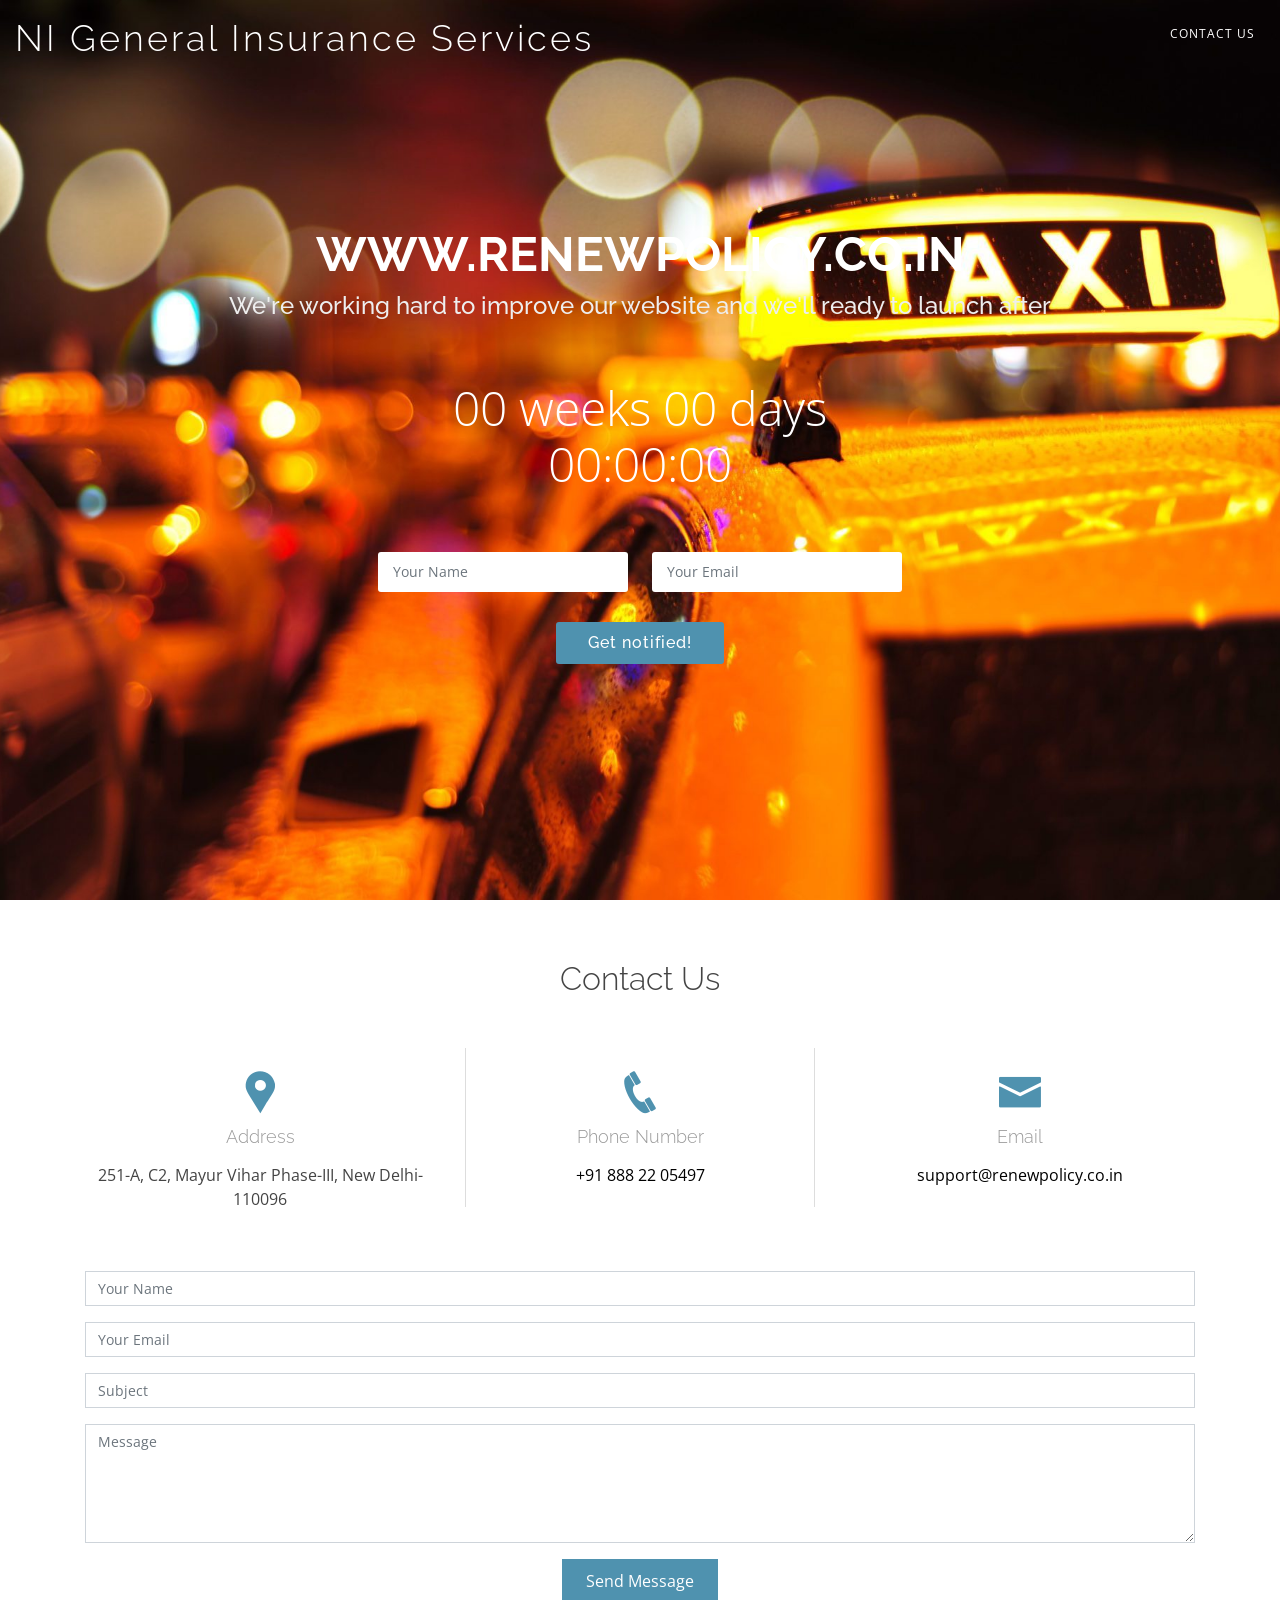
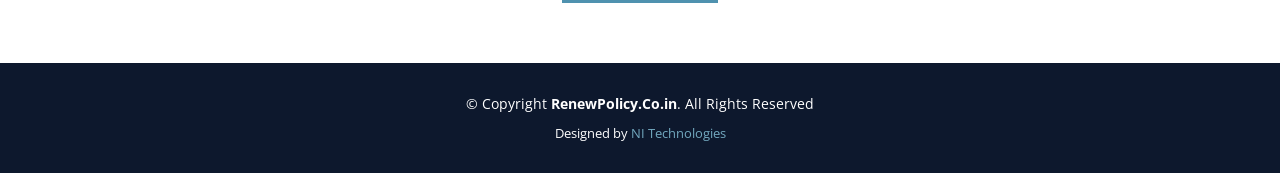
<file: mainapp/static/WeBuild/index.html>
<!DOCTYPE html>
<html lang="en">

<head>
  <meta charset="utf-8">
  <meta content="width=device-width, initial-scale=1.0" name="viewport">

  <title>Renewpolicy.Co.in - Best Insurance Services</title>
  <meta content="" name="descriptison">
  <meta content="" name="keywords">

  <!-- Favicons -->
  <link href="assets/img/logo.png" rel="icon">
  <link href="assets/img/logo.png" rel="logo.png">

  <!-- Google Fonts -->
  <link href="https://fonts.googleapis.com/css?family=Open+Sans:300,300i,400,400i,600,600i,700,700i|Raleway:300,300i,400,400i,600,600i,700,700i" rel="stylesheet">

  <!-- Vendor CSS Files -->
  <link href="assets/vendor/bootstrap/css/bootstrap.min.css" rel="stylesheet">
  <link href="assets/vendor/icofont/icofont.min.css" rel="stylesheet">

  <!-- Template Main CSS File -->
  <link href="assets/css/style.css" rel="stylesheet">

  <!-- =======================================================
  * Template Name: WeBuild - v2.0.0
  * Template URL: https://bootstrapmade.com/free-bootstrap-coming-soon-template-countdwon/
  * Author: BootstrapMade.com
  * License: https://bootstrapmade.com/license/
  ======================================================== -->
</head>

<body>

  <!-- ======= Header ======= -->
  <header id="header">
    <div class="container-fluid">

      <div class="logo float-left">
        <h1 class="text-light"><a href="index.html"><span>NI General Insurance Services</span></a></h1>
        <!-- Uncomment below if you prefer to use an image logo -->
        <!-- <a href="index.html"><img src="assets/img/logo.png" alt="" class="img-fluid"></a>-->
      </div>

      <div class="contact-link float-right">
        <a href="#contact" class="scrollto">Contact Us</a>
      </div>

    </div>
  </header><!-- End #header -->

  <!-- ======= Hero Section ======= -->
  <section id="hero">
    <div class="hero-container">
      <h1>www.renewpolicy.co.in</h1>
      <h2>We're working hard to improve our website and we'll ready to launch after</h2>
      <div class="countdown" data-count="2020/12/3" data-template="%w weeks %d days <br> %H:%M:%S"></div>

      <form action="forms/notify.php" method="post" role="form" class="php-email-form">
        <div class="row no-gutters">
          <div class="col-md-6 form-group pr-md-1">
            <input type="text" name="name" class="form-control" id="name" placeholder="Your Name" data-rule="minlen:4" data-msg="Please enter at least 4 chars" />
            <div class="validate"></div>
          </div>
          <div class="col-md-6 form-group pl-md-1">
            <input type="email" class="form-control" name="email" id="email" placeholder="Your Email" data-rule="email" data-msg="Please enter a valid email" />
            <div class="validate"></div>
          </div>
        </div>

        <div class="mb-1">
          <div class="loading">Loading</div>
          <div class="error-message"></div>
          <div class="sent-message">Your notification request was sent. Thank you!</div>
        </div>
        <div class="text-center"><button type="submit">Get notified!</button></div>
      </form>
    </div>
  </section><!-- End Hero -->

  <main id="main">

    <!-- ======= Contact Us Section ======= -->
    <section id="contact" class="contact">
      <div class="container">

        <div class="section-title">
          <h2>Contact Us</h2>
        </div>

        <div class="row contact-info">

          <div class="col-md-4">
            <div class="contact-address">
              <i class="icofont-google-map"></i>
              <h3>Address</h3>
              <address>251-A, C2, Mayur Vihar Phase-III, New Delhi-110096</address>
            </div>
          </div>

          <div class="col-md-4">
            <div class="contact-phone">
              <i class="icofont-phone"></i>
              <h3>Phone Number</h3>
              <p><a href="tel:+918882205497">+91 888 22 05497</a></p>
            </div>
          </div>

          <div class="col-md-4">
            <div class="contact-email">
              <i class="icofont-envelope"></i>
              <h3>Email</h3>
              <p><a href="mailto:support@renewpolicy.co.in">support@renewpolicy.co.in</a></p>
            </div>
          </div>

        </div>

        <div class="form">
          <form action="forms/contact.php" method="post" role="form" class="php-email-form">
            <div class="form-group">
              <input type="text" name="name" class="form-control" id="name" placeholder="Your Name" data-rule="minlen:4" data-msg="Please enter at least 4 chars" />
              <div class="validate"></div>
            </div>
            <div class="form-group">
              <input type="email" class="form-control" name="email" id="email" placeholder="Your Email" data-rule="email" data-msg="Please enter a valid email" />
              <div class="validate"></div>
            </div>
            <div class="form-group">
              <input type="text" class="form-control" name="subject" id="subject" placeholder="Subject" data-rule="minlen:4" data-msg="Please enter at least 8 chars of subject" />
              <div class="validate"></div>
            </div>
            <div class="form-group">
              <textarea class="form-control" name="message" rows="5" data-rule="required" data-msg="Please write something for us" placeholder="Message"></textarea>
              <div class="validate"></div>
            </div>
            <div class="mb-3">
              <div class="loading">Loading</div>
              <div class="error-message"></div>
              <div class="sent-message">Your message has been sent. Thank you!</div>
            </div>
            <div class="text-center"><button type="submit">Send Message</button></div>
          </form>
        </div>

      </div>
    </section><!-- End Contact Us Section -->

  </main><!-- End #main -->

  <!-- ======= Footer ======= -->
  <footer id="footer">
    <div class="container">
      <div class="copyright">
        &copy; Copyright <strong><span>RenewPolicy.Co.in</span></strong>. All Rights Reserved
      </div>
      <div class="credits">
        <!-- All the links in the footer should remain intact. -->
        <!-- You can delete the links only if you purchased the pro version. -->
        <!-- Licensing information: https://bootstrapmade.com/license/ -->
        <!-- Purchase the pro version with working PHP/AJAX contact form: https://bootstrapmade.com/free-bootstrap-coming-soon-template-countdwon/ -->
        Designed by <a href="#/">NI Technologies</a>
      </div>
    </div>
  </footer><!-- End #footer -->

  <!-- Vendor JS Files -->
  <script src="assets/vendor/jquery/jquery.min.js"></script>
  <script src="assets/vendor/bootstrap/js/bootstrap.bundle.min.js"></script>
  <script src="assets/vendor/jquery.easing/jquery.easing.min.js"></script>
  <script src="assets/vendor/php-email-form/validate.js"></script>
  <script src="assets/vendor/jquery-countdown/jquery.countdown.min.js"></script>

  <!-- Template Main JS File -->
  <script src="assets/js/main.js"></script>

</body>

</html>
</file>
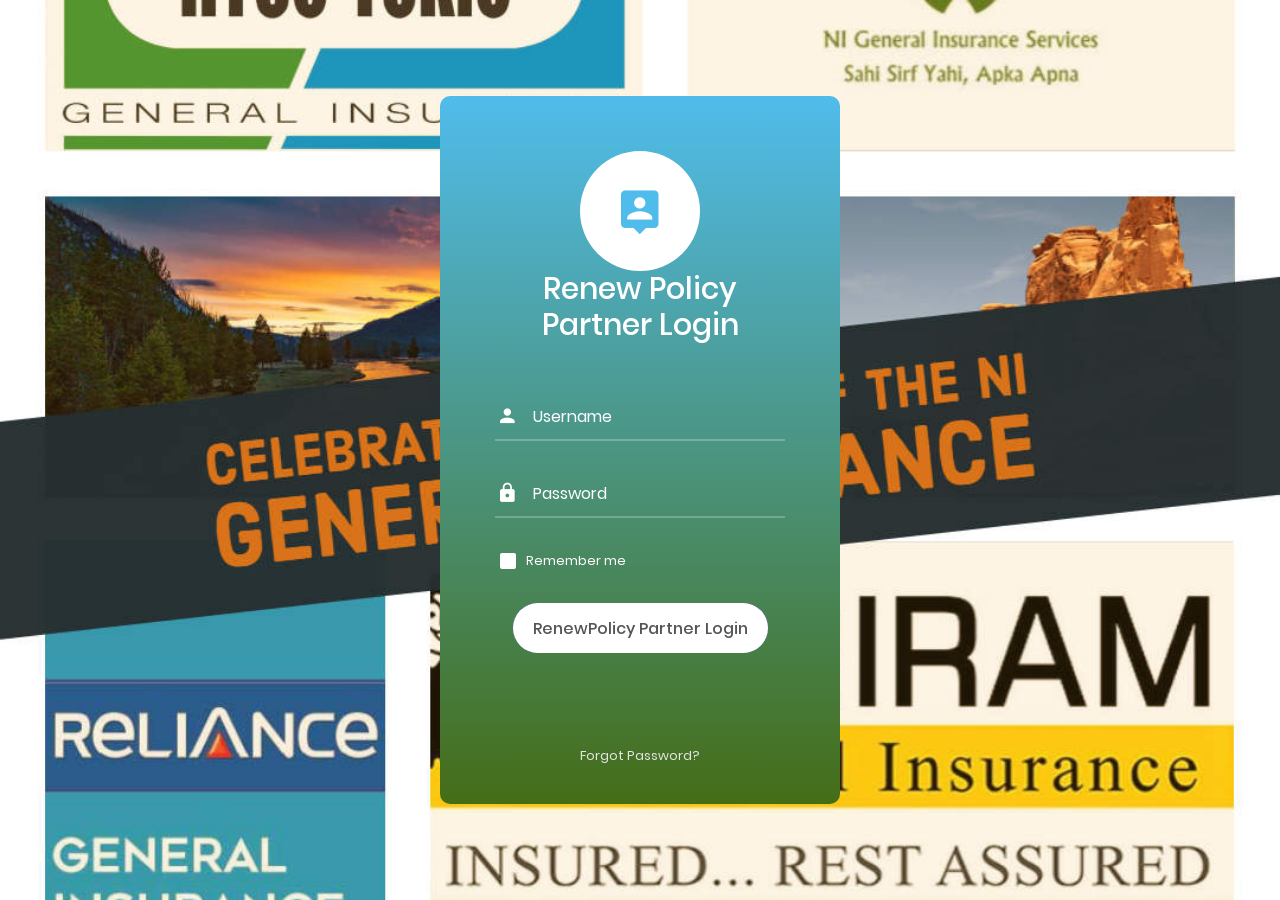
<file: mainapp/static/Login_v3/Login_v3/index.html>
<!DOCTYPE html>
<html lang="en">
<head>
	<title>RenewPolicy Partner login</title>
	<meta charset="UTF-8">
	<meta name="viewport" content="width=device-width, initial-scale=1">
<!--===============================================================================================-->	
		<link rel="icon" type="image/png" href="images/logo123.png"/>
<!--===============================================================================================-->
	<link rel="stylesheet" type="text/css" href="vendor/bootstrap/css/bootstrap.min.css">
<!--===============================================================================================-->
	<link rel="stylesheet" type="text/css" href="fonts/font-awesome-4.7.0/css/font-awesome.min.css">
<!--===============================================================================================-->
	<link rel="stylesheet" type="text/css" href="fonts/iconic/css/material-design-iconic-font.min.css">
<!--===============================================================================================-->
	<link rel="stylesheet" type="text/css" href="vendor/animate/animate.css">
<!--===============================================================================================-->	
	<link rel="stylesheet" type="text/css" href="vendor/css-hamburgers/hamburgers.min.css">
<!--===============================================================================================-->
	<link rel="stylesheet" type="text/css" href="vendor/animsition/css/animsition.min.css">
<!--===============================================================================================-->
	<link rel="stylesheet" type="text/css" href="vendor/select2/select2.min.css">
<!--===============================================================================================-->	
	<link rel="stylesheet" type="text/css" href="vendor/daterangepicker/daterangepicker.css">
<!--===============================================================================================-->
	<link rel="stylesheet" type="text/css" href="css/util.css">
	<link rel="stylesheet" type="text/css" href="css/main.css">
<!--===============================================================================================-->
</head>
<body>
	
	<div class="limiter">
		<div class="container-login100" style="background-image: url('images/Home.jpg');">
			<div class="wrap-login100">
				<form class="login100-form validate-form">
					<span class="login100-form-logo">
						<i class="zmdi zmdi-pin-account"></i>
					</span>

					<b></i></b><span class="login100-form-title p-b-51">
						Renew Policy Partner Login
					</span>

					<div class="wrap-input100 validate-input" data-validate = "Enter username">
						<input class="input100" type="text" name="username" placeholder="Username">
						<span class="focus-input100" data-placeholder="&#xf207;"></span>
					</div>

					<div class="wrap-input100 validate-input" data-validate="Enter password">
						<input class="input100" type="password" name="pass" placeholder="Password">
						<span class="focus-input100" data-placeholder="&#xf191;"></span>
					</div>

					<div class="contact100-form-checkbox">
						<input class="input-checkbox100" id="ckb1" type="checkbox" name="remember-me">
						<label class="label-checkbox100" for="ckb1">
							Remember me
						</label>
					</div>

					<div class="container-login100-form-btn">
						<button class="login100-form-btn">
							RenewPolicy Partner Login
						</button>
					</div>

					<div class="text-center p-t-90">
						<a class="txt1" href="#">
							Forgot Password?
						</a>
					</div>
				</form>
			</div>
		</div>
	</div>
	

	<div id="dropDownSelect1"></div>
	
<!--===============================================================================================-->
	<script src="vendor/jquery/jquery-3.2.1.min.js"></script>
<!--===============================================================================================-->
	<script src="vendor/animsition/js/animsition.min.js"></script>
<!--===============================================================================================-->
	<script src="vendor/bootstrap/js/popper.js"></script>
	<script src="vendor/bootstrap/js/bootstrap.min.js"></script>
<!--===============================================================================================-->
	<script src="vendor/select2/select2.min.js"></script>
<!--===============================================================================================-->
	<script src="vendor/daterangepicker/moment.min.js"></script>
	<script src="vendor/daterangepicker/daterangepicker.js"></script>
<!--===============================================================================================-->
	<script src="vendor/countdowntime/countdowntime.js"></script>
<!--===============================================================================================-->
	<script src="js/main.js"></script>

</body>
</html>
</file>
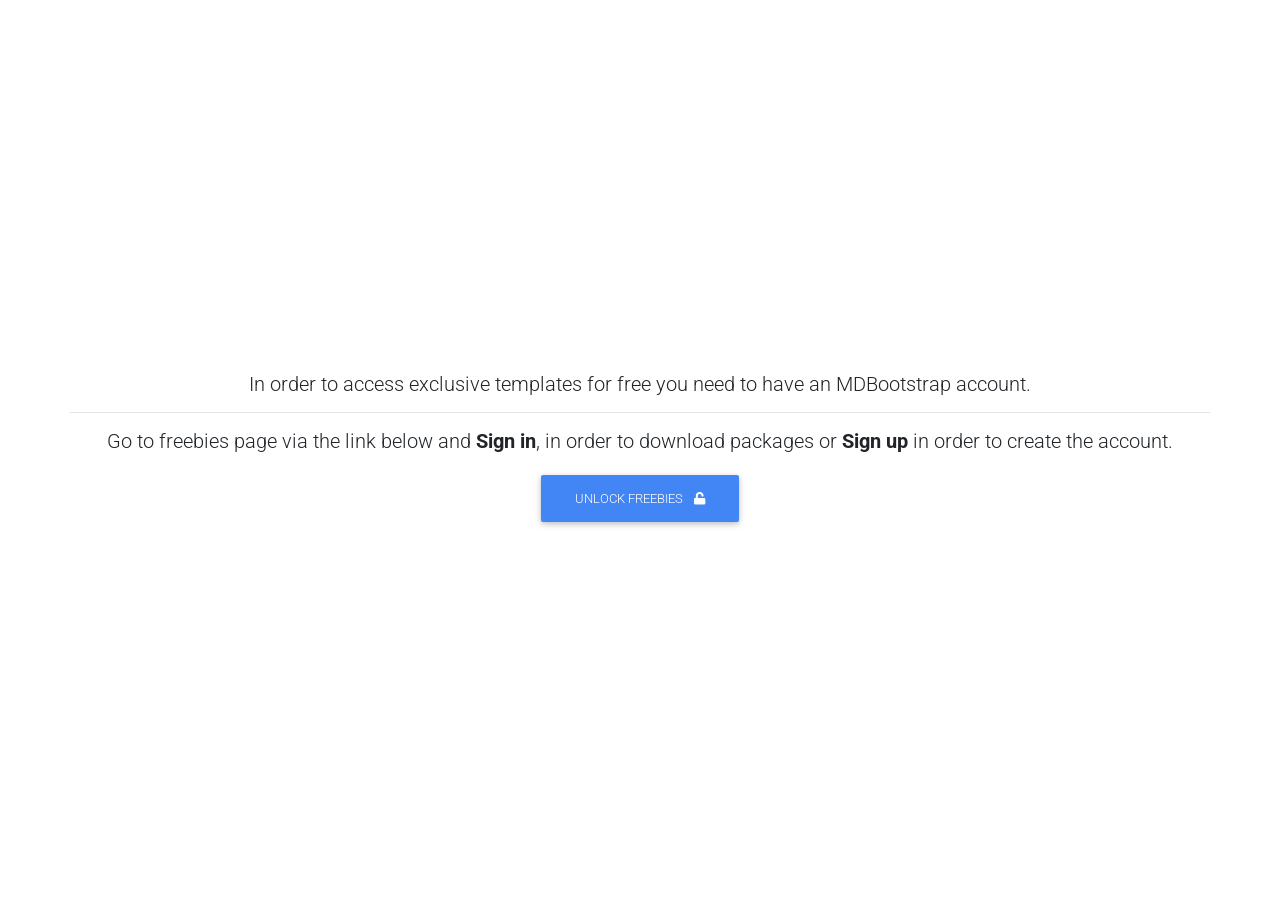
<file: mainapp/static/MDB-Angular-Free-9.2.0/MDB-Angular-Free/exclusive-templates/unlock-exclusive-freebies.html>
<!DOCTYPE html>
<html lang="en">
  <head>
    <meta charset="UTF-8" />
    <meta
      name="viewport"
      content="width=device-width, initial-scale=1, shrink-to-fit=no"
    />
    <meta http-equiv="x-ua-compatible" content="ie=edge" />
    <title>Material Design for Bootstrap</title>
    <!-- MDB icon -->
    <link rel="icon" href="../img/mdb-favicon.ico" type="image/x-icon" />
    <!-- Font Awesome -->
    <link
      rel="stylesheet"
      href="https://use.fontawesome.com/releases/v5.11.2/css/all.css"
    />
    <!-- Google Fonts Roboto -->
    <link
      rel="stylesheet"
      href="https://fonts.googleapis.com/css?family=Roboto:300,400,500,700&display=swap"
    />
    <!-- Bootstrap core CSS -->

    <style>
      body {
        font-family: "Roboto", sans-serif;
        font-weight: 300;
        color: #212529;
        margin: 0;
        line-height: 1.5;
      }

      .content {
        display: flex;
        align-items: center;
      }

      .text-center {
        text-align: center !important;
      }

      @media (min-width: 576px) {
        .container {
          max-width: 540px;
        }
      }

      @media (min-width: 768px) {
        .container {
          max-width: 720px;
        }
      }

      @media (min-width: 992px) {
        .container {
          max-width: 960px;
        }
      }

      @media (min-width: 1200px) {
        .container {
          max-width: 1140px;
        }
      }

      hr {
        margin-top: 1rem;
        margin-bottom: 1rem;
        border: 0;
        border-top: 1px solid rgba(0, 0, 0, 0.1);
        box-sizing: content-box;
        height: 0;
        overflow: visible;
      }

      .container {
        width: 100%;
        padding-right: 15px;
        padding-left: 15px;
        margin-right: auto;
        margin-left: auto;
      }

      h5 {
        font-size: 1.25rem;
        font-weight: 300;
        line-height: 1.2;
        margin-top: 0;
      }

      .btn {
        margin: 0.375rem;
        color: inherit;
        text-transform: uppercase;
        word-wrap: break-word;
        white-space: normal;
        cursor: pointer;
        border: 0;
        display: inline-block;
        text-align: center;
        text-decoration: none;
        vertical-align: middle;
        border-radius: 0.125rem;
        -webkit-box-shadow: 0 2px 5px 0 rgba(0, 0, 0, 0.16),
          0 2px 10px 0 rgba(0, 0, 0, 0.12);
        box-shadow: 0 2px 5px 0 rgba(0, 0, 0, 0.16),
          0 2px 10px 0 rgba(0, 0, 0, 0.12);
        -webkit-transition: color 0.15s ease-in-out,
          background-color 0.15s ease-in-out, border-color 0.15s ease-in-out,
          -webkit-box-shadow 0.15s ease-in-out;
        transition: color 0.15s ease-in-out, background-color 0.15s ease-in-out,
          border-color 0.15s ease-in-out, -webkit-box-shadow 0.15s ease-in-out;
        transition: color 0.15s ease-in-out, background-color 0.15s ease-in-out,
          border-color 0.15s ease-in-out, box-shadow 0.15s ease-in-out;
        transition: color 0.15s ease-in-out, background-color 0.15s ease-in-out,
          border-color 0.15s ease-in-out, box-shadow 0.15s ease-in-out,
          -webkit-box-shadow 0.15s ease-in-out;
        padding: 0.84rem 2.14rem;
        font-size: 0.81rem;
      }

      .btn-primary {
        color: #fff;
        background-color: #4285f4 !important;
      }
    </style>
  </head>

  <body>
    <!-- Start your project here-->
    <div class="content" style="height: 100vh;">
      <div class="container text-center">
        <h5 style="margin-bottom: 16px;">
          In order to access exclusive templates for free you need to have an
          MDBootstrap account.
        </h5>
        <hr />
        <h5 style="margin-bottom: 16px;">
          Go to freebies page via the link below and <strong>Sign in</strong>,
          in order to download packages or <strong>Sign up</strong> in order to
          create the account.
        </h5>
        <a
          href="https://mdbootstrap.com/freebies/?utm_campaign=ExclusiveFreebies&utm_source=jQuery"
          class="btn btn-primary"
          >Unlock freebies <i class="fas fa-unlock" style="margin-left: 8px"></i
        ></a>
      </div>
    </div>
    <!-- End your project here-->
  </body>
</html>
</file>
<file: mainapp/static/Login_v3/Login_v3/vendor/daterangepicker/daterangepicker.css>
.daterangepicker {
  position: absolute;
  color: inherit;
  background-color: #fff;
  border-radius: 4px;
  width: 278px;
  padding: 4px;
  margin-top: 1px;
  top: 100px;
  left: 20px;
  /* Calendars */ }
  .daterangepicker:before, .daterangepicker:after {
    position: absolute;
    display: inline-block;
    border-bottom-color: rgba(0, 0, 0, 0.2);
    content: ''; }
  .daterangepicker:before {
    top: -7px;
    border-right: 7px solid transparent;
    border-left: 7px solid transparent;
    border-bottom: 7px solid #ccc; }
  .daterangepicker:after {
    top: -6px;
    border-right: 6px solid transparent;
    border-bottom: 6px solid #fff;
    border-left: 6px solid transparent; }
  .daterangepicker.opensleft:before {
    right: 9px; }
  .daterangepicker.opensleft:after {
    right: 10px; }
  .daterangepicker.openscenter:before {
    left: 0;
    right: 0;
    width: 0;
    margin-left: auto;
    margin-right: auto; }
  .daterangepicker.openscenter:after {
    left: 0;
    right: 0;
    width: 0;
    margin-left: auto;
    margin-right: auto; }
  .daterangepicker.opensright:before {
    left: 9px; }
  .daterangepicker.opensright:after {
    left: 10px; }
  .daterangepicker.dropup {
    margin-top: -5px; }
    .daterangepicker.dropup:before {
      top: initial;
      bottom: -7px;
      border-bottom: initial;
      border-top: 7px solid #ccc; }
    .daterangepicker.dropup:after {
      top: initial;
      bottom: -6px;
      border-bottom: initial;
      border-top: 6px solid #fff; }
  .daterangepicker.dropdown-menu {
    max-width: none;
    z-index: 3001; }
  .daterangepicker.single .ranges, .daterangepicker.single .calendar {
    float: none; }
  .daterangepicker.show-calendar .calendar {
    display: block; }
  .daterangepicker .calendar {
    display: none;
    max-width: 270px;
    margin: 4px; }
    .daterangepicker .calendar.single .calendar-table {
      border: none; }
    .daterangepicker .calendar th, .daterangepicker .calendar td {
      white-space: nowrap;
      text-align: center;
      min-width: 32px; }
  .daterangepicker .calendar-table {
    border: 1px solid #fff;
    padding: 4px;
    border-radius: 4px;
    background-color: #fff; }
  .daterangepicker table {
    width: 100%;
    margin: 0; }
  .daterangepicker td, .daterangepicker th {
    text-align: center;
    width: 20px;
    height: 20px;
    border-radius: 4px;
    border: 1px solid transparent;
    white-space: nowrap;
    cursor: pointer; }
    .daterangepicker td.available:hover, .daterangepicker th.available:hover {
      background-color: #eee;
      border-color: transparent;
      color: inherit; }
    .daterangepicker td.week, .daterangepicker th.week {
      font-size: 80%;
      color: #ccc; }
  .daterangepicker td.off, .daterangepicker td.off.in-range, .daterangepicker td.off.start-date, .daterangepicker td.off.end-date {
    background-color: #fff;
    border-color: transparent;
    color: #999; }
  .daterangepicker td.in-range {
    background-color: #ebf4f8;
    border-color: transparent;
    color: #000;
    border-radius: 0; }
  .daterangepicker td.start-date {
    border-radius: 4px 0 0 4px; }
  .daterangepicker td.end-date {
    border-radius: 0 4px 4px 0; }
  .daterangepicker td.start-date.end-date {
    border-radius: 4px; }
  .daterangepicker td.active, .daterangepicker td.active:hover {
    background-color: #357ebd;
    border-color: transparent;
    color: #fff; }
  .daterangepicker th.month {
    width: auto; }
  .daterangepicker td.disabled, .daterangepicker option.disabled {
    color: #999;
    cursor: not-allowed;
    text-decoration: line-through; }
  .daterangepicker select.monthselect, .daterangepicker select.yearselect {
    font-size: 12px;
    padding: 1px;
    height: auto;
    margin: 0;
    cursor: default; }
  .daterangepicker select.monthselect {
    margin-right: 2%;
    width: 56%; }
  .daterangepicker select.yearselect {
    width: 40%; }
  .daterangepicker select.hourselect, .daterangepicker select.minuteselect, .daterangepicker select.secondselect, .daterangepicker select.ampmselect {
    width: 50px;
    margin-bottom: 0; }
  .daterangepicker .input-mini {
    border: 1px solid #ccc;
    border-radius: 4px;
    color: #555;
    height: 30px;
    line-height: 30px;
    display: block;
    vertical-align: middle;
    margin: 0 0 5px 0;
    padding: 0 6px 0 28px;
    width: 100%; }
    .daterangepicker .input-mini.active {
      border: 1px solid #08c;
      border-radius: 4px; }
  .daterangepicker .daterangepicker_input {
    position: relative; }
    .daterangepicker .daterangepicker_input i {
      position: absolute;
      left: 8px;
      top: 8px; }
  .daterangepicker.rtl .input-mini {
    padding-right: 28px;
    padding-left: 6px; }
  .daterangepicker.rtl .daterangepicker_input i {
    left: auto;
    right: 8px; }
  .daterangepicker .calendar-time {
    text-align: center;
    margin: 5px auto;
    line-height: 30px;
    position: relative;
    padding-left: 28px; }
    .daterangepicker .calendar-time select.disabled {
      color: #ccc;
      cursor: not-allowed; }

.ranges {
  font-size: 11px;
  float: none;
  margin: 4px;
  text-align: left; }
  .ranges ul {
    list-style: none;
    margin: 0 auto;
    padding: 0;
    width: 100%; }
  .ranges li {
    font-size: 13px;
    background-color: #f5f5f5;
    border: 1px solid #f5f5f5;
    border-radius: 4px;
    color: #08c;
    padding: 3px 12px;
    margin-bottom: 8px;
    cursor: pointer; }
    .ranges li:hover {
      background-color: #08c;
      border: 1px solid #08c;
      color: #fff; }
    .ranges li.active {
      background-color: #08c;
      border: 1px solid #08c;
      color: #fff; }

/*  Larger Screen Styling */
@media (min-width: 564px) {
  .daterangepicker {
    width: auto; }
    .daterangepicker .ranges ul {
      width: 160px; }
    .daterangepicker.single .ranges ul {
      width: 100%; }
    .daterangepicker.single .calendar.left {
      clear: none; }
    .daterangepicker.single.ltr .ranges, .daterangepicker.single.ltr .calendar {
      float: left; }
    .daterangepicker.single.rtl .ranges, .daterangepicker.single.rtl .calendar {
      float: right; }
    .daterangepicker.ltr {
      direction: ltr;
      text-align: left; }
      .daterangepicker.ltr .calendar.left {
        clear: left;
        margin-right: 0; }
        .daterangepicker.ltr .calendar.left .calendar-table {
          border-right: none;
          border-top-right-radius: 0;
          border-bottom-right-radius: 0; }
      .daterangepicker.ltr .calendar.right {
        margin-left: 0; }
        .daterangepicker.ltr .calendar.right .calendar-table {
          border-left: none;
          border-top-left-radius: 0;
          border-bottom-left-radius: 0; }
      .daterangepicker.ltr .left .daterangepicker_input {
        padding-right: 12px; }
      .daterangepicker.ltr .calendar.left .calendar-table {
        padding-right: 12px; }
      .daterangepicker.ltr .ranges, .daterangepicker.ltr .calendar {
        float: left; }
    .daterangepicker.rtl {
      direction: rtl;
      text-align: right; }
      .daterangepicker.rtl .calendar.left {
        clear: right;
        margin-left: 0; }
        .daterangepicker.rtl .calendar.left .calendar-table {
          border-left: none;
          border-top-left-radius: 0;
          border-bottom-left-radius: 0; }
      .daterangepicker.rtl .calendar.right {
        margin-right: 0; }
        .daterangepicker.rtl .calendar.right .calendar-table {
          border-right: none;
          border-top-right-radius: 0;
          border-bottom-right-radius: 0; }
      .daterangepicker.rtl .left .daterangepicker_input {
        padding-left: 12px; }
      .daterangepicker.rtl .calendar.left .calendar-table {
        padding-left: 12px; }
      .daterangepicker.rtl .ranges, .daterangepicker.rtl .calendar {
        text-align: right;
        float: right; } }
@media (min-width: 730px) {
  .daterangepicker .ranges {
    width: auto; }
  .daterangepicker.ltr .ranges {
    float: left; }
  .daterangepicker.rtl .ranges {
    float: right; }
  .daterangepicker .calendar.left {
    clear: none !important; } }
</file>
<file: mainapp/static/Login_v3/Login_v3/css/util.css>
/*[ FONT SIZE ]
///////////////////////////////////////////////////////////
*/
.fs-1 {font-size: 1px;}
.fs-2 {font-size: 2px;}
.fs-3 {font-size: 3px;}
.fs-4 {font-size: 4px;}
.fs-5 {font-size: 5px;}
.fs-6 {font-size: 6px;}
.fs-7 {font-size: 7px;}
.fs-8 {font-size: 8px;}
.fs-9 {font-size: 9px;}
.fs-10 {font-size: 10px;}
.fs-11 {font-size: 11px;}
.fs-12 {font-size: 12px;}
.fs-13 {font-size: 13px;}
.fs-14 {font-size: 14px;}
.fs-15 {font-size: 15px;}
.fs-16 {font-size: 16px;}
.fs-17 {font-size: 17px;}
.fs-18 {font-size: 18px;}
.fs-19 {font-size: 19px;}
.fs-20 {font-size: 20px;}
.fs-21 {font-size: 21px;}
.fs-22 {font-size: 22px;}
.fs-23 {font-size: 23px;}
.fs-24 {font-size: 24px;}
.fs-25 {font-size: 25px;}
.fs-26 {font-size: 26px;}
.fs-27 {font-size: 27px;}
.fs-28 {font-size: 28px;}
.fs-29 {font-size: 29px;}
.fs-30 {font-size: 30px;}
.fs-31 {font-size: 31px;}
.fs-32 {font-size: 32px;}
.fs-33 {font-size: 33px;}
.fs-34 {font-size: 34px;}
.fs-35 {font-size: 35px;}
.fs-36 {font-size: 36px;}
.fs-37 {font-size: 37px;}
.fs-38 {font-size: 38px;}
.fs-39 {font-size: 39px;}
.fs-40 {font-size: 40px;}
.fs-41 {font-size: 41px;}
.fs-42 {font-size: 42px;}
.fs-43 {font-size: 43px;}
.fs-44 {font-size: 44px;}
.fs-45 {font-size: 45px;}
.fs-46 {font-size: 46px;}
.fs-47 {font-size: 47px;}
.fs-48 {font-size: 48px;}
.fs-49 {font-size: 49px;}
.fs-50 {font-size: 50px;}
.fs-51 {font-size: 51px;}
.fs-52 {font-size: 52px;}
.fs-53 {font-size: 53px;}
.fs-54 {font-size: 54px;}
.fs-55 {font-size: 55px;}
.fs-56 {font-size: 56px;}
.fs-57 {font-size: 57px;}
.fs-58 {font-size: 58px;}
.fs-59 {font-size: 59px;}
.fs-60 {font-size: 60px;}
.fs-61 {font-size: 61px;}
.fs-62 {font-size: 62px;}
.fs-63 {font-size: 63px;}
.fs-64 {font-size: 64px;}
.fs-65 {font-size: 65px;}
.fs-66 {font-size: 66px;}
.fs-67 {font-size: 67px;}
.fs-68 {font-size: 68px;}
.fs-69 {font-size: 69px;}
.fs-70 {font-size: 70px;}
.fs-71 {font-size: 71px;}
.fs-72 {font-size: 72px;}
.fs-73 {font-size: 73px;}
.fs-74 {font-size: 74px;}
.fs-75 {font-size: 75px;}
.fs-76 {font-size: 76px;}
.fs-77 {font-size: 77px;}
.fs-78 {font-size: 78px;}
.fs-79 {font-size: 79px;}
.fs-80 {font-size: 80px;}
.fs-81 {font-size: 81px;}
.fs-82 {font-size: 82px;}
.fs-83 {font-size: 83px;}
.fs-84 {font-size: 84px;}
.fs-85 {font-size: 85px;}
.fs-86 {font-size: 86px;}
.fs-87 {font-size: 87px;}
.fs-88 {font-size: 88px;}
.fs-89 {font-size: 89px;}
.fs-90 {font-size: 90px;}
.fs-91 {font-size: 91px;}
.fs-92 {font-size: 92px;}
.fs-93 {font-size: 93px;}
.fs-94 {font-size: 94px;}
.fs-95 {font-size: 95px;}
.fs-96 {font-size: 96px;}
.fs-97 {font-size: 97px;}
.fs-98 {font-size: 98px;}
.fs-99 {font-size: 99px;}
.fs-100 {font-size: 100px;}
.fs-101 {font-size: 101px;}
.fs-102 {font-size: 102px;}
.fs-103 {font-size: 103px;}
.fs-104 {font-size: 104px;}
.fs-105 {font-size: 105px;}
.fs-106 {font-size: 106px;}
.fs-107 {font-size: 107px;}
.fs-108 {font-size: 108px;}
.fs-109 {font-size: 109px;}
.fs-110 {font-size: 110px;}
.fs-111 {font-size: 111px;}
.fs-112 {font-size: 112px;}
.fs-113 {font-size: 113px;}
.fs-114 {font-size: 114px;}
.fs-115 {font-size: 115px;}
.fs-116 {font-size: 116px;}
.fs-117 {font-size: 117px;}
.fs-118 {font-size: 118px;}
.fs-119 {font-size: 119px;}
.fs-120 {font-size: 120px;}
.fs-121 {font-size: 121px;}
.fs-122 {font-size: 122px;}
.fs-123 {font-size: 123px;}
.fs-124 {font-size: 124px;}
.fs-125 {font-size: 125px;}
.fs-126 {font-size: 126px;}
.fs-127 {font-size: 127px;}
.fs-128 {font-size: 128px;}
.fs-129 {font-size: 129px;}
.fs-130 {font-size: 130px;}
.fs-131 {font-size: 131px;}
.fs-132 {font-size: 132px;}
.fs-133 {font-size: 133px;}
.fs-134 {font-size: 134px;}
.fs-135 {font-size: 135px;}
.fs-136 {font-size: 136px;}
.fs-137 {font-size: 137px;}
.fs-138 {font-size: 138px;}
.fs-139 {font-size: 139px;}
.fs-140 {font-size: 140px;}
.fs-141 {font-size: 141px;}
.fs-142 {font-size: 142px;}
.fs-143 {font-size: 143px;}
.fs-144 {font-size: 144px;}
.fs-145 {font-size: 145px;}
.fs-146 {font-size: 146px;}
.fs-147 {font-size: 147px;}
.fs-148 {font-size: 148px;}
.fs-149 {font-size: 149px;}
.fs-150 {font-size: 150px;}
.fs-151 {font-size: 151px;}
.fs-152 {font-size: 152px;}
.fs-153 {font-size: 153px;}
.fs-154 {font-size: 154px;}
.fs-155 {font-size: 155px;}
.fs-156 {font-size: 156px;}
.fs-157 {font-size: 157px;}
.fs-158 {font-size: 158px;}
.fs-159 {font-size: 159px;}
.fs-160 {font-size: 160px;}
.fs-161 {font-size: 161px;}
.fs-162 {font-size: 162px;}
.fs-163 {font-size: 163px;}
.fs-164 {font-size: 164px;}
.fs-165 {font-size: 165px;}
.fs-166 {font-size: 166px;}
.fs-167 {font-size: 167px;}
.fs-168 {font-size: 168px;}
.fs-169 {font-size: 169px;}
.fs-170 {font-size: 170px;}
.fs-171 {font-size: 171px;}
.fs-172 {font-size: 172px;}
.fs-173 {font-size: 173px;}
.fs-174 {font-size: 174px;}
.fs-175 {font-size: 175px;}
.fs-176 {font-size: 176px;}
.fs-177 {font-size: 177px;}
.fs-178 {font-size: 178px;}
.fs-179 {font-size: 179px;}
.fs-180 {font-size: 180px;}
.fs-181 {font-size: 181px;}
.fs-182 {font-size: 182px;}
.fs-183 {font-size: 183px;}
.fs-184 {font-size: 184px;}
.fs-185 {font-size: 185px;}
.fs-186 {font-size: 186px;}
.fs-187 {font-size: 187px;}
.fs-188 {font-size: 188px;}
.fs-189 {font-size: 189px;}
.fs-190 {font-size: 190px;}
.fs-191 {font-size: 191px;}
.fs-192 {font-size: 192px;}
.fs-193 {font-size: 193px;}
.fs-194 {font-size: 194px;}
.fs-195 {font-size: 195px;}
.fs-196 {font-size: 196px;}
.fs-197 {font-size: 197px;}
.fs-198 {font-size: 198px;}
.fs-199 {font-size: 199px;}
.fs-200 {font-size: 200px;}

/*[ PADDING ]
///////////////////////////////////////////////////////////
*/
.p-t-0 {padding-top: 0px;}
.p-t-1 {padding-top: 1px;}
.p-t-2 {padding-top: 2px;}
.p-t-3 {padding-top: 3px;}
.p-t-4 {padding-top: 4px;}
.p-t-5 {padding-top: 5px;}
.p-t-6 {padding-top: 6px;}
.p-t-7 {padding-top: 7px;}
.p-t-8 {padding-top: 8px;}
.p-t-9 {padding-top: 9px;}
.p-t-10 {padding-top: 10px;}
.p-t-11 {padding-top: 11px;}
.p-t-12 {padding-top: 12px;}
.p-t-13 {padding-top: 13px;}
.p-t-14 {padding-top: 14px;}
.p-t-15 {padding-top: 15px;}
.p-t-16 {padding-top: 16px;}
.p-t-17 {padding-top: 17px;}
.p-t-18 {padding-top: 18px;}
.p-t-19 {padding-top: 19px;}
.p-t-20 {padding-top: 20px;}
.p-t-21 {padding-top: 21px;}
.p-t-22 {padding-top: 22px;}
.p-t-23 {padding-top: 23px;}
.p-t-24 {padding-top: 24px;}
.p-t-25 {padding-top: 25px;}
.p-t-26 {padding-top: 26px;}
.p-t-27 {padding-top: 27px;}
.p-t-28 {padding-top: 28px;}
.p-t-29 {padding-top: 29px;}
.p-t-30 {padding-top: 30px;}
.p-t-31 {padding-top: 31px;}
.p-t-32 {padding-top: 32px;}
.p-t-33 {padding-top: 33px;}
.p-t-34 {padding-top: 34px;}
.p-t-35 {padding-top: 35px;}
.p-t-36 {padding-top: 36px;}
.p-t-37 {padding-top: 37px;}
.p-t-38 {padding-top: 38px;}
.p-t-39 {padding-top: 39px;}
.p-t-40 {padding-top: 40px;}
.p-t-41 {padding-top: 41px;}
.p-t-42 {padding-top: 42px;}
.p-t-43 {padding-top: 43px;}
.p-t-44 {padding-top: 44px;}
.p-t-45 {padding-top: 45px;}
.p-t-46 {padding-top: 46px;}
.p-t-47 {padding-top: 47px;}
.p-t-48 {padding-top: 48px;}
.p-t-49 {padding-top: 49px;}
.p-t-50 {padding-top: 50px;}
.p-t-51 {padding-top: 51px;}
.p-t-52 {padding-top: 52px;}
.p-t-53 {padding-top: 53px;}
.p-t-54 {padding-top: 54px;}
.p-t-55 {padding-top: 55px;}
.p-t-56 {padding-top: 56px;}
.p-t-57 {padding-top: 57px;}
.p-t-58 {padding-top: 58px;}
.p-t-59 {padding-top: 59px;}
.p-t-60 {padding-top: 60px;}
.p-t-61 {padding-top: 61px;}
.p-t-62 {padding-top: 62px;}
.p-t-63 {padding-top: 63px;}
.p-t-64 {padding-top: 64px;}
.p-t-65 {padding-top: 65px;}
.p-t-66 {padding-top: 66px;}
.p-t-67 {padding-top: 67px;}
.p-t-68 {padding-top: 68px;}
.p-t-69 {padding-top: 69px;}
.p-t-70 {padding-top: 70px;}
.p-t-71 {padding-top: 71px;}
.p-t-72 {padding-top: 72px;}
.p-t-73 {padding-top: 73px;}
.p-t-74 {padding-top: 74px;}
.p-t-75 {padding-top: 75px;}
.p-t-76 {padding-top: 76px;}
.p-t-77 {padding-top: 77px;}
.p-t-78 {padding-top: 78px;}
.p-t-79 {padding-top: 79px;}
.p-t-80 {padding-top: 80px;}
.p-t-81 {padding-top: 81px;}
.p-t-82 {padding-top: 82px;}
.p-t-83 {padding-top: 83px;}
.p-t-84 {padding-top: 84px;}
.p-t-85 {padding-top: 85px;}
.p-t-86 {padding-top: 86px;}
.p-t-87 {padding-top: 87px;}
.p-t-88 {padding-top: 88px;}
.p-t-89 {padding-top: 89px;}
.p-t-90 {padding-top: 90px;}
.p-t-91 {padding-top: 91px;}
.p-t-92 {padding-top: 92px;}
.p-t-93 {padding-top: 93px;}
.p-t-94 {padding-top: 94px;}
.p-t-95 {padding-top: 95px;}
.p-t-96 {padding-top: 96px;}
.p-t-97 {padding-top: 97px;}
.p-t-98 {padding-top: 98px;}
.p-t-99 {padding-top: 99px;}
.p-t-100 {padding-top: 100px;}
.p-t-101 {padding-top: 101px;}
.p-t-102 {padding-top: 102px;}
.p-t-103 {padding-top: 103px;}
.p-t-104 {padding-top: 104px;}
.p-t-105 {padding-top: 105px;}
.p-t-106 {padding-top: 106px;}
.p-t-107 {padding-top: 107px;}
.p-t-108 {padding-top: 108px;}
.p-t-109 {padding-top: 109px;}
.p-t-110 {padding-top: 110px;}
.p-t-111 {padding-top: 111px;}
.p-t-112 {padding-top: 112px;}
.p-t-113 {padding-top: 113px;}
.p-t-114 {padding-top: 114px;}
.p-t-115 {padding-top: 115px;}
.p-t-116 {padding-top: 116px;}
.p-t-117 {padding-top: 117px;}
.p-t-118 {padding-top: 118px;}
.p-t-119 {padding-top: 119px;}
.p-t-120 {padding-top: 120px;}
.p-t-121 {padding-top: 121px;}
.p-t-122 {padding-top: 122px;}
.p-t-123 {padding-top: 123px;}
.p-t-124 {padding-top: 124px;}
.p-t-125 {padding-top: 125px;}
.p-t-126 {padding-top: 126px;}
.p-t-127 {padding-top: 127px;}
.p-t-128 {padding-top: 128px;}
.p-t-129 {padding-top: 129px;}
.p-t-130 {padding-top: 130px;}
.p-t-131 {padding-top: 131px;}
.p-t-132 {padding-top: 132px;}
.p-t-133 {padding-top: 133px;}
.p-t-134 {padding-top: 134px;}
.p-t-135 {padding-top: 135px;}
.p-t-136 {padding-top: 136px;}
.p-t-137 {padding-top: 137px;}
.p-t-138 {padding-top: 138px;}
.p-t-139 {padding-top: 139px;}
.p-t-140 {padding-top: 140px;}
.p-t-141 {padding-top: 141px;}
.p-t-142 {padding-top: 142px;}
.p-t-143 {padding-top: 143px;}
.p-t-144 {padding-top: 144px;}
.p-t-145 {padding-top: 145px;}
.p-t-146 {padding-top: 146px;}
.p-t-147 {padding-top: 147px;}
.p-t-148 {padding-top: 148px;}
.p-t-149 {padding-top: 149px;}
.p-t-150 {padding-top: 150px;}
.p-t-151 {padding-top: 151px;}
.p-t-152 {padding-top: 152px;}
.p-t-153 {padding-top: 153px;}
.p-t-154 {padding-top: 154px;}
.p-t-155 {padding-top: 155px;}
.p-t-156 {padding-top: 156px;}
.p-t-157 {padding-top: 157px;}
.p-t-158 {padding-top: 158px;}
.p-t-159 {padding-top: 159px;}
.p-t-160 {padding-top: 160px;}
.p-t-161 {padding-top: 161px;}
.p-t-162 {padding-top: 162px;}
.p-t-163 {padding-top: 163px;}
.p-t-164 {padding-top: 164px;}
.p-t-165 {padding-top: 165px;}
.p-t-166 {padding-top: 166px;}
.p-t-167 {padding-top: 167px;}
.p-t-168 {padding-top: 168px;}
.p-t-169 {padding-top: 169px;}
.p-t-170 {padding-top: 170px;}
.p-t-171 {padding-top: 171px;}
.p-t-172 {padding-top: 172px;}
.p-t-173 {padding-top: 173px;}
.p-t-174 {padding-top: 174px;}
.p-t-175 {padding-top: 175px;}
.p-t-176 {padding-top: 176px;}
.p-t-177 {padding-top: 177px;}
.p-t-178 {padding-top: 178px;}
.p-t-179 {padding-top: 179px;}
.p-t-180 {padding-top: 180px;}
.p-t-181 {padding-top: 181px;}
.p-t-182 {padding-top: 182px;}
.p-t-183 {padding-top: 183px;}
.p-t-184 {padding-top: 184px;}
.p-t-185 {padding-top: 185px;}
.p-t-186 {padding-top: 186px;}
.p-t-187 {padding-top: 187px;}
.p-t-188 {padding-top: 188px;}
.p-t-189 {padding-top: 189px;}
.p-t-190 {padding-top: 190px;}
.p-t-191 {padding-top: 191px;}
.p-t-192 {padding-top: 192px;}
.p-t-193 {padding-top: 193px;}
.p-t-194 {padding-top: 194px;}
.p-t-195 {padding-top: 195px;}
.p-t-196 {padding-top: 196px;}
.p-t-197 {padding-top: 197px;}
.p-t-198 {padding-top: 198px;}
.p-t-199 {padding-top: 199px;}
.p-t-200 {padding-top: 200px;}
.p-t-201 {padding-top: 201px;}
.p-t-202 {padding-top: 202px;}
.p-t-203 {padding-top: 203px;}
.p-t-204 {padding-top: 204px;}
.p-t-205 {padding-top: 205px;}
.p-t-206 {padding-top: 206px;}
.p-t-207 {padding-top: 207px;}
.p-t-208 {padding-top: 208px;}
.p-t-209 {padding-top: 209px;}
.p-t-210 {padding-top: 210px;}
.p-t-211 {padding-top: 211px;}
.p-t-212 {padding-top: 212px;}
.p-t-213 {padding-top: 213px;}
.p-t-214 {padding-top: 214px;}
.p-t-215 {padding-top: 215px;}
.p-t-216 {padding-top: 216px;}
.p-t-217 {padding-top: 217px;}
.p-t-218 {padding-top: 218px;}
.p-t-219 {padding-top: 219px;}
.p-t-220 {padding-top: 220px;}
.p-t-221 {padding-top: 221px;}
.p-t-222 {padding-top: 222px;}
.p-t-223 {padding-top: 223px;}
.p-t-224 {padding-top: 224px;}
.p-t-225 {padding-top: 225px;}
.p-t-226 {padding-top: 226px;}
.p-t-227 {padding-top: 227px;}
.p-t-228 {padding-top: 228px;}
.p-t-229 {padding-top: 229px;}
.p-t-230 {padding-top: 230px;}
.p-t-231 {padding-top: 231px;}
.p-t-232 {padding-top: 232px;}
.p-t-233 {padding-top: 233px;}
.p-t-234 {padding-top: 234px;}
.p-t-235 {padding-top: 235px;}
.p-t-236 {padding-top: 236px;}
.p-t-237 {padding-top: 237px;}
.p-t-238 {padding-top: 238px;}
.p-t-239 {padding-top: 239px;}
.p-t-240 {padding-top: 240px;}
.p-t-241 {padding-top: 241px;}
.p-t-242 {padding-top: 242px;}
.p-t-243 {padding-top: 243px;}
.p-t-244 {padding-top: 244px;}
.p-t-245 {padding-top: 245px;}
.p-t-246 {padding-top: 246px;}
.p-t-247 {padding-top: 247px;}
.p-t-248 {padding-top: 248px;}
.p-t-249 {padding-top: 249px;}
.p-t-250 {padding-top: 250px;}
.p-b-0 {padding-bottom: 0px;}
.p-b-1 {padding-bottom: 1px;}
.p-b-2 {padding-bottom: 2px;}
.p-b-3 {padding-bottom: 3px;}
.p-b-4 {padding-bottom: 4px;}
.p-b-5 {padding-bottom: 5px;}
.p-b-6 {padding-bottom: 6px;}
.p-b-7 {padding-bottom: 7px;}
.p-b-8 {padding-bottom: 8px;}
.p-b-9 {padding-bottom: 9px;}
.p-b-10 {padding-bottom: 10px;}
.p-b-11 {padding-bottom: 11px;}
.p-b-12 {padding-bottom: 12px;}
.p-b-13 {padding-bottom: 13px;}
.p-b-14 {padding-bottom: 14px;}
.p-b-15 {padding-bottom: 15px;}
.p-b-16 {padding-bottom: 16px;}
.p-b-17 {padding-bottom: 17px;}
.p-b-18 {padding-bottom: 18px;}
.p-b-19 {padding-bottom: 19px;}
.p-b-20 {padding-bottom: 20px;}
.p-b-21 {padding-bottom: 21px;}
.p-b-22 {padding-bottom: 22px;}
.p-b-23 {padding-bottom: 23px;}
.p-b-24 {padding-bottom: 24px;}
.p-b-25 {padding-bottom: 25px;}
.p-b-26 {padding-bottom: 26px;}
.p-b-27 {padding-bottom: 27px;}
.p-b-28 {padding-bottom: 28px;}
.p-b-29 {padding-bottom: 29px;}
.p-b-30 {padding-bottom: 30px;}
.p-b-31 {padding-bottom: 31px;}
.p-b-32 {padding-bottom: 32px;}
.p-b-33 {padding-bottom: 33px;}
.p-b-34 {padding-bottom: 34px;}
.p-b-35 {padding-bottom: 35px;}
.p-b-36 {padding-bottom: 36px;}
.p-b-37 {padding-bottom: 37px;}
.p-b-38 {padding-bottom: 38px;}
.p-b-39 {padding-bottom: 39px;}
.p-b-40 {padding-bottom: 40px;}
.p-b-41 {padding-bottom: 41px;}
.p-b-42 {padding-bottom: 42px;}
.p-b-43 {padding-bottom: 43px;}
.p-b-44 {padding-bottom: 44px;}
.p-b-45 {padding-bottom: 45px;}
.p-b-46 {padding-bottom: 46px;}
.p-b-47 {padding-bottom: 47px;}
.p-b-48 {padding-bottom: 48px;}
.p-b-49 {padding-bottom: 49px;}
.p-b-50 {padding-bottom: 50px;}
.p-b-51 {padding-bottom: 51px;}
.p-b-52 {padding-bottom: 52px;}
.p-b-53 {padding-bottom: 53px;}
.p-b-54 {padding-bottom: 54px;}
.p-b-55 {padding-bottom: 55px;}
.p-b-56 {padding-bottom: 56px;}
.p-b-57 {padding-bottom: 57px;}
.p-b-58 {padding-bottom: 58px;}
.p-b-59 {padding-bottom: 59px;}
.p-b-60 {padding-bottom: 60px;}
.p-b-61 {padding-bottom: 61px;}
.p-b-62 {padding-bottom: 62px;}
.p-b-63 {padding-bottom: 63px;}
.p-b-64 {padding-bottom: 64px;}
.p-b-65 {padding-bottom: 65px;}
.p-b-66 {padding-bottom: 66px;}
.p-b-67 {padding-bottom: 67px;}
.p-b-68 {padding-bottom: 68px;}
.p-b-69 {padding-bottom: 69px;}
.p-b-70 {padding-bottom: 70px;}
.p-b-71 {padding-bottom: 71px;}
.p-b-72 {padding-bottom: 72px;}
.p-b-73 {padding-bottom: 73px;}
.p-b-74 {padding-bottom: 74px;}
.p-b-75 {padding-bottom: 75px;}
.p-b-76 {padding-bottom: 76px;}
.p-b-77 {padding-bottom: 77px;}
.p-b-78 {padding-bottom: 78px;}
.p-b-79 {padding-bottom: 79px;}
.p-b-80 {padding-bottom: 80px;}
.p-b-81 {padding-bottom: 81px;}
.p-b-82 {padding-bottom: 82px;}
.p-b-83 {padding-bottom: 83px;}
.p-b-84 {padding-bottom: 84px;}
.p-b-85 {padding-bottom: 85px;}
.p-b-86 {padding-bottom: 86px;}
.p-b-87 {padding-bottom: 87px;}
.p-b-88 {padding-bottom: 88px;}
.p-b-89 {padding-bottom: 89px;}
.p-b-90 {padding-bottom: 90px;}
.p-b-91 {padding-bottom: 91px;}
.p-b-92 {padding-bottom: 92px;}
.p-b-93 {padding-bottom: 93px;}
.p-b-94 {padding-bottom: 94px;}
.p-b-95 {padding-bottom: 95px;}
.p-b-96 {padding-bottom: 96px;}
.p-b-97 {padding-bottom: 97px;}
.p-b-98 {padding-bottom: 98px;}
.p-b-99 {padding-bottom: 99px;}
.p-b-100 {padding-bottom: 100px;}
.p-b-101 {padding-bottom: 101px;}
.p-b-102 {padding-bottom: 102px;}
.p-b-103 {padding-bottom: 103px;}
.p-b-104 {padding-bottom: 104px;}
.p-b-105 {padding-bottom: 105px;}
.p-b-106 {padding-bottom: 106px;}
.p-b-107 {padding-bottom: 107px;}
.p-b-108 {padding-bottom: 108px;}
.p-b-109 {padding-bottom: 109px;}
.p-b-110 {padding-bottom: 110px;}
.p-b-111 {padding-bottom: 111px;}
.p-b-112 {padding-bottom: 112px;}
.p-b-113 {padding-bottom: 113px;}
.p-b-114 {padding-bottom: 114px;}
.p-b-115 {padding-bottom: 115px;}
.p-b-116 {padding-bottom: 116px;}
.p-b-117 {padding-bottom: 117px;}
.p-b-118 {padding-bottom: 118px;}
.p-b-119 {padding-bottom: 119px;}
.p-b-120 {padding-bottom: 120px;}
.p-b-121 {padding-bottom: 121px;}
.p-b-122 {padding-bottom: 122px;}
.p-b-123 {padding-bottom: 123px;}
.p-b-124 {padding-bottom: 124px;}
.p-b-125 {padding-bottom: 125px;}
.p-b-126 {padding-bottom: 126px;}
.p-b-127 {padding-bottom: 127px;}
.p-b-128 {padding-bottom: 128px;}
.p-b-129 {padding-bottom: 129px;}
.p-b-130 {padding-bottom: 130px;}
.p-b-131 {padding-bottom: 131px;}
.p-b-132 {padding-bottom: 132px;}
.p-b-133 {padding-bottom: 133px;}
.p-b-134 {padding-bottom: 134px;}
.p-b-135 {padding-bottom: 135px;}
.p-b-136 {padding-bottom: 136px;}
.p-b-137 {padding-bottom: 137px;}
.p-b-138 {padding-bottom: 138px;}
.p-b-139 {padding-bottom: 139px;}
.p-b-140 {padding-bottom: 140px;}
.p-b-141 {padding-bottom: 141px;}
.p-b-142 {padding-bottom: 142px;}
.p-b-143 {padding-bottom: 143px;}
.p-b-144 {padding-bottom: 144px;}
.p-b-145 {padding-bottom: 145px;}
.p-b-146 {padding-bottom: 146px;}
.p-b-147 {padding-bottom: 147px;}
.p-b-148 {padding-bottom: 148px;}
.p-b-149 {padding-bottom: 149px;}
.p-b-150 {padding-bottom: 150px;}
.p-b-151 {padding-bottom: 151px;}
.p-b-152 {padding-bottom: 152px;}
.p-b-153 {padding-bottom: 153px;}
.p-b-154 {padding-bottom: 154px;}
.p-b-155 {padding-bottom: 155px;}
.p-b-156 {padding-bottom: 156px;}
.p-b-157 {padding-bottom: 157px;}
.p-b-158 {padding-bottom: 158px;}
.p-b-159 {padding-bottom: 159px;}
.p-b-160 {padding-bottom: 160px;}
.p-b-161 {padding-bottom: 161px;}
.p-b-162 {padding-bottom: 162px;}
.p-b-163 {padding-bottom: 163px;}
.p-b-164 {padding-bottom: 164px;}
.p-b-165 {padding-bottom: 165px;}
.p-b-166 {padding-bottom: 166px;}
.p-b-167 {padding-bottom: 167px;}
.p-b-168 {padding-bottom: 168px;}
.p-b-169 {padding-bottom: 169px;}
.p-b-170 {padding-bottom: 170px;}
.p-b-171 {padding-bottom: 171px;}
.p-b-172 {padding-bottom: 172px;}
.p-b-173 {padding-bottom: 173px;}
.p-b-174 {padding-bottom: 174px;}
.p-b-175 {padding-bottom: 175px;}
.p-b-176 {padding-bottom: 176px;}
.p-b-177 {padding-bottom: 177px;}
.p-b-178 {padding-bottom: 178px;}
.p-b-179 {padding-bottom: 179px;}
.p-b-180 {padding-bottom: 180px;}
.p-b-181 {padding-bottom: 181px;}
.p-b-182 {padding-bottom: 182px;}
.p-b-183 {padding-bottom: 183px;}
.p-b-184 {padding-bottom: 184px;}
.p-b-185 {padding-bottom: 185px;}
.p-b-186 {padding-bottom: 186px;}
.p-b-187 {padding-bottom: 187px;}
.p-b-188 {padding-bottom: 188px;}
.p-b-189 {padding-bottom: 189px;}
.p-b-190 {padding-bottom: 190px;}
.p-b-191 {padding-bottom: 191px;}
.p-b-192 {padding-bottom: 192px;}
.p-b-193 {padding-bottom: 193px;}
.p-b-194 {padding-bottom: 194px;}
.p-b-195 {padding-bottom: 195px;}
.p-b-196 {padding-bottom: 196px;}
.p-b-197 {padding-bottom: 197px;}
.p-b-198 {padding-bottom: 198px;}
.p-b-199 {padding-bottom: 199px;}
.p-b-200 {padding-bottom: 200px;}
.p-b-201 {padding-bottom: 201px;}
.p-b-202 {padding-bottom: 202px;}
.p-b-203 {padding-bottom: 203px;}
.p-b-204 {padding-bottom: 204px;}
.p-b-205 {padding-bottom: 205px;}
.p-b-206 {padding-bottom: 206px;}
.p-b-207 {padding-bottom: 207px;}
.p-b-208 {padding-bottom: 208px;}
.p-b-209 {padding-bottom: 209px;}
.p-b-210 {padding-bottom: 210px;}
.p-b-211 {padding-bottom: 211px;}
.p-b-212 {padding-bottom: 212px;}
.p-b-213 {padding-bottom: 213px;}
.p-b-214 {padding-bottom: 214px;}
.p-b-215 {padding-bottom: 215px;}
.p-b-216 {padding-bottom: 216px;}
.p-b-217 {padding-bottom: 217px;}
.p-b-218 {padding-bottom: 218px;}
.p-b-219 {padding-bottom: 219px;}
.p-b-220 {padding-bottom: 220px;}
.p-b-221 {padding-bottom: 221px;}
.p-b-222 {padding-bottom: 222px;}
.p-b-223 {padding-bottom: 223px;}
.p-b-224 {padding-bottom: 224px;}
.p-b-225 {padding-bottom: 225px;}
.p-b-226 {padding-bottom: 226px;}
.p-b-227 {padding-bottom: 227px;}
.p-b-228 {padding-bottom: 228px;}
.p-b-229 {padding-bottom: 229px;}
.p-b-230 {padding-bottom: 230px;}
.p-b-231 {padding-bottom: 231px;}
.p-b-232 {padding-bottom: 232px;}
.p-b-233 {padding-bottom: 233px;}
.p-b-234 {padding-bottom: 234px;}
.p-b-235 {padding-bottom: 235px;}
.p-b-236 {padding-bottom: 236px;}
.p-b-237 {padding-bottom: 237px;}
.p-b-238 {padding-bottom: 238px;}
.p-b-239 {padding-bottom: 239px;}
.p-b-240 {padding-bottom: 240px;}
.p-b-241 {padding-bottom: 241px;}
.p-b-242 {padding-bottom: 242px;}
.p-b-243 {padding-bottom: 243px;}
.p-b-244 {padding-bottom: 244px;}
.p-b-245 {padding-bottom: 245px;}
.p-b-246 {padding-bottom: 246px;}
.p-b-247 {padding-bottom: 247px;}
.p-b-248 {padding-bottom: 248px;}
.p-b-249 {padding-bottom: 249px;}
.p-b-250 {padding-bottom: 250px;}
.p-l-0 {padding-left: 0px;}
.p-l-1 {padding-left: 1px;}
.p-l-2 {padding-left: 2px;}
.p-l-3 {padding-left: 3px;}
.p-l-4 {padding-left: 4px;}
.p-l-5 {padding-left: 5px;}
.p-l-6 {padding-left: 6px;}
.p-l-7 {padding-left: 7px;}
.p-l-8 {padding-left: 8px;}
.p-l-9 {padding-left: 9px;}
.p-l-10 {padding-left: 10px;}
.p-l-11 {padding-left: 11px;}
.p-l-12 {padding-left: 12px;}
.p-l-13 {padding-left: 13px;}
.p-l-14 {padding-left: 14px;}
.p-l-15 {padding-left: 15px;}
.p-l-16 {padding-left: 16px;}
.p-l-17 {padding-left: 17px;}
.p-l-18 {padding-left: 18px;}
.p-l-19 {padding-left: 19px;}
.p-l-20 {padding-left: 20px;}
.p-l-21 {padding-left: 21px;}
.p-l-22 {padding-left: 22px;}
.p-l-23 {padding-left: 23px;}
.p-l-24 {padding-left: 24px;}
.p-l-25 {padding-left: 25px;}
.p-l-26 {padding-left: 26px;}
.p-l-27 {padding-left: 27px;}
.p-l-28 {padding-left: 28px;}
.p-l-29 {padding-left: 29px;}
.p-l-30 {padding-left: 30px;}
.p-l-31 {padding-left: 31px;}
.p-l-32 {padding-left: 32px;}
.p-l-33 {padding-left: 33px;}
.p-l-34 {padding-left: 34px;}
.p-l-35 {padding-left: 35px;}
.p-l-36 {padding-left: 36px;}
.p-l-37 {padding-left: 37px;}
.p-l-38 {padding-left: 38px;}
.p-l-39 {padding-left: 39px;}
.p-l-40 {padding-left: 40px;}
.p-l-41 {padding-left: 41px;}
.p-l-42 {padding-left: 42px;}
.p-l-43 {padding-left: 43px;}
.p-l-44 {padding-left: 44px;}
.p-l-45 {padding-left: 45px;}
.p-l-46 {padding-left: 46px;}
.p-l-47 {padding-left: 47px;}
.p-l-48 {padding-left: 48px;}
.p-l-49 {padding-left: 49px;}
.p-l-50 {padding-left: 50px;}
.p-l-51 {padding-left: 51px;}
.p-l-52 {padding-left: 52px;}
.p-l-53 {padding-left: 53px;}
.p-l-54 {padding-left: 54px;}
.p-l-55 {padding-left: 55px;}
.p-l-56 {padding-left: 56px;}
.p-l-57 {padding-left: 57px;}
.p-l-58 {padding-left: 58px;}
.p-l-59 {padding-left: 59px;}
.p-l-60 {padding-left: 60px;}
.p-l-61 {padding-left: 61px;}
.p-l-62 {padding-left: 62px;}
.p-l-63 {padding-left: 63px;}
.p-l-64 {padding-left: 64px;}
.p-l-65 {padding-left: 65px;}
.p-l-66 {padding-left: 66px;}
.p-l-67 {padding-left: 67px;}
.p-l-68 {padding-left: 68px;}
.p-l-69 {padding-left: 69px;}
.p-l-70 {padding-left: 70px;}
.p-l-71 {padding-left: 71px;}
.p-l-72 {padding-left: 72px;}
.p-l-73 {padding-left: 73px;}
.p-l-74 {padding-left: 74px;}
.p-l-75 {padding-left: 75px;}
.p-l-76 {padding-left: 76px;}
.p-l-77 {padding-left: 77px;}
.p-l-78 {padding-left: 78px;}
.p-l-79 {padding-left: 79px;}
.p-l-80 {padding-left: 80px;}
.p-l-81 {padding-left: 81px;}
.p-l-82 {padding-left: 82px;}
.p-l-83 {padding-left: 83px;}
.p-l-84 {padding-left: 84px;}
.p-l-85 {padding-left: 85px;}
.p-l-86 {padding-left: 86px;}
.p-l-87 {padding-left: 87px;}
.p-l-88 {padding-left: 88px;}
.p-l-89 {padding-left: 89px;}
.p-l-90 {padding-left: 90px;}
.p-l-91 {padding-left: 91px;}
.p-l-92 {padding-left: 92px;}
.p-l-93 {padding-left: 93px;}
.p-l-94 {padding-left: 94px;}
.p-l-95 {padding-left: 95px;}
.p-l-96 {padding-left: 96px;}
.p-l-97 {padding-left: 97px;}
.p-l-98 {padding-left: 98px;}
.p-l-99 {padding-left: 99px;}
.p-l-100 {padding-left: 100px;}
.p-l-101 {padding-left: 101px;}
.p-l-102 {padding-left: 102px;}
.p-l-103 {padding-left: 103px;}
.p-l-104 {padding-left: 104px;}
.p-l-105 {padding-left: 105px;}
.p-l-106 {padding-left: 106px;}
.p-l-107 {padding-left: 107px;}
.p-l-108 {padding-left: 108px;}
.p-l-109 {padding-left: 109px;}
.p-l-110 {padding-left: 110px;}
.p-l-111 {padding-left: 111px;}
.p-l-112 {padding-left: 112px;}
.p-l-113 {padding-left: 113px;}
.p-l-114 {padding-left: 114px;}
.p-l-115 {padding-left: 115px;}
.p-l-116 {padding-left: 116px;}
.p-l-117 {padding-left: 117px;}
.p-l-118 {padding-left: 118px;}
.p-l-119 {padding-left: 119px;}
.p-l-120 {padding-left: 120px;}
.p-l-121 {padding-left: 121px;}
.p-l-122 {padding-left: 122px;}
.p-l-123 {padding-left: 123px;}
.p-l-124 {padding-left: 124px;}
.p-l-125 {padding-left: 125px;}
.p-l-126 {padding-left: 126px;}
.p-l-127 {padding-left: 127px;}
.p-l-128 {padding-left: 128px;}
.p-l-129 {padding-left: 129px;}
.p-l-130 {padding-left: 130px;}
.p-l-131 {padding-left: 131px;}
.p-l-132 {padding-left: 132px;}
.p-l-133 {padding-left: 133px;}
.p-l-134 {padding-left: 134px;}
.p-l-135 {padding-left: 135px;}
.p-l-136 {padding-left: 136px;}
.p-l-137 {padding-left: 137px;}
.p-l-138 {padding-left: 138px;}
.p-l-139 {padding-left: 139px;}
.p-l-140 {padding-left: 140px;}
.p-l-141 {padding-left: 141px;}
.p-l-142 {padding-left: 142px;}
.p-l-143 {padding-left: 143px;}
.p-l-144 {padding-left: 144px;}
.p-l-145 {padding-left: 145px;}
.p-l-146 {padding-left: 146px;}
.p-l-147 {padding-left: 147px;}
.p-l-148 {padding-left: 148px;}
.p-l-149 {padding-left: 149px;}
.p-l-150 {padding-left: 150px;}
.p-l-151 {padding-left: 151px;}
.p-l-152 {padding-left: 152px;}
.p-l-153 {padding-left: 153px;}
.p-l-154 {padding-left: 154px;}
.p-l-155 {padding-left: 155px;}
.p-l-156 {padding-left: 156px;}
.p-l-157 {padding-left: 157px;}
.p-l-158 {padding-left: 158px;}
.p-l-159 {padding-left: 159px;}
.p-l-160 {padding-left: 160px;}
.p-l-161 {padding-left: 161px;}
.p-l-162 {padding-left: 162px;}
.p-l-163 {padding-left: 163px;}
.p-l-164 {padding-left: 164px;}
.p-l-165 {padding-left: 165px;}
.p-l-166 {padding-left: 166px;}
.p-l-167 {padding-left: 167px;}
.p-l-168 {padding-left: 168px;}
.p-l-169 {padding-left: 169px;}
.p-l-170 {padding-left: 170px;}
.p-l-171 {padding-left: 171px;}
.p-l-172 {padding-left: 172px;}
.p-l-173 {padding-left: 173px;}
.p-l-174 {padding-left: 174px;}
.p-l-175 {padding-left: 175px;}
.p-l-176 {padding-left: 176px;}
.p-l-177 {padding-left: 177px;}
.p-l-178 {padding-left: 178px;}
.p-l-179 {padding-left: 179px;}
.p-l-180 {padding-left: 180px;}
.p-l-181 {padding-left: 181px;}
.p-l-182 {padding-left: 182px;}
.p-l-183 {padding-left: 183px;}
.p-l-184 {padding-left: 184px;}
.p-l-185 {padding-left: 185px;}
.p-l-186 {padding-left: 186px;}
.p-l-187 {padding-left: 187px;}
.p-l-188 {padding-left: 188px;}
.p-l-189 {padding-left: 189px;}
.p-l-190 {padding-left: 190px;}
.p-l-191 {padding-left: 191px;}
.p-l-192 {padding-left: 192px;}
.p-l-193 {padding-left: 193px;}
.p-l-194 {padding-left: 194px;}
.p-l-195 {padding-left: 195px;}
.p-l-196 {padding-left: 196px;}
.p-l-197 {padding-left: 197px;}
.p-l-198 {padding-left: 198px;}
.p-l-199 {padding-left: 199px;}
.p-l-200 {padding-left: 200px;}
.p-l-201 {padding-left: 201px;}
.p-l-202 {padding-left: 202px;}
.p-l-203 {padding-left: 203px;}
.p-l-204 {padding-left: 204px;}
.p-l-205 {padding-left: 205px;}
.p-l-206 {padding-left: 206px;}
.p-l-207 {padding-left: 207px;}
.p-l-208 {padding-left: 208px;}
.p-l-209 {padding-left: 209px;}
.p-l-210 {padding-left: 210px;}
.p-l-211 {padding-left: 211px;}
.p-l-212 {padding-left: 212px;}
.p-l-213 {padding-left: 213px;}
.p-l-214 {padding-left: 214px;}
.p-l-215 {padding-left: 215px;}
.p-l-216 {padding-left: 216px;}
.p-l-217 {padding-left: 217px;}
.p-l-218 {padding-left: 218px;}
.p-l-219 {padding-left: 219px;}
.p-l-220 {padding-left: 220px;}
.p-l-221 {padding-left: 221px;}
.p-l-222 {padding-left: 222px;}
.p-l-223 {padding-left: 223px;}
.p-l-224 {padding-left: 224px;}
.p-l-225 {padding-left: 225px;}
.p-l-226 {padding-left: 226px;}
.p-l-227 {padding-left: 227px;}
.p-l-228 {padding-left: 228px;}
.p-l-229 {padding-left: 229px;}
.p-l-230 {padding-left: 230px;}
.p-l-231 {padding-left: 231px;}
.p-l-232 {padding-left: 232px;}
.p-l-233 {padding-left: 233px;}
.p-l-234 {padding-left: 234px;}
.p-l-235 {padding-left: 235px;}
.p-l-236 {padding-left: 236px;}
.p-l-237 {padding-left: 237px;}
.p-l-238 {padding-left: 238px;}
.p-l-239 {padding-left: 239px;}
.p-l-240 {padding-left: 240px;}
.p-l-241 {padding-left: 241px;}
.p-l-242 {padding-left: 242px;}
.p-l-243 {padding-left: 243px;}
.p-l-244 {padding-left: 244px;}
.p-l-245 {padding-left: 245px;}
.p-l-246 {padding-left: 246px;}
.p-l-247 {padding-left: 247px;}
.p-l-248 {padding-left: 248px;}
.p-l-249 {padding-left: 249px;}
.p-l-250 {padding-left: 250px;}
.p-r-0 {padding-right: 0px;}
.p-r-1 {padding-right: 1px;}
.p-r-2 {padding-right: 2px;}
.p-r-3 {padding-right: 3px;}
.p-r-4 {padding-right: 4px;}
.p-r-5 {padding-right: 5px;}
.p-r-6 {padding-right: 6px;}
.p-r-7 {padding-right: 7px;}
.p-r-8 {padding-right: 8px;}
.p-r-9 {padding-right: 9px;}
.p-r-10 {padding-right: 10px;}
.p-r-11 {padding-right: 11px;}
.p-r-12 {padding-right: 12px;}
.p-r-13 {padding-right: 13px;}
.p-r-14 {padding-right: 14px;}
.p-r-15 {padding-right: 15px;}
.p-r-16 {padding-right: 16px;}
.p-r-17 {padding-right: 17px;}
.p-r-18 {padding-right: 18px;}
.p-r-19 {padding-right: 19px;}
.p-r-20 {padding-right: 20px;}
.p-r-21 {padding-right: 21px;}
.p-r-22 {padding-right: 22px;}
.p-r-23 {padding-right: 23px;}
.p-r-24 {padding-right: 24px;}
.p-r-25 {padding-right: 25px;}
.p-r-26 {padding-right: 26px;}
.p-r-27 {padding-right: 27px;}
.p-r-28 {padding-right: 28px;}
.p-r-29 {padding-right: 29px;}
.p-r-30 {padding-right: 30px;}
.p-r-31 {padding-right: 31px;}
.p-r-32 {padding-right: 32px;}
.p-r-33 {padding-right: 33px;}
.p-r-34 {padding-right: 34px;}
.p-r-35 {padding-right: 35px;}
.p-r-36 {padding-right: 36px;}
.p-r-37 {padding-right: 37px;}
.p-r-38 {padding-right: 38px;}
.p-r-39 {padding-right: 39px;}
.p-r-40 {padding-right: 40px;}
.p-r-41 {padding-right: 41px;}
.p-r-42 {padding-right: 42px;}
.p-r-43 {padding-right: 43px;}
.p-r-44 {padding-right: 44px;}
.p-r-45 {padding-right: 45px;}
.p-r-46 {padding-right: 46px;}
.p-r-47 {padding-right: 47px;}
.p-r-48 {padding-right: 48px;}
.p-r-49 {padding-right: 49px;}
.p-r-50 {padding-right: 50px;}
.p-r-51 {padding-right: 51px;}
.p-r-52 {padding-right: 52px;}
.p-r-53 {padding-right: 53px;}
.p-r-54 {padding-right: 54px;}
.p-r-55 {padding-right: 55px;}
.p-r-56 {padding-right: 56px;}
.p-r-57 {padding-right: 57px;}
.p-r-58 {padding-right: 58px;}
.p-r-59 {padding-right: 59px;}
.p-r-60 {padding-right: 60px;}
.p-r-61 {padding-right: 61px;}
.p-r-62 {padding-right: 62px;}
.p-r-63 {padding-right: 63px;}
.p-r-64 {padding-right: 64px;}
.p-r-65 {padding-right: 65px;}
.p-r-66 {padding-right: 66px;}
.p-r-67 {padding-right: 67px;}
.p-r-68 {padding-right: 68px;}
.p-r-69 {padding-right: 69px;}
.p-r-70 {padding-right: 70px;}
.p-r-71 {padding-right: 71px;}
.p-r-72 {padding-right: 72px;}
.p-r-73 {padding-right: 73px;}
.p-r-74 {padding-right: 74px;}
.p-r-75 {padding-right: 75px;}
.p-r-76 {padding-right: 76px;}
.p-r-77 {padding-right: 77px;}
.p-r-78 {padding-right: 78px;}
.p-r-79 {padding-right: 79px;}
.p-r-80 {padding-right: 80px;}
.p-r-81 {padding-right: 81px;}
.p-r-82 {padding-right: 82px;}
.p-r-83 {padding-right: 83px;}
.p-r-84 {padding-right: 84px;}
.p-r-85 {padding-right: 85px;}
.p-r-86 {padding-right: 86px;}
.p-r-87 {padding-right: 87px;}
.p-r-88 {padding-right: 88px;}
.p-r-89 {padding-right: 89px;}
.p-r-90 {padding-right: 90px;}
.p-r-91 {padding-right: 91px;}
.p-r-92 {padding-right: 92px;}
.p-r-93 {padding-right: 93px;}
.p-r-94 {padding-right: 94px;}
.p-r-95 {padding-right: 95px;}
.p-r-96 {padding-right: 96px;}
.p-r-97 {padding-right: 97px;}
.p-r-98 {padding-right: 98px;}
.p-r-99 {padding-right: 99px;}
.p-r-100 {padding-right: 100px;}
.p-r-101 {padding-right: 101px;}
.p-r-102 {padding-right: 102px;}
.p-r-103 {padding-right: 103px;}
.p-r-104 {padding-right: 104px;}
.p-r-105 {padding-right: 105px;}
.p-r-106 {padding-right: 106px;}
.p-r-107 {padding-right: 107px;}
.p-r-108 {padding-right: 108px;}
.p-r-109 {padding-right: 109px;}
.p-r-110 {padding-right: 110px;}
.p-r-111 {padding-right: 111px;}
.p-r-112 {padding-right: 112px;}
.p-r-113 {padding-right: 113px;}
.p-r-114 {padding-right: 114px;}
.p-r-115 {padding-right: 115px;}
.p-r-116 {padding-right: 116px;}
.p-r-117 {padding-right: 117px;}
.p-r-118 {padding-right: 118px;}
.p-r-119 {padding-right: 119px;}
.p-r-120 {padding-right: 120px;}
.p-r-121 {padding-right: 121px;}
.p-r-122 {padding-right: 122px;}
.p-r-123 {padding-right: 123px;}
.p-r-124 {padding-right: 124px;}
.p-r-125 {padding-right: 125px;}
.p-r-126 {padding-right: 126px;}
.p-r-127 {padding-right: 127px;}
.p-r-128 {padding-right: 128px;}
.p-r-129 {padding-right: 129px;}
.p-r-130 {padding-right: 130px;}
.p-r-131 {padding-right: 131px;}
.p-r-132 {padding-right: 132px;}
.p-r-133 {padding-right: 133px;}
.p-r-134 {padding-right: 134px;}
.p-r-135 {padding-right: 135px;}
.p-r-136 {padding-right: 136px;}
.p-r-137 {padding-right: 137px;}
.p-r-138 {padding-right: 138px;}
.p-r-139 {padding-right: 139px;}
.p-r-140 {padding-right: 140px;}
.p-r-141 {padding-right: 141px;}
.p-r-142 {padding-right: 142px;}
.p-r-143 {padding-right: 143px;}
.p-r-144 {padding-right: 144px;}
.p-r-145 {padding-right: 145px;}
.p-r-146 {padding-right: 146px;}
.p-r-147 {padding-right: 147px;}
.p-r-148 {padding-right: 148px;}
.p-r-149 {padding-right: 149px;}
.p-r-150 {padding-right: 150px;}
.p-r-151 {padding-right: 151px;}
.p-r-152 {padding-right: 152px;}
.p-r-153 {padding-right: 153px;}
.p-r-154 {padding-right: 154px;}
.p-r-155 {padding-right: 155px;}
.p-r-156 {padding-right: 156px;}
.p-r-157 {padding-right: 157px;}
.p-r-158 {padding-right: 158px;}
.p-r-159 {padding-right: 159px;}
.p-r-160 {padding-right: 160px;}
.p-r-161 {padding-right: 161px;}
.p-r-162 {padding-right: 162px;}
.p-r-163 {padding-right: 163px;}
.p-r-164 {padding-right: 164px;}
.p-r-165 {padding-right: 165px;}
.p-r-166 {padding-right: 166px;}
.p-r-167 {padding-right: 167px;}
.p-r-168 {padding-right: 168px;}
.p-r-169 {padding-right: 169px;}
.p-r-170 {padding-right: 170px;}
.p-r-171 {padding-right: 171px;}
.p-r-172 {padding-right: 172px;}
.p-r-173 {padding-right: 173px;}
.p-r-174 {padding-right: 174px;}
.p-r-175 {padding-right: 175px;}
.p-r-176 {padding-right: 176px;}
.p-r-177 {padding-right: 177px;}
.p-r-178 {padding-right: 178px;}
.p-r-179 {padding-right: 179px;}
.p-r-180 {padding-right: 180px;}
.p-r-181 {padding-right: 181px;}
.p-r-182 {padding-right: 182px;}
.p-r-183 {padding-right: 183px;}
.p-r-184 {padding-right: 184px;}
.p-r-185 {padding-right: 185px;}
.p-r-186 {padding-right: 186px;}
.p-r-187 {padding-right: 187px;}
.p-r-188 {padding-right: 188px;}
.p-r-189 {padding-right: 189px;}
.p-r-190 {padding-right: 190px;}
.p-r-191 {padding-right: 191px;}
.p-r-192 {padding-right: 192px;}
.p-r-193 {padding-right: 193px;}
.p-r-194 {padding-right: 194px;}
.p-r-195 {padding-right: 195px;}
.p-r-196 {padding-right: 196px;}
.p-r-197 {padding-right: 197px;}
.p-r-198 {padding-right: 198px;}
.p-r-199 {padding-right: 199px;}
.p-r-200 {padding-right: 200px;}
.p-r-201 {padding-right: 201px;}
.p-r-202 {padding-right: 202px;}
.p-r-203 {padding-right: 203px;}
.p-r-204 {padding-right: 204px;}
.p-r-205 {padding-right: 205px;}
.p-r-206 {padding-right: 206px;}
.p-r-207 {padding-right: 207px;}
.p-r-208 {padding-right: 208px;}
.p-r-209 {padding-right: 209px;}
.p-r-210 {padding-right: 210px;}
.p-r-211 {padding-right: 211px;}
.p-r-212 {padding-right: 212px;}
.p-r-213 {padding-right: 213px;}
.p-r-214 {padding-right: 214px;}
.p-r-215 {padding-right: 215px;}
.p-r-216 {padding-right: 216px;}
.p-r-217 {padding-right: 217px;}
.p-r-218 {padding-right: 218px;}
.p-r-219 {padding-right: 219px;}
.p-r-220 {padding-right: 220px;}
.p-r-221 {padding-right: 221px;}
.p-r-222 {padding-right: 222px;}
.p-r-223 {padding-right: 223px;}
.p-r-224 {padding-right: 224px;}
.p-r-225 {padding-right: 225px;}
.p-r-226 {padding-right: 226px;}
.p-r-227 {padding-right: 227px;}
.p-r-228 {padding-right: 228px;}
.p-r-229 {padding-right: 229px;}
.p-r-230 {padding-right: 230px;}
.p-r-231 {padding-right: 231px;}
.p-r-232 {padding-right: 232px;}
.p-r-233 {padding-right: 233px;}
.p-r-234 {padding-right: 234px;}
.p-r-235 {padding-right: 235px;}
.p-r-236 {padding-right: 236px;}
.p-r-237 {padding-right: 237px;}
.p-r-238 {padding-right: 238px;}
.p-r-239 {padding-right: 239px;}
.p-r-240 {padding-right: 240px;}
.p-r-241 {padding-right: 241px;}
.p-r-242 {padding-right: 242px;}
.p-r-243 {padding-right: 243px;}
.p-r-244 {padding-right: 244px;}
.p-r-245 {padding-right: 245px;}
.p-r-246 {padding-right: 246px;}
.p-r-247 {padding-right: 247px;}
.p-r-248 {padding-right: 248px;}
.p-r-249 {padding-right: 249px;}
.p-r-250 {padding-right: 250px;}

/*[ MARGIN ]
///////////////////////////////////////////////////////////
*/
.m-t-0 {margin-top: 0px;}
.m-t-1 {margin-top: 1px;}
.m-t-2 {margin-top: 2px;}
.m-t-3 {margin-top: 3px;}
.m-t-4 {margin-top: 4px;}
.m-t-5 {margin-top: 5px;}
.m-t-6 {margin-top: 6px;}
.m-t-7 {margin-top: 7px;}
.m-t-8 {margin-top: 8px;}
.m-t-9 {margin-top: 9px;}
.m-t-10 {margin-top: 10px;}
.m-t-11 {margin-top: 11px;}
.m-t-12 {margin-top: 12px;}
.m-t-13 {margin-top: 13px;}
.m-t-14 {margin-top: 14px;}
.m-t-15 {margin-top: 15px;}
.m-t-16 {margin-top: 16px;}
.m-t-17 {margin-top: 17px;}
.m-t-18 {margin-top: 18px;}
.m-t-19 {margin-top: 19px;}
.m-t-20 {margin-top: 20px;}
.m-t-21 {margin-top: 21px;}
.m-t-22 {margin-top: 22px;}
.m-t-23 {margin-top: 23px;}
.m-t-24 {margin-top: 24px;}
.m-t-25 {margin-top: 25px;}
.m-t-26 {margin-top: 26px;}
.m-t-27 {margin-top: 27px;}
.m-t-28 {margin-top: 28px;}
.m-t-29 {margin-top: 29px;}
.m-t-30 {margin-top: 30px;}
.m-t-31 {margin-top: 31px;}
.m-t-32 {margin-top: 32px;}
.m-t-33 {margin-top: 33px;}
.m-t-34 {margin-top: 34px;}
.m-t-35 {margin-top: 35px;}
.m-t-36 {margin-top: 36px;}
.m-t-37 {margin-top: 37px;}
.m-t-38 {margin-top: 38px;}
.m-t-39 {margin-top: 39px;}
.m-t-40 {margin-top: 40px;}
.m-t-41 {margin-top: 41px;}
.m-t-42 {margin-top: 42px;}
.m-t-43 {margin-top: 43px;}
.m-t-44 {margin-top: 44px;}
.m-t-45 {margin-top: 45px;}
.m-t-46 {margin-top: 46px;}
.m-t-47 {margin-top: 47px;}
.m-t-48 {margin-top: 48px;}
.m-t-49 {margin-top: 49px;}
.m-t-50 {margin-top: 50px;}
.m-t-51 {margin-top: 51px;}
.m-t-52 {margin-top: 52px;}
.m-t-53 {margin-top: 53px;}
.m-t-54 {margin-top: 54px;}
.m-t-55 {margin-top: 55px;}
.m-t-56 {margin-top: 56px;}
.m-t-57 {margin-top: 57px;}
.m-t-58 {margin-top: 58px;}
.m-t-59 {margin-top: 59px;}
.m-t-60 {margin-top: 60px;}
.m-t-61 {margin-top: 61px;}
.m-t-62 {margin-top: 62px;}
.m-t-63 {margin-top: 63px;}
.m-t-64 {margin-top: 64px;}
.m-t-65 {margin-top: 65px;}
.m-t-66 {margin-top: 66px;}
.m-t-67 {margin-top: 67px;}
.m-t-68 {margin-top: 68px;}
.m-t-69 {margin-top: 69px;}
.m-t-70 {margin-top: 70px;}
.m-t-71 {margin-top: 71px;}
.m-t-72 {margin-top: 72px;}
.m-t-73 {margin-top: 73px;}
.m-t-74 {margin-top: 74px;}
.m-t-75 {margin-top: 75px;}
.m-t-76 {margin-top: 76px;}
.m-t-77 {margin-top: 77px;}
.m-t-78 {margin-top: 78px;}
.m-t-79 {margin-top: 79px;}
.m-t-80 {margin-top: 80px;}
.m-t-81 {margin-top: 81px;}
.m-t-82 {margin-top: 82px;}
.m-t-83 {margin-top: 83px;}
.m-t-84 {margin-top: 84px;}
.m-t-85 {margin-top: 85px;}
.m-t-86 {margin-top: 86px;}
.m-t-87 {margin-top: 87px;}
.m-t-88 {margin-top: 88px;}
.m-t-89 {margin-top: 89px;}
.m-t-90 {margin-top: 90px;}
.m-t-91 {margin-top: 91px;}
.m-t-92 {margin-top: 92px;}
.m-t-93 {margin-top: 93px;}
.m-t-94 {margin-top: 94px;}
.m-t-95 {margin-top: 95px;}
.m-t-96 {margin-top: 96px;}
.m-t-97 {margin-top: 97px;}
.m-t-98 {margin-top: 98px;}
.m-t-99 {margin-top: 99px;}
.m-t-100 {margin-top: 100px;}
.m-t-101 {margin-top: 101px;}
.m-t-102 {margin-top: 102px;}
.m-t-103 {margin-top: 103px;}
.m-t-104 {margin-top: 104px;}
.m-t-105 {margin-top: 105px;}
.m-t-106 {margin-top: 106px;}
.m-t-107 {margin-top: 107px;}
.m-t-108 {margin-top: 108px;}
.m-t-109 {margin-top: 109px;}
.m-t-110 {margin-top: 110px;}
.m-t-111 {margin-top: 111px;}
.m-t-112 {margin-top: 112px;}
.m-t-113 {margin-top: 113px;}
.m-t-114 {margin-top: 114px;}
.m-t-115 {margin-top: 115px;}
.m-t-116 {margin-top: 116px;}
.m-t-117 {margin-top: 117px;}
.m-t-118 {margin-top: 118px;}
.m-t-119 {margin-top: 119px;}
.m-t-120 {margin-top: 120px;}
.m-t-121 {margin-top: 121px;}
.m-t-122 {margin-top: 122px;}
.m-t-123 {margin-top: 123px;}
.m-t-124 {margin-top: 124px;}
.m-t-125 {margin-top: 125px;}
.m-t-126 {margin-top: 126px;}
.m-t-127 {margin-top: 127px;}
.m-t-128 {margin-top: 128px;}
.m-t-129 {margin-top: 129px;}
.m-t-130 {margin-top: 130px;}
.m-t-131 {margin-top: 131px;}
.m-t-132 {margin-top: 132px;}
.m-t-133 {margin-top: 133px;}
.m-t-134 {margin-top: 134px;}
.m-t-135 {margin-top: 135px;}
.m-t-136 {margin-top: 136px;}
.m-t-137 {margin-top: 137px;}
.m-t-138 {margin-top: 138px;}
.m-t-139 {margin-top: 139px;}
.m-t-140 {margin-top: 140px;}
.m-t-141 {margin-top: 141px;}
.m-t-142 {margin-top: 142px;}
.m-t-143 {margin-top: 143px;}
.m-t-144 {margin-top: 144px;}
.m-t-145 {margin-top: 145px;}
.m-t-146 {margin-top: 146px;}
.m-t-147 {margin-top: 147px;}
.m-t-148 {margin-top: 148px;}
.m-t-149 {margin-top: 149px;}
.m-t-150 {margin-top: 150px;}
.m-t-151 {margin-top: 151px;}
.m-t-152 {margin-top: 152px;}
.m-t-153 {margin-top: 153px;}
.m-t-154 {margin-top: 154px;}
.m-t-155 {margin-top: 155px;}
.m-t-156 {margin-top: 156px;}
.m-t-157 {margin-top: 157px;}
.m-t-158 {margin-top: 158px;}
.m-t-159 {margin-top: 159px;}
.m-t-160 {margin-top: 160px;}
.m-t-161 {margin-top: 161px;}
.m-t-162 {margin-top: 162px;}
.m-t-163 {margin-top: 163px;}
.m-t-164 {margin-top: 164px;}
.m-t-165 {margin-top: 165px;}
.m-t-166 {margin-top: 166px;}
.m-t-167 {margin-top: 167px;}
.m-t-168 {margin-top: 168px;}
.m-t-169 {margin-top: 169px;}
.m-t-170 {margin-top: 170px;}
.m-t-171 {margin-top: 171px;}
.m-t-172 {margin-top: 172px;}
.m-t-173 {margin-top: 173px;}
.m-t-174 {margin-top: 174px;}
.m-t-175 {margin-top: 175px;}
.m-t-176 {margin-top: 176px;}
.m-t-177 {margin-top: 177px;}
.m-t-178 {margin-top: 178px;}
.m-t-179 {margin-top: 179px;}
.m-t-180 {margin-top: 180px;}
.m-t-181 {margin-top: 181px;}
.m-t-182 {margin-top: 182px;}
.m-t-183 {margin-top: 183px;}
.m-t-184 {margin-top: 184px;}
.m-t-185 {margin-top: 185px;}
.m-t-186 {margin-top: 186px;}
.m-t-187 {margin-top: 187px;}
.m-t-188 {margin-top: 188px;}
.m-t-189 {margin-top: 189px;}
.m-t-190 {margin-top: 190px;}
.m-t-191 {margin-top: 191px;}
.m-t-192 {margin-top: 192px;}
.m-t-193 {margin-top: 193px;}
.m-t-194 {margin-top: 194px;}
.m-t-195 {margin-top: 195px;}
.m-t-196 {margin-top: 196px;}
.m-t-197 {margin-top: 197px;}
.m-t-198 {margin-top: 198px;}
.m-t-199 {margin-top: 199px;}
.m-t-200 {margin-top: 200px;}
.m-t-201 {margin-top: 201px;}
.m-t-202 {margin-top: 202px;}
.m-t-203 {margin-top: 203px;}
.m-t-204 {margin-top: 204px;}
.m-t-205 {margin-top: 205px;}
.m-t-206 {margin-top: 206px;}
.m-t-207 {margin-top: 207px;}
.m-t-208 {margin-top: 208px;}
.m-t-209 {margin-top: 209px;}
.m-t-210 {margin-top: 210px;}
.m-t-211 {margin-top: 211px;}
.m-t-212 {margin-top: 212px;}
.m-t-213 {margin-top: 213px;}
.m-t-214 {margin-top: 214px;}
.m-t-215 {margin-top: 215px;}
.m-t-216 {margin-top: 216px;}
.m-t-217 {margin-top: 217px;}
.m-t-218 {margin-top: 218px;}
.m-t-219 {margin-top: 219px;}
.m-t-220 {margin-top: 220px;}
.m-t-221 {margin-top: 221px;}
.m-t-222 {margin-top: 222px;}
.m-t-223 {margin-top: 223px;}
.m-t-224 {margin-top: 224px;}
.m-t-225 {margin-top: 225px;}
.m-t-226 {margin-top: 226px;}
.m-t-227 {margin-top: 227px;}
.m-t-228 {margin-top: 228px;}
.m-t-229 {margin-top: 229px;}
.m-t-230 {margin-top: 230px;}
.m-t-231 {margin-top: 231px;}
.m-t-232 {margin-top: 232px;}
.m-t-233 {margin-top: 233px;}
.m-t-234 {margin-top: 234px;}
.m-t-235 {margin-top: 235px;}
.m-t-236 {margin-top: 236px;}
.m-t-237 {margin-top: 237px;}
.m-t-238 {margin-top: 238px;}
.m-t-239 {margin-top: 239px;}
.m-t-240 {margin-top: 240px;}
.m-t-241 {margin-top: 241px;}
.m-t-242 {margin-top: 242px;}
.m-t-243 {margin-top: 243px;}
.m-t-244 {margin-top: 244px;}
.m-t-245 {margin-top: 245px;}
.m-t-246 {margin-top: 246px;}
.m-t-247 {margin-top: 247px;}
.m-t-248 {margin-top: 248px;}
.m-t-249 {margin-top: 249px;}
.m-t-250 {margin-top: 250px;}
.m-b-0 {margin-bottom: 0px;}
.m-b-1 {margin-bottom: 1px;}
.m-b-2 {margin-bottom: 2px;}
.m-b-3 {margin-bottom: 3px;}
.m-b-4 {margin-bottom: 4px;}
.m-b-5 {margin-bottom: 5px;}
.m-b-6 {margin-bottom: 6px;}
.m-b-7 {margin-bottom: 7px;}
.m-b-8 {margin-bottom: 8px;}
.m-b-9 {margin-bottom: 9px;}
.m-b-10 {margin-bottom: 10px;}
.m-b-11 {margin-bottom: 11px;}
.m-b-12 {margin-bottom: 12px;}
.m-b-13 {margin-bottom: 13px;}
.m-b-14 {margin-bottom: 14px;}
.m-b-15 {margin-bottom: 15px;}
.m-b-16 {margin-bottom: 16px;}
.m-b-17 {margin-bottom: 17px;}
.m-b-18 {margin-bottom: 18px;}
.m-b-19 {margin-bottom: 19px;}
.m-b-20 {margin-bottom: 20px;}
.m-b-21 {margin-bottom: 21px;}
.m-b-22 {margin-bottom: 22px;}
.m-b-23 {margin-bottom: 23px;}
.m-b-24 {margin-bottom: 24px;}
.m-b-25 {margin-bottom: 25px;}
.m-b-26 {margin-bottom: 26px;}
.m-b-27 {margin-bottom: 27px;}
.m-b-28 {margin-bottom: 28px;}
.m-b-29 {margin-bottom: 29px;}
.m-b-30 {margin-bottom: 30px;}
.m-b-31 {margin-bottom: 31px;}
.m-b-32 {margin-bottom: 32px;}
.m-b-33 {margin-bottom: 33px;}
.m-b-34 {margin-bottom: 34px;}
.m-b-35 {margin-bottom: 35px;}
.m-b-36 {margin-bottom: 36px;}
.m-b-37 {margin-bottom: 37px;}
.m-b-38 {margin-bottom: 38px;}
.m-b-39 {margin-bottom: 39px;}
.m-b-40 {margin-bottom: 40px;}
.m-b-41 {margin-bottom: 41px;}
.m-b-42 {margin-bottom: 42px;}
.m-b-43 {margin-bottom: 43px;}
.m-b-44 {margin-bottom: 44px;}
.m-b-45 {margin-bottom: 45px;}
.m-b-46 {margin-bottom: 46px;}
.m-b-47 {margin-bottom: 47px;}
.m-b-48 {margin-bottom: 48px;}
.m-b-49 {margin-bottom: 49px;}
.m-b-50 {margin-bottom: 50px;}
.m-b-51 {margin-bottom: 51px;}
.m-b-52 {margin-bottom: 52px;}
.m-b-53 {margin-bottom: 53px;}
.m-b-54 {margin-bottom: 54px;}
.m-b-55 {margin-bottom: 55px;}
.m-b-56 {margin-bottom: 56px;}
.m-b-57 {margin-bottom: 57px;}
.m-b-58 {margin-bottom: 58px;}
.m-b-59 {margin-bottom: 59px;}
.m-b-60 {margin-bottom: 60px;}
.m-b-61 {margin-bottom: 61px;}
.m-b-62 {margin-bottom: 62px;}
.m-b-63 {margin-bottom: 63px;}
.m-b-64 {margin-bottom: 64px;}
.m-b-65 {margin-bottom: 65px;}
.m-b-66 {margin-bottom: 66px;}
.m-b-67 {margin-bottom: 67px;}
.m-b-68 {margin-bottom: 68px;}
.m-b-69 {margin-bottom: 69px;}
.m-b-70 {margin-bottom: 70px;}
.m-b-71 {margin-bottom: 71px;}
.m-b-72 {margin-bottom: 72px;}
.m-b-73 {margin-bottom: 73px;}
.m-b-74 {margin-bottom: 74px;}
.m-b-75 {margin-bottom: 75px;}
.m-b-76 {margin-bottom: 76px;}
.m-b-77 {margin-bottom: 77px;}
.m-b-78 {margin-bottom: 78px;}
.m-b-79 {margin-bottom: 79px;}
.m-b-80 {margin-bottom: 80px;}
.m-b-81 {margin-bottom: 81px;}
.m-b-82 {margin-bottom: 82px;}
.m-b-83 {margin-bottom: 83px;}
.m-b-84 {margin-bottom: 84px;}
.m-b-85 {margin-bottom: 85px;}
.m-b-86 {margin-bottom: 86px;}
.m-b-87 {margin-bottom: 87px;}
.m-b-88 {margin-bottom: 88px;}
.m-b-89 {margin-bottom: 89px;}
.m-b-90 {margin-bottom: 90px;}
.m-b-91 {margin-bottom: 91px;}
.m-b-92 {margin-bottom: 92px;}
.m-b-93 {margin-bottom: 93px;}
.m-b-94 {margin-bottom: 94px;}
.m-b-95 {margin-bottom: 95px;}
.m-b-96 {margin-bottom: 96px;}
.m-b-97 {margin-bottom: 97px;}
.m-b-98 {margin-bottom: 98px;}
.m-b-99 {margin-bottom: 99px;}
.m-b-100 {margin-bottom: 100px;}
.m-b-101 {margin-bottom: 101px;}
.m-b-102 {margin-bottom: 102px;}
.m-b-103 {margin-bottom: 103px;}
.m-b-104 {margin-bottom: 104px;}
.m-b-105 {margin-bottom: 105px;}
.m-b-106 {margin-bottom: 106px;}
.m-b-107 {margin-bottom: 107px;}
.m-b-108 {margin-bottom: 108px;}
.m-b-109 {margin-bottom: 109px;}
.m-b-110 {margin-bottom: 110px;}
.m-b-111 {margin-bottom: 111px;}
.m-b-112 {margin-bottom: 112px;}
.m-b-113 {margin-bottom: 113px;}
.m-b-114 {margin-bottom: 114px;}
.m-b-115 {margin-bottom: 115px;}
.m-b-116 {margin-bottom: 116px;}
.m-b-117 {margin-bottom: 117px;}
.m-b-118 {margin-bottom: 118px;}
.m-b-119 {margin-bottom: 119px;}
.m-b-120 {margin-bottom: 120px;}
.m-b-121 {margin-bottom: 121px;}
.m-b-122 {margin-bottom: 122px;}
.m-b-123 {margin-bottom: 123px;}
.m-b-124 {margin-bottom: 124px;}
.m-b-125 {margin-bottom: 125px;}
.m-b-126 {margin-bottom: 126px;}
.m-b-127 {margin-bottom: 127px;}
.m-b-128 {margin-bottom: 128px;}
.m-b-129 {margin-bottom: 129px;}
.m-b-130 {margin-bottom: 130px;}
.m-b-131 {margin-bottom: 131px;}
.m-b-132 {margin-bottom: 132px;}
.m-b-133 {margin-bottom: 133px;}
.m-b-134 {margin-bottom: 134px;}
.m-b-135 {margin-bottom: 135px;}
.m-b-136 {margin-bottom: 136px;}
.m-b-137 {margin-bottom: 137px;}
.m-b-138 {margin-bottom: 138px;}
.m-b-139 {margin-bottom: 139px;}
.m-b-140 {margin-bottom: 140px;}
.m-b-141 {margin-bottom: 141px;}
.m-b-142 {margin-bottom: 142px;}
.m-b-143 {margin-bottom: 143px;}
.m-b-144 {margin-bottom: 144px;}
.m-b-145 {margin-bottom: 145px;}
.m-b-146 {margin-bottom: 146px;}
.m-b-147 {margin-bottom: 147px;}
.m-b-148 {margin-bottom: 148px;}
.m-b-149 {margin-bottom: 149px;}
.m-b-150 {margin-bottom: 150px;}
.m-b-151 {margin-bottom: 151px;}
.m-b-152 {margin-bottom: 152px;}
.m-b-153 {margin-bottom: 153px;}
.m-b-154 {margin-bottom: 154px;}
.m-b-155 {margin-bottom: 155px;}
.m-b-156 {margin-bottom: 156px;}
.m-b-157 {margin-bottom: 157px;}
.m-b-158 {margin-bottom: 158px;}
.m-b-159 {margin-bottom: 159px;}
.m-b-160 {margin-bottom: 160px;}
.m-b-161 {margin-bottom: 161px;}
.m-b-162 {margin-bottom: 162px;}
.m-b-163 {margin-bottom: 163px;}
.m-b-164 {margin-bottom: 164px;}
.m-b-165 {margin-bottom: 165px;}
.m-b-166 {margin-bottom: 166px;}
.m-b-167 {margin-bottom: 167px;}
.m-b-168 {margin-bottom: 168px;}
.m-b-169 {margin-bottom: 169px;}
.m-b-170 {margin-bottom: 170px;}
.m-b-171 {margin-bottom: 171px;}
.m-b-172 {margin-bottom: 172px;}
.m-b-173 {margin-bottom: 173px;}
.m-b-174 {margin-bottom: 174px;}
.m-b-175 {margin-bottom: 175px;}
.m-b-176 {margin-bottom: 176px;}
.m-b-177 {margin-bottom: 177px;}
.m-b-178 {margin-bottom: 178px;}
.m-b-179 {margin-bottom: 179px;}
.m-b-180 {margin-bottom: 180px;}
.m-b-181 {margin-bottom: 181px;}
.m-b-182 {margin-bottom: 182px;}
.m-b-183 {margin-bottom: 183px;}
.m-b-184 {margin-bottom: 184px;}
.m-b-185 {margin-bottom: 185px;}
.m-b-186 {margin-bottom: 186px;}
.m-b-187 {margin-bottom: 187px;}
.m-b-188 {margin-bottom: 188px;}
.m-b-189 {margin-bottom: 189px;}
.m-b-190 {margin-bottom: 190px;}
.m-b-191 {margin-bottom: 191px;}
.m-b-192 {margin-bottom: 192px;}
.m-b-193 {margin-bottom: 193px;}
.m-b-194 {margin-bottom: 194px;}
.m-b-195 {margin-bottom: 195px;}
.m-b-196 {margin-bottom: 196px;}
.m-b-197 {margin-bottom: 197px;}
.m-b-198 {margin-bottom: 198px;}
.m-b-199 {margin-bottom: 199px;}
.m-b-200 {margin-bottom: 200px;}
.m-b-201 {margin-bottom: 201px;}
.m-b-202 {margin-bottom: 202px;}
.m-b-203 {margin-bottom: 203px;}
.m-b-204 {margin-bottom: 204px;}
.m-b-205 {margin-bottom: 205px;}
.m-b-206 {margin-bottom: 206px;}
.m-b-207 {margin-bottom: 207px;}
.m-b-208 {margin-bottom: 208px;}
.m-b-209 {margin-bottom: 209px;}
.m-b-210 {margin-bottom: 210px;}
.m-b-211 {margin-bottom: 211px;}
.m-b-212 {margin-bottom: 212px;}
.m-b-213 {margin-bottom: 213px;}
.m-b-214 {margin-bottom: 214px;}
.m-b-215 {margin-bottom: 215px;}
.m-b-216 {margin-bottom: 216px;}
.m-b-217 {margin-bottom: 217px;}
.m-b-218 {margin-bottom: 218px;}
.m-b-219 {margin-bottom: 219px;}
.m-b-220 {margin-bottom: 220px;}
.m-b-221 {margin-bottom: 221px;}
.m-b-222 {margin-bottom: 222px;}
.m-b-223 {margin-bottom: 223px;}
.m-b-224 {margin-bottom: 224px;}
.m-b-225 {margin-bottom: 225px;}
.m-b-226 {margin-bottom: 226px;}
.m-b-227 {margin-bottom: 227px;}
.m-b-228 {margin-bottom: 228px;}
.m-b-229 {margin-bottom: 229px;}
.m-b-230 {margin-bottom: 230px;}
.m-b-231 {margin-bottom: 231px;}
.m-b-232 {margin-bottom: 232px;}
.m-b-233 {margin-bottom: 233px;}
.m-b-234 {margin-bottom: 234px;}
.m-b-235 {margin-bottom: 235px;}
.m-b-236 {margin-bottom: 236px;}
.m-b-237 {margin-bottom: 237px;}
.m-b-238 {margin-bottom: 238px;}
.m-b-239 {margin-bottom: 239px;}
.m-b-240 {margin-bottom: 240px;}
.m-b-241 {margin-bottom: 241px;}
.m-b-242 {margin-bottom: 242px;}
.m-b-243 {margin-bottom: 243px;}
.m-b-244 {margin-bottom: 244px;}
.m-b-245 {margin-bottom: 245px;}
.m-b-246 {margin-bottom: 246px;}
.m-b-247 {margin-bottom: 247px;}
.m-b-248 {margin-bottom: 248px;}
.m-b-249 {margin-bottom: 249px;}
.m-b-250 {margin-bottom: 250px;}
.m-l-0 {margin-left: 0px;}
.m-l-1 {margin-left: 1px;}
.m-l-2 {margin-left: 2px;}
.m-l-3 {margin-left: 3px;}
.m-l-4 {margin-left: 4px;}
.m-l-5 {margin-left: 5px;}
.m-l-6 {margin-left: 6px;}
.m-l-7 {margin-left: 7px;}
.m-l-8 {margin-left: 8px;}
.m-l-9 {margin-left: 9px;}
.m-l-10 {margin-left: 10px;}
.m-l-11 {margin-left: 11px;}
.m-l-12 {margin-left: 12px;}
.m-l-13 {margin-left: 13px;}
.m-l-14 {margin-left: 14px;}
.m-l-15 {margin-left: 15px;}
.m-l-16 {margin-left: 16px;}
.m-l-17 {margin-left: 17px;}
.m-l-18 {margin-left: 18px;}
.m-l-19 {margin-left: 19px;}
.m-l-20 {margin-left: 20px;}
.m-l-21 {margin-left: 21px;}
.m-l-22 {margin-left: 22px;}
.m-l-23 {margin-left: 23px;}
.m-l-24 {margin-left: 24px;}
.m-l-25 {margin-left: 25px;}
.m-l-26 {margin-left: 26px;}
.m-l-27 {margin-left: 27px;}
.m-l-28 {margin-left: 28px;}
.m-l-29 {margin-left: 29px;}
.m-l-30 {margin-left: 30px;}
.m-l-31 {margin-left: 31px;}
.m-l-32 {margin-left: 32px;}
.m-l-33 {margin-left: 33px;}
.m-l-34 {margin-left: 34px;}
.m-l-35 {margin-left: 35px;}
.m-l-36 {margin-left: 36px;}
.m-l-37 {margin-left: 37px;}
.m-l-38 {margin-left: 38px;}
.m-l-39 {margin-left: 39px;}
.m-l-40 {margin-left: 40px;}
.m-l-41 {margin-left: 41px;}
.m-l-42 {margin-left: 42px;}
.m-l-43 {margin-left: 43px;}
.m-l-44 {margin-left: 44px;}
.m-l-45 {margin-left: 45px;}
.m-l-46 {margin-left: 46px;}
.m-l-47 {margin-left: 47px;}
.m-l-48 {margin-left: 48px;}
.m-l-49 {margin-left: 49px;}
.m-l-50 {margin-left: 50px;}
.m-l-51 {margin-left: 51px;}
.m-l-52 {margin-left: 52px;}
.m-l-53 {margin-left: 53px;}
.m-l-54 {margin-left: 54px;}
.m-l-55 {margin-left: 55px;}
.m-l-56 {margin-left: 56px;}
.m-l-57 {margin-left: 57px;}
.m-l-58 {margin-left: 58px;}
.m-l-59 {margin-left: 59px;}
.m-l-60 {margin-left: 60px;}
.m-l-61 {margin-left: 61px;}
.m-l-62 {margin-left: 62px;}
.m-l-63 {margin-left: 63px;}
.m-l-64 {margin-left: 64px;}
.m-l-65 {margin-left: 65px;}
.m-l-66 {margin-left: 66px;}
.m-l-67 {margin-left: 67px;}
.m-l-68 {margin-left: 68px;}
.m-l-69 {margin-left: 69px;}
.m-l-70 {margin-left: 70px;}
.m-l-71 {margin-left: 71px;}
.m-l-72 {margin-left: 72px;}
.m-l-73 {margin-left: 73px;}
.m-l-74 {margin-left: 74px;}
.m-l-75 {margin-left: 75px;}
.m-l-76 {margin-left: 76px;}
.m-l-77 {margin-left: 77px;}
.m-l-78 {margin-left: 78px;}
.m-l-79 {margin-left: 79px;}
.m-l-80 {margin-left: 80px;}
.m-l-81 {margin-left: 81px;}
.m-l-82 {margin-left: 82px;}
.m-l-83 {margin-left: 83px;}
.m-l-84 {margin-left: 84px;}
.m-l-85 {margin-left: 85px;}
.m-l-86 {margin-left: 86px;}
.m-l-87 {margin-left: 87px;}
.m-l-88 {margin-left: 88px;}
.m-l-89 {margin-left: 89px;}
.m-l-90 {margin-left: 90px;}
.m-l-91 {margin-left: 91px;}
.m-l-92 {margin-left: 92px;}
.m-l-93 {margin-left: 93px;}
.m-l-94 {margin-left: 94px;}
.m-l-95 {margin-left: 95px;}
.m-l-96 {margin-left: 96px;}
.m-l-97 {margin-left: 97px;}
.m-l-98 {margin-left: 98px;}
.m-l-99 {margin-left: 99px;}
.m-l-100 {margin-left: 100px;}
.m-l-101 {margin-left: 101px;}
.m-l-102 {margin-left: 102px;}
.m-l-103 {margin-left: 103px;}
.m-l-104 {margin-left: 104px;}
.m-l-105 {margin-left: 105px;}
.m-l-106 {margin-left: 106px;}
.m-l-107 {margin-left: 107px;}
.m-l-108 {margin-left: 108px;}
.m-l-109 {margin-left: 109px;}
.m-l-110 {margin-left: 110px;}
.m-l-111 {margin-left: 111px;}
.m-l-112 {margin-left: 112px;}
.m-l-113 {margin-left: 113px;}
.m-l-114 {margin-left: 114px;}
.m-l-115 {margin-left: 115px;}
.m-l-116 {margin-left: 116px;}
.m-l-117 {margin-left: 117px;}
.m-l-118 {margin-left: 118px;}
.m-l-119 {margin-left: 119px;}
.m-l-120 {margin-left: 120px;}
.m-l-121 {margin-left: 121px;}
.m-l-122 {margin-left: 122px;}
.m-l-123 {margin-left: 123px;}
.m-l-124 {margin-left: 124px;}
.m-l-125 {margin-left: 125px;}
.m-l-126 {margin-left: 126px;}
.m-l-127 {margin-left: 127px;}
.m-l-128 {margin-left: 128px;}
.m-l-129 {margin-left: 129px;}
.m-l-130 {margin-left: 130px;}
.m-l-131 {margin-left: 131px;}
.m-l-132 {margin-left: 132px;}
.m-l-133 {margin-left: 133px;}
.m-l-134 {margin-left: 134px;}
.m-l-135 {margin-left: 135px;}
.m-l-136 {margin-left: 136px;}
.m-l-137 {margin-left: 137px;}
.m-l-138 {margin-left: 138px;}
.m-l-139 {margin-left: 139px;}
.m-l-140 {margin-left: 140px;}
.m-l-141 {margin-left: 141px;}
.m-l-142 {margin-left: 142px;}
.m-l-143 {margin-left: 143px;}
.m-l-144 {margin-left: 144px;}
.m-l-145 {margin-left: 145px;}
.m-l-146 {margin-left: 146px;}
.m-l-147 {margin-left: 147px;}
.m-l-148 {margin-left: 148px;}
.m-l-149 {margin-left: 149px;}
.m-l-150 {margin-left: 150px;}
.m-l-151 {margin-left: 151px;}
.m-l-152 {margin-left: 152px;}
.m-l-153 {margin-left: 153px;}
.m-l-154 {margin-left: 154px;}
.m-l-155 {margin-left: 155px;}
.m-l-156 {margin-left: 156px;}
.m-l-157 {margin-left: 157px;}
.m-l-158 {margin-left: 158px;}
.m-l-159 {margin-left: 159px;}
.m-l-160 {margin-left: 160px;}
.m-l-161 {margin-left: 161px;}
.m-l-162 {margin-left: 162px;}
.m-l-163 {margin-left: 163px;}
.m-l-164 {margin-left: 164px;}
.m-l-165 {margin-left: 165px;}
.m-l-166 {margin-left: 166px;}
.m-l-167 {margin-left: 167px;}
.m-l-168 {margin-left: 168px;}
.m-l-169 {margin-left: 169px;}
.m-l-170 {margin-left: 170px;}
.m-l-171 {margin-left: 171px;}
.m-l-172 {margin-left: 172px;}
.m-l-173 {margin-left: 173px;}
.m-l-174 {margin-left: 174px;}
.m-l-175 {margin-left: 175px;}
.m-l-176 {margin-left: 176px;}
.m-l-177 {margin-left: 177px;}
.m-l-178 {margin-left: 178px;}
.m-l-179 {margin-left: 179px;}
.m-l-180 {margin-left: 180px;}
.m-l-181 {margin-left: 181px;}
.m-l-182 {margin-left: 182px;}
.m-l-183 {margin-left: 183px;}
.m-l-184 {margin-left: 184px;}
.m-l-185 {margin-left: 185px;}
.m-l-186 {margin-left: 186px;}
.m-l-187 {margin-left: 187px;}
.m-l-188 {margin-left: 188px;}
.m-l-189 {margin-left: 189px;}
.m-l-190 {margin-left: 190px;}
.m-l-191 {margin-left: 191px;}
.m-l-192 {margin-left: 192px;}
.m-l-193 {margin-left: 193px;}
.m-l-194 {margin-left: 194px;}
.m-l-195 {margin-left: 195px;}
.m-l-196 {margin-left: 196px;}
.m-l-197 {margin-left: 197px;}
.m-l-198 {margin-left: 198px;}
.m-l-199 {margin-left: 199px;}
.m-l-200 {margin-left: 200px;}
.m-l-201 {margin-left: 201px;}
.m-l-202 {margin-left: 202px;}
.m-l-203 {margin-left: 203px;}
.m-l-204 {margin-left: 204px;}
.m-l-205 {margin-left: 205px;}
.m-l-206 {margin-left: 206px;}
.m-l-207 {margin-left: 207px;}
.m-l-208 {margin-left: 208px;}
.m-l-209 {margin-left: 209px;}
.m-l-210 {margin-left: 210px;}
.m-l-211 {margin-left: 211px;}
.m-l-212 {margin-left: 212px;}
.m-l-213 {margin-left: 213px;}
.m-l-214 {margin-left: 214px;}
.m-l-215 {margin-left: 215px;}
.m-l-216 {margin-left: 216px;}
.m-l-217 {margin-left: 217px;}
.m-l-218 {margin-left: 218px;}
.m-l-219 {margin-left: 219px;}
.m-l-220 {margin-left: 220px;}
.m-l-221 {margin-left: 221px;}
.m-l-222 {margin-left: 222px;}
.m-l-223 {margin-left: 223px;}
.m-l-224 {margin-left: 224px;}
.m-l-225 {margin-left: 225px;}
.m-l-226 {margin-left: 226px;}
.m-l-227 {margin-left: 227px;}
.m-l-228 {margin-left: 228px;}
.m-l-229 {margin-left: 229px;}
.m-l-230 {margin-left: 230px;}
.m-l-231 {margin-left: 231px;}
.m-l-232 {margin-left: 232px;}
.m-l-233 {margin-left: 233px;}
.m-l-234 {margin-left: 234px;}
.m-l-235 {margin-left: 235px;}
.m-l-236 {margin-left: 236px;}
.m-l-237 {margin-left: 237px;}
.m-l-238 {margin-left: 238px;}
.m-l-239 {margin-left: 239px;}
.m-l-240 {margin-left: 240px;}
.m-l-241 {margin-left: 241px;}
.m-l-242 {margin-left: 242px;}
.m-l-243 {margin-left: 243px;}
.m-l-244 {margin-left: 244px;}
.m-l-245 {margin-left: 245px;}
.m-l-246 {margin-left: 246px;}
.m-l-247 {margin-left: 247px;}
.m-l-248 {margin-left: 248px;}
.m-l-249 {margin-left: 249px;}
.m-l-250 {margin-left: 250px;}
.m-r-0 {margin-right: 0px;}
.m-r-1 {margin-right: 1px;}
.m-r-2 {margin-right: 2px;}
.m-r-3 {margin-right: 3px;}
.m-r-4 {margin-right: 4px;}
.m-r-5 {margin-right: 5px;}
.m-r-6 {margin-right: 6px;}
.m-r-7 {margin-right: 7px;}
.m-r-8 {margin-right: 8px;}
.m-r-9 {margin-right: 9px;}
.m-r-10 {margin-right: 10px;}
.m-r-11 {margin-right: 11px;}
.m-r-12 {margin-right: 12px;}
.m-r-13 {margin-right: 13px;}
.m-r-14 {margin-right: 14px;}
.m-r-15 {margin-right: 15px;}
.m-r-16 {margin-right: 16px;}
.m-r-17 {margin-right: 17px;}
.m-r-18 {margin-right: 18px;}
.m-r-19 {margin-right: 19px;}
.m-r-20 {margin-right: 20px;}
.m-r-21 {margin-right: 21px;}
.m-r-22 {margin-right: 22px;}
.m-r-23 {margin-right: 23px;}
.m-r-24 {margin-right: 24px;}
.m-r-25 {margin-right: 25px;}
.m-r-26 {margin-right: 26px;}
.m-r-27 {margin-right: 27px;}
.m-r-28 {margin-right: 28px;}
.m-r-29 {margin-right: 29px;}
.m-r-30 {margin-right: 30px;}
.m-r-31 {margin-right: 31px;}
.m-r-32 {margin-right: 32px;}
.m-r-33 {margin-right: 33px;}
.m-r-34 {margin-right: 34px;}
.m-r-35 {margin-right: 35px;}
.m-r-36 {margin-right: 36px;}
.m-r-37 {margin-right: 37px;}
.m-r-38 {margin-right: 38px;}
.m-r-39 {margin-right: 39px;}
.m-r-40 {margin-right: 40px;}
.m-r-41 {margin-right: 41px;}
.m-r-42 {margin-right: 42px;}
.m-r-43 {margin-right: 43px;}
.m-r-44 {margin-right: 44px;}
.m-r-45 {margin-right: 45px;}
.m-r-46 {margin-right: 46px;}
.m-r-47 {margin-right: 47px;}
.m-r-48 {margin-right: 48px;}
.m-r-49 {margin-right: 49px;}
.m-r-50 {margin-right: 50px;}
.m-r-51 {margin-right: 51px;}
.m-r-52 {margin-right: 52px;}
.m-r-53 {margin-right: 53px;}
.m-r-54 {margin-right: 54px;}
.m-r-55 {margin-right: 55px;}
.m-r-56 {margin-right: 56px;}
.m-r-57 {margin-right: 57px;}
.m-r-58 {margin-right: 58px;}
.m-r-59 {margin-right: 59px;}
.m-r-60 {margin-right: 60px;}
.m-r-61 {margin-right: 61px;}
.m-r-62 {margin-right: 62px;}
.m-r-63 {margin-right: 63px;}
.m-r-64 {margin-right: 64px;}
.m-r-65 {margin-right: 65px;}
.m-r-66 {margin-right: 66px;}
.m-r-67 {margin-right: 67px;}
.m-r-68 {margin-right: 68px;}
.m-r-69 {margin-right: 69px;}
.m-r-70 {margin-right: 70px;}
.m-r-71 {margin-right: 71px;}
.m-r-72 {margin-right: 72px;}
.m-r-73 {margin-right: 73px;}
.m-r-74 {margin-right: 74px;}
.m-r-75 {margin-right: 75px;}
.m-r-76 {margin-right: 76px;}
.m-r-77 {margin-right: 77px;}
.m-r-78 {margin-right: 78px;}
.m-r-79 {margin-right: 79px;}
.m-r-80 {margin-right: 80px;}
.m-r-81 {margin-right: 81px;}
.m-r-82 {margin-right: 82px;}
.m-r-83 {margin-right: 83px;}
.m-r-84 {margin-right: 84px;}
.m-r-85 {margin-right: 85px;}
.m-r-86 {margin-right: 86px;}
.m-r-87 {margin-right: 87px;}
.m-r-88 {margin-right: 88px;}
.m-r-89 {margin-right: 89px;}
.m-r-90 {margin-right: 90px;}
.m-r-91 {margin-right: 91px;}
.m-r-92 {margin-right: 92px;}
.m-r-93 {margin-right: 93px;}
.m-r-94 {margin-right: 94px;}
.m-r-95 {margin-right: 95px;}
.m-r-96 {margin-right: 96px;}
.m-r-97 {margin-right: 97px;}
.m-r-98 {margin-right: 98px;}
.m-r-99 {margin-right: 99px;}
.m-r-100 {margin-right: 100px;}
.m-r-101 {margin-right: 101px;}
.m-r-102 {margin-right: 102px;}
.m-r-103 {margin-right: 103px;}
.m-r-104 {margin-right: 104px;}
.m-r-105 {margin-right: 105px;}
.m-r-106 {margin-right: 106px;}
.m-r-107 {margin-right: 107px;}
.m-r-108 {margin-right: 108px;}
.m-r-109 {margin-right: 109px;}
.m-r-110 {margin-right: 110px;}
.m-r-111 {margin-right: 111px;}
.m-r-112 {margin-right: 112px;}
.m-r-113 {margin-right: 113px;}
.m-r-114 {margin-right: 114px;}
.m-r-115 {margin-right: 115px;}
.m-r-116 {margin-right: 116px;}
.m-r-117 {margin-right: 117px;}
.m-r-118 {margin-right: 118px;}
.m-r-119 {margin-right: 119px;}
.m-r-120 {margin-right: 120px;}
.m-r-121 {margin-right: 121px;}
.m-r-122 {margin-right: 122px;}
.m-r-123 {margin-right: 123px;}
.m-r-124 {margin-right: 124px;}
.m-r-125 {margin-right: 125px;}
.m-r-126 {margin-right: 126px;}
.m-r-127 {margin-right: 127px;}
.m-r-128 {margin-right: 128px;}
.m-r-129 {margin-right: 129px;}
.m-r-130 {margin-right: 130px;}
.m-r-131 {margin-right: 131px;}
.m-r-132 {margin-right: 132px;}
.m-r-133 {margin-right: 133px;}
.m-r-134 {margin-right: 134px;}
.m-r-135 {margin-right: 135px;}
.m-r-136 {margin-right: 136px;}
.m-r-137 {margin-right: 137px;}
.m-r-138 {margin-right: 138px;}
.m-r-139 {margin-right: 139px;}
.m-r-140 {margin-right: 140px;}
.m-r-141 {margin-right: 141px;}
.m-r-142 {margin-right: 142px;}
.m-r-143 {margin-right: 143px;}
.m-r-144 {margin-right: 144px;}
.m-r-145 {margin-right: 145px;}
.m-r-146 {margin-right: 146px;}
.m-r-147 {margin-right: 147px;}
.m-r-148 {margin-right: 148px;}
.m-r-149 {margin-right: 149px;}
.m-r-150 {margin-right: 150px;}
.m-r-151 {margin-right: 151px;}
.m-r-152 {margin-right: 152px;}
.m-r-153 {margin-right: 153px;}
.m-r-154 {margin-right: 154px;}
.m-r-155 {margin-right: 155px;}
.m-r-156 {margin-right: 156px;}
.m-r-157 {margin-right: 157px;}
.m-r-158 {margin-right: 158px;}
.m-r-159 {margin-right: 159px;}
.m-r-160 {margin-right: 160px;}
.m-r-161 {margin-right: 161px;}
.m-r-162 {margin-right: 162px;}
.m-r-163 {margin-right: 163px;}
.m-r-164 {margin-right: 164px;}
.m-r-165 {margin-right: 165px;}
.m-r-166 {margin-right: 166px;}
.m-r-167 {margin-right: 167px;}
.m-r-168 {margin-right: 168px;}
.m-r-169 {margin-right: 169px;}
.m-r-170 {margin-right: 170px;}
.m-r-171 {margin-right: 171px;}
.m-r-172 {margin-right: 172px;}
.m-r-173 {margin-right: 173px;}
.m-r-174 {margin-right: 174px;}
.m-r-175 {margin-right: 175px;}
.m-r-176 {margin-right: 176px;}
.m-r-177 {margin-right: 177px;}
.m-r-178 {margin-right: 178px;}
.m-r-179 {margin-right: 179px;}
.m-r-180 {margin-right: 180px;}
.m-r-181 {margin-right: 181px;}
.m-r-182 {margin-right: 182px;}
.m-r-183 {margin-right: 183px;}
.m-r-184 {margin-right: 184px;}
.m-r-185 {margin-right: 185px;}
.m-r-186 {margin-right: 186px;}
.m-r-187 {margin-right: 187px;}
.m-r-188 {margin-right: 188px;}
.m-r-189 {margin-right: 189px;}
.m-r-190 {margin-right: 190px;}
.m-r-191 {margin-right: 191px;}
.m-r-192 {margin-right: 192px;}
.m-r-193 {margin-right: 193px;}
.m-r-194 {margin-right: 194px;}
.m-r-195 {margin-right: 195px;}
.m-r-196 {margin-right: 196px;}
.m-r-197 {margin-right: 197px;}
.m-r-198 {margin-right: 198px;}
.m-r-199 {margin-right: 199px;}
.m-r-200 {margin-right: 200px;}
.m-r-201 {margin-right: 201px;}
.m-r-202 {margin-right: 202px;}
.m-r-203 {margin-right: 203px;}
.m-r-204 {margin-right: 204px;}
.m-r-205 {margin-right: 205px;}
.m-r-206 {margin-right: 206px;}
.m-r-207 {margin-right: 207px;}
.m-r-208 {margin-right: 208px;}
.m-r-209 {margin-right: 209px;}
.m-r-210 {margin-right: 210px;}
.m-r-211 {margin-right: 211px;}
.m-r-212 {margin-right: 212px;}
.m-r-213 {margin-right: 213px;}
.m-r-214 {margin-right: 214px;}
.m-r-215 {margin-right: 215px;}
.m-r-216 {margin-right: 216px;}
.m-r-217 {margin-right: 217px;}
.m-r-218 {margin-right: 218px;}
.m-r-219 {margin-right: 219px;}
.m-r-220 {margin-right: 220px;}
.m-r-221 {margin-right: 221px;}
.m-r-222 {margin-right: 222px;}
.m-r-223 {margin-right: 223px;}
.m-r-224 {margin-right: 224px;}
.m-r-225 {margin-right: 225px;}
.m-r-226 {margin-right: 226px;}
.m-r-227 {margin-right: 227px;}
.m-r-228 {margin-right: 228px;}
.m-r-229 {margin-right: 229px;}
.m-r-230 {margin-right: 230px;}
.m-r-231 {margin-right: 231px;}
.m-r-232 {margin-right: 232px;}
.m-r-233 {margin-right: 233px;}
.m-r-234 {margin-right: 234px;}
.m-r-235 {margin-right: 235px;}
.m-r-236 {margin-right: 236px;}
.m-r-237 {margin-right: 237px;}
.m-r-238 {margin-right: 238px;}
.m-r-239 {margin-right: 239px;}
.m-r-240 {margin-right: 240px;}
.m-r-241 {margin-right: 241px;}
.m-r-242 {margin-right: 242px;}
.m-r-243 {margin-right: 243px;}
.m-r-244 {margin-right: 244px;}
.m-r-245 {margin-right: 245px;}
.m-r-246 {margin-right: 246px;}
.m-r-247 {margin-right: 247px;}
.m-r-248 {margin-right: 248px;}
.m-r-249 {margin-right: 249px;}
.m-r-250 {margin-right: 250px;}
.m-l-r-auto {margin-left: auto;	margin-right: auto;}
.m-l-auto {margin-left: auto;}
.m-r-auto {margin-right: auto;}



/*[ TEXT ]
///////////////////////////////////////////////////////////
*/
/* ------------------------------------ */
.text-white {color: white;}
.text-black {color: black;}

.text-hov-white:hover {color: white;}

/* ------------------------------------ */
.text-up {text-transform: uppercase;}

/* ------------------------------------ */
.text-center {text-align: center;}
.text-left {text-align: left;}
.text-right {text-align: right;}
.text-middle {vertical-align: middle;}

/* ------------------------------------ */
.lh-1-0 {line-height: 1.0;}
.lh-1-1 {line-height: 1.1;}
.lh-1-2 {line-height: 1.2;}
.lh-1-3 {line-height: 1.3;}
.lh-1-4 {line-height: 1.4;}
.lh-1-5 {line-height: 1.5;}
.lh-1-6 {line-height: 1.6;}
.lh-1-7 {line-height: 1.7;}
.lh-1-8 {line-height: 1.8;}
.lh-1-9 {line-height: 1.9;}
.lh-2-0 {line-height: 2.0;}
.lh-2-1 {line-height: 2.1;}
.lh-2-2 {line-height: 2.2;}
.lh-2-3 {line-height: 2.3;}
.lh-2-4 {line-height: 2.4;}
.lh-2-5 {line-height: 2.5;}
.lh-2-6 {line-height: 2.6;}
.lh-2-7 {line-height: 2.7;}
.lh-2-8 {line-height: 2.8;}
.lh-2-9 {line-height: 2.9;}





/*[ SHAPE ]
///////////////////////////////////////////////////////////
*/

/*[ Display ]
-----------------------------------------------------------
*/
.dis-none {display: none;}
.dis-block {display: block;}
.dis-inline {display: inline;}
.dis-inline-block {display: inline-block;}
.dis-flex {
	display: -webkit-box;
	display: -webkit-flex;
	display: -moz-box;
	display: -ms-flexbox;
	display: flex;
}

/*[ Position ]
-----------------------------------------------------------
*/
.pos-relative {position: relative;}
.pos-absolute {position: absolute;}
.pos-fixed {position: fixed;}

/*[ float ]
-----------------------------------------------------------
*/
.float-l {float: left;}
.float-r {float: right;}


/*[ Width & Height ]
-----------------------------------------------------------
*/
.sizefull {
	width: 100%;
	height: 100%;
}
.w-full {width: 100%;}
.h-full {height: 100%;}
.max-w-full {max-width: 100%;}
.max-h-full {max-height: 100%;}
.min-w-full {min-width: 100%;}
.min-h-full {min-height: 100%;}

/*[ Top Bottom Left Right ]
-----------------------------------------------------------
*/
.top-0 {top: 0;}
.bottom-0 {bottom: 0;}
.left-0 {left: 0;}
.right-0 {right: 0;}

.top-auto {top: auto;}
.bottom-auto {bottom: auto;}
.left-auto {left: auto;}
.right-auto {right: auto;}


/*[ Opacity ]
-----------------------------------------------------------
*/
.op-0-0 {opacity: 0;}
.op-0-1 {opacity: 0.1;}
.op-0-2 {opacity: 0.2;}
.op-0-3 {opacity: 0.3;}
.op-0-4 {opacity: 0.4;}
.op-0-5 {opacity: 0.5;}
.op-0-6 {opacity: 0.6;}
.op-0-7 {opacity: 0.7;}
.op-0-8 {opacity: 0.8;}
.op-0-9 {opacity: 0.9;}
.op-1-0 {opacity: 1;}

/*[ Background ]
-----------------------------------------------------------
*/
.bgwhite {background-color: white;}
.bgblack {background-color: black;}



/*[ Wrap Picture ]
-----------------------------------------------------------
*/
.wrap-pic-w img {width: 100%;}
.wrap-pic-max-w img {max-width: 100%;}

/* ------------------------------------ */
.wrap-pic-h img {height: 100%;}
.wrap-pic-max-h img {max-height: 100%;}

/* ------------------------------------ */
.wrap-pic-cir {
	border-radius: 50%;
	overflow: hidden;
}
.wrap-pic-cir img {
	width: 100%;
}



/*[ Hover ]
-----------------------------------------------------------
*/
.hov-pointer:hover {cursor: pointer;}

/* ------------------------------------ */
.hov-img-zoom {
	display: block;
	overflow: hidden;
}
.hov-img-zoom img{
	width: 100%;
	-webkit-transition: all 0.6s;
    -o-transition: all 0.6s;
    -moz-transition: all 0.6s;
    transition: all 0.6s;
}
.hov-img-zoom:hover img {
	-webkit-transform: scale(1.1);
  	-moz-transform: scale(1.1);
  	-ms-transform: scale(1.1);
  	-o-transform: scale(1.1);
	transform: scale(1.1);
}



/*[  ]
-----------------------------------------------------------
*/
.bo-cir {border-radius: 50%;}

.of-hidden {overflow: hidden;}

.visible-false {visibility: hidden;}
.visible-true {visibility: visible;}




/*[ Transition ]
-----------------------------------------------------------
*/
.trans-0-1 {
	-webkit-transition: all 0.1s;
    -o-transition: all 0.1s;
    -moz-transition: all 0.1s;
    transition: all 0.1s;
}
.trans-0-2 {
	-webkit-transition: all 0.2s;
    -o-transition: all 0.2s;
    -moz-transition: all 0.2s;
    transition: all 0.2s;
}
.trans-0-3 {
	-webkit-transition: all 0.3s;
    -o-transition: all 0.3s;
    -moz-transition: all 0.3s;
    transition: all 0.3s;
}
.trans-0-4 {
	-webkit-transition: all 0.4s;
    -o-transition: all 0.4s;
    -moz-transition: all 0.4s;
    transition: all 0.4s;
}
.trans-0-5 {
	-webkit-transition: all 0.5s;
    -o-transition: all 0.5s;
    -moz-transition: all 0.5s;
    transition: all 0.5s;
}
.trans-0-6 {
	-webkit-transition: all 0.6s;
    -o-transition: all 0.6s;
    -moz-transition: all 0.6s;
    transition: all 0.6s;
}
.trans-0-9 {
	-webkit-transition: all 0.9s;
    -o-transition: all 0.9s;
    -moz-transition: all 0.9s;
    transition: all 0.9s;
}
.trans-1-0 {
	-webkit-transition: all 1s;
    -o-transition: all 1s;
    -moz-transition: all 1s;
    transition: all 1s;
}



/*[ Layout ]
///////////////////////////////////////////////////////////
*/

/*[ Flex ]
-----------------------------------------------------------
*/
/* ------------------------------------ */
.flex-w {
	display: -webkit-box;
	display: -webkit-flex;
	display: -moz-box;
	display: -ms-flexbox;
	display: flex;
	-webkit-flex-wrap: wrap;
	-moz-flex-wrap: wrap;
	-ms-flex-wrap: wrap;
	-o-flex-wrap: wrap;
	flex-wrap: wrap;
}

/* ------------------------------------ */
.flex-l {
	display: -webkit-box;
	display: -webkit-flex;
	display: -moz-box;
	display: -ms-flexbox;
	display: flex;
	justify-content: flex-start;
}

.flex-r {
	display: -webkit-box;
	display: -webkit-flex;
	display: -moz-box;
	display: -ms-flexbox;
	display: flex;
	justify-content: flex-end;
}

.flex-c {
	display: -webkit-box;
	display: -webkit-flex;
	display: -moz-box;
	display: -ms-flexbox;
	display: flex;
	justify-content: center;
}

.flex-sa {
	display: -webkit-box;
	display: -webkit-flex;
	display: -moz-box;
	display: -ms-flexbox;
	display: flex;
	justify-content: space-around;
}

.flex-sb {
	display: -webkit-box;
	display: -webkit-flex;
	display: -moz-box;
	display: -ms-flexbox;
	display: flex;
	justify-content: space-between;
}

/* ------------------------------------ */
.flex-t {
	display: -webkit-box;
	display: -webkit-flex;
	display: -moz-box;
	display: -ms-flexbox;
	display: flex;
	-ms-align-items: flex-start;
	align-items: flex-start;
}

.flex-b {
	display: -webkit-box;
	display: -webkit-flex;
	display: -moz-box;
	display: -ms-flexbox;
	display: flex;
	-ms-align-items: flex-end;
	align-items: flex-end;
}

.flex-m {
	display: -webkit-box;
	display: -webkit-flex;
	display: -moz-box;
	display: -ms-flexbox;
	display: flex;
	-ms-align-items: center;
	align-items: center;
}

.flex-str {
	display: -webkit-box;
	display: -webkit-flex;
	display: -moz-box;
	display: -ms-flexbox;
	display: flex;
	-ms-align-items: stretch;
	align-items: stretch;
}

/* ------------------------------------ */
.flex-row {
	display: -webkit-box;
	display: -webkit-flex;
	display: -moz-box;
	display: -ms-flexbox;
	display: flex;
	-webkit-flex-direction: row;
	-moz-flex-direction: row;
	-ms-flex-direction: row;
	-o-flex-direction: row;
	flex-direction: row;
}

.flex-row-rev {
	display: -webkit-box;
	display: -webkit-flex;
	display: -moz-box;
	display: -ms-flexbox;
	display: flex;
	-webkit-flex-direction: row-reverse;
	-moz-flex-direction: row-reverse;
	-ms-flex-direction: row-reverse;
	-o-flex-direction: row-reverse;
	flex-direction: row-reverse;
}

.flex-col {
	display: -webkit-box;
	display: -webkit-flex;
	display: -moz-box;
	display: -ms-flexbox;
	display: flex;
	-webkit-flex-direction: column;
	-moz-flex-direction: column;
	-ms-flex-direction: column;
	-o-flex-direction: column;
	flex-direction: column;
}

.flex-col-rev {
	display: -webkit-box;
	display: -webkit-flex;
	display: -moz-box;
	display: -ms-flexbox;
	display: flex;
	-webkit-flex-direction: column-reverse;
	-moz-flex-direction: column-reverse;
	-ms-flex-direction: column-reverse;
	-o-flex-direction: column-reverse;
	flex-direction: column-reverse;
}

/* ------------------------------------ */
.flex-c-m {
	display: -webkit-box;
	display: -webkit-flex;
	display: -moz-box;
	display: -ms-flexbox;
	display: flex;
	justify-content: center;
	-ms-align-items: center;
	align-items: center;
}

.flex-c-t {
	display: -webkit-box;
	display: -webkit-flex;
	display: -moz-box;
	display: -ms-flexbox;
	display: flex;
	justify-content: center;
	-ms-align-items: flex-start;
	align-items: flex-start;
}

.flex-c-b {
	display: -webkit-box;
	display: -webkit-flex;
	display: -moz-box;
	display: -ms-flexbox;
	display: flex;
	justify-content: center;
	-ms-align-items: flex-end;
	align-items: flex-end;
}

.flex-c-str {
	display: -webkit-box;
	display: -webkit-flex;
	display: -moz-box;
	display: -ms-flexbox;
	display: flex;
	justify-content: center;
	-ms-align-items: stretch;
	align-items: stretch;
}

.flex-l-m {
	display: -webkit-box;
	display: -webkit-flex;
	display: -moz-box;
	display: -ms-flexbox;
	display: flex;
	justify-content: flex-start;
	-ms-align-items: center;
	align-items: center;
}

.flex-r-m {
	display: -webkit-box;
	display: -webkit-flex;
	display: -moz-box;
	display: -ms-flexbox;
	display: flex;
	justify-content: flex-end;
	-ms-align-items: center;
	align-items: center;
}

.flex-sa-m {
	display: -webkit-box;
	display: -webkit-flex;
	display: -moz-box;
	display: -ms-flexbox;
	display: flex;
	justify-content: space-around;
	-ms-align-items: center;
	align-items: center;
}

.flex-sb-m {
	display: -webkit-box;
	display: -webkit-flex;
	display: -moz-box;
	display: -ms-flexbox;
	display: flex;
	justify-content: space-between;
	-ms-align-items: center;
	align-items: center;
}

/* ------------------------------------ */
.flex-col-l {
	display: -webkit-box;
	display: -webkit-flex;
	display: -moz-box;
	display: -ms-flexbox;
	display: flex;
	-webkit-flex-direction: column;
	-moz-flex-direction: column;
	-ms-flex-direction: column;
	-o-flex-direction: column;
	flex-direction: column;
	-ms-align-items: flex-start;
	align-items: flex-start;
}

.flex-col-r {
	display: -webkit-box;
	display: -webkit-flex;
	display: -moz-box;
	display: -ms-flexbox;
	display: flex;
	-webkit-flex-direction: column;
	-moz-flex-direction: column;
	-ms-flex-direction: column;
	-o-flex-direction: column;
	flex-direction: column;
	-ms-align-items: flex-end;
	align-items: flex-end;
}

.flex-col-c {
	display: -webkit-box;
	display: -webkit-flex;
	display: -moz-box;
	display: -ms-flexbox;
	display: flex;
	-webkit-flex-direction: column;
	-moz-flex-direction: column;
	-ms-flex-direction: column;
	-o-flex-direction: column;
	flex-direction: column;
	-ms-align-items: center;
	align-items: center;
}

.flex-col-l-m {
	display: -webkit-box;
	display: -webkit-flex;
	display: -moz-box;
	display: -ms-flexbox;
	display: flex;
	-webkit-flex-direction: column;
	-moz-flex-direction: column;
	-ms-flex-direction: column;
	-o-flex-direction: column;
	flex-direction: column;
	-ms-align-items: flex-start;
	align-items: flex-start;
	justify-content: center;
}

.flex-col-r-m {
	display: -webkit-box;
	display: -webkit-flex;
	display: -moz-box;
	display: -ms-flexbox;
	display: flex;
	-webkit-flex-direction: column;
	-moz-flex-direction: column;
	-ms-flex-direction: column;
	-o-flex-direction: column;
	flex-direction: column;
	-ms-align-items: flex-end;
	align-items: flex-end;
	justify-content: center;
}

.flex-col-c-m {
	display: -webkit-box;
	display: -webkit-flex;
	display: -moz-box;
	display: -ms-flexbox;
	display: flex;
	-webkit-flex-direction: column;
	-moz-flex-direction: column;
	-ms-flex-direction: column;
	-o-flex-direction: column;
	flex-direction: column;
	-ms-align-items: center;
	align-items: center;
	justify-content: center;
}

.flex-col-str {
	display: -webkit-box;
	display: -webkit-flex;
	display: -moz-box;
	display: -ms-flexbox;
	display: flex;
	-webkit-flex-direction: column;
	-moz-flex-direction: column;
	-ms-flex-direction: column;
	-o-flex-direction: column;
	flex-direction: column;
	-ms-align-items: stretch;
	align-items: stretch;
}

.flex-col-sb {
	display: -webkit-box;
	display: -webkit-flex;
	display: -moz-box;
	display: -ms-flexbox;
	display: flex;
	-webkit-flex-direction: column;
	-moz-flex-direction: column;
	-ms-flex-direction: column;
	-o-flex-direction: column;
	flex-direction: column;
	justify-content: space-between;
}

/* ------------------------------------ */
.flex-col-rev-l {
	display: -webkit-box;
	display: -webkit-flex;
	display: -moz-box;
	display: -ms-flexbox;
	display: flex;
	-webkit-flex-direction: column-reverse;
	-moz-flex-direction: column-reverse;
	-ms-flex-direction: column-reverse;
	-o-flex-direction: column-reverse;
	flex-direction: column-reverse;
	-ms-align-items: flex-start;
	align-items: flex-start;
}

.flex-col-rev-r {
	display: -webkit-box;
	display: -webkit-flex;
	display: -moz-box;
	display: -ms-flexbox;
	display: flex;
	-webkit-flex-direction: column-reverse;
	-moz-flex-direction: column-reverse;
	-ms-flex-direction: column-reverse;
	-o-flex-direction: column-reverse;
	flex-direction: column-reverse;
	-ms-align-items: flex-end;
	align-items: flex-end;
}

.flex-col-rev-c {
	display: -webkit-box;
	display: -webkit-flex;
	display: -moz-box;
	display: -ms-flexbox;
	display: flex;
	-webkit-flex-direction: column-reverse;
	-moz-flex-direction: column-reverse;
	-ms-flex-direction: column-reverse;
	-o-flex-direction: column-reverse;
	flex-direction: column-reverse;
	-ms-align-items: center;
	align-items: center;
}

.flex-col-rev-str {
	display: -webkit-box;
	display: -webkit-flex;
	display: -moz-box;
	display: -ms-flexbox;
	display: flex;
	-webkit-flex-direction: column-reverse;
	-moz-flex-direction: column-reverse;
	-ms-flex-direction: column-reverse;
	-o-flex-direction: column-reverse;
	flex-direction: column-reverse;
	-ms-align-items: stretch;
	align-items: stretch;
}


/*[ Absolute ]
-----------------------------------------------------------
*/
.ab-c-m {
	position: absolute;
	top: 50%;
	left: 50%;
	-webkit-transform: translate(-50%, -50%);
  	-moz-transform: translate(-50%, -50%);
  	-ms-transform: translate(-50%, -50%);
  	-o-transform: translate(-50%, -50%);
	transform: translate(-50%, -50%);
}

.ab-c-t {
	position: absolute;
	top: 0px;
	left: 50%;
	-webkit-transform: translateX(-50%);
  	-moz-transform: translateX(-50%);
  	-ms-transform: translateX(-50%);
  	-o-transform: translateX(-50%);
	transform: translateX(-50%);
}

.ab-c-b {
	position: absolute;
	bottom: 0px;
	left: 50%;
	-webkit-transform: translateX(-50%);
  	-moz-transform: translateX(-50%);
  	-ms-transform: translateX(-50%);
  	-o-transform: translateX(-50%);
	transform: translateX(-50%);
}

.ab-l-m {
	position: absolute;
	left: 0px;
	top: 50%;
	-webkit-transform: translateY(-50%);
  	-moz-transform: translateY(-50%);
  	-ms-transform: translateY(-50%);
  	-o-transform: translateY(-50%);
	transform: translateY(-50%);
}

.ab-r-m {
	position: absolute;
	right: 0px;
	top: 50%;
	-webkit-transform: translateY(-50%);
  	-moz-transform: translateY(-50%);
  	-ms-transform: translateY(-50%);
  	-o-transform: translateY(-50%);
	transform: translateY(-50%);
}

.ab-t-l {
	position: absolute;
	left: 0px;
	top: 0px;
}

.ab-t-r {
	position: absolute;
	right: 0px;
	top: 0px;
}

.ab-b-l {
	position: absolute;
	left: 0px;
	bottom: 0px;
}

.ab-b-r {
	position: absolute;
	right: 0px;
	bottom: 0px;
}
</file>
<file: mainapp/static/Login_v3/Login_v3/css/main.css>
/*//////////////////////////////////////////////////////////////////
[ FONT ]*/

@font-face {
  font-family: Poppins-Regular;
  src: url('../fonts/poppins/Poppins-Regular.ttf'); 
}

@font-face {
  font-family: Poppins-Medium;
  src: url('../fonts/poppins/Poppins-Medium.ttf'); 
}

@font-face {
  font-family: Poppins-Bold;
  src: url('../fonts/poppins/Poppins-Bold.ttf'); 
}

@font-face {
  font-family: Poppins-SemiBold;
  src: url('../fonts/poppins/Poppins-SemiBold.ttf'); 
}




/*//////////////////////////////////////////////////////////////////
[ RESTYLE TAG ]*/

* {
	margin: 0px; 
	padding: 0px; 
	box-sizing: border-box;
}

body, html {
	height: 100%;
	font-family: Poppins-Regular, sans-serif;
}

/*---------------------------------------------*/
a {
	font-family: Poppins-Regular;
	font-size: 14px;
	line-height: 1.7;
	color: #666666;
	margin: 0px;
	transition: all 0.4s;
	-webkit-transition: all 0.4s;
  -o-transition: all 0.4s;
  -moz-transition: all 0.4s;
}

a:focus {
	outline: none !important;
}

a:hover {
	text-decoration: none;
  color: #fff;
}

/*---------------------------------------------*/
h1,h2,h3,h4,h5,h6 {
	margin: 0px;
}

p {
	font-family: Poppins-Regular;
	font-size: 14px;
	line-height: 1.7;
	color: #6FB6E5;
	margin: 0px;
}

ul, li {
	margin: 0px;
	list-style-type: none;
}


/*---------------------------------------------*/
input {
	outline: none;
	border: none;
}

textarea {
  outline: none;
  border: none;
}

textarea:focus, input:focus {
  border-color: transparent !important;
}

input:focus::-webkit-input-placeholder { color:transparent; }
input:focus:-moz-placeholder { color:transparent; }
input:focus::-moz-placeholder { color:transparent; }
input:focus:-ms-input-placeholder { color:transparent; }

textarea:focus::-webkit-input-placeholder { color:transparent; }
textarea:focus:-moz-placeholder { color:transparent; }
textarea:focus::-moz-placeholder { color:transparent; }
textarea:focus:-ms-input-placeholder { color:transparent; }

input::-webkit-input-placeholder { color: #fff;}
input:-moz-placeholder { color: #fff;}
input::-moz-placeholder { color: #fff;}
input:-ms-input-placeholder { color: #fff;}

textarea::-webkit-input-placeholder { color: #fff;}
textarea:-moz-placeholder { color: #fff;}
textarea::-moz-placeholder { color: #fff;}
textarea:-ms-input-placeholder { color: #fff;}

label {
  margin: 0;
  display: block;
}

/*---------------------------------------------*/
button {
	outline: none !important;
	border: none;
	background: transparent;
}

button:hover {
	cursor: pointer;
}

iframe {
	border: none; !important;
}


/*//////////////////////////////////////////////////////////////////
[ Utility ]*/
.txt1 {
  font-family: Poppins-Regular;
  font-size: 13px;
  color: #e5e5e5;
  line-height: 1.5;
}


/*//////////////////////////////////////////////////////////////////
[ login ]*/

.limiter {
  width: 100%;
  margin: 0 auto;
}

.container-login100 {
  width: 100%;  
  min-height: 100vh;
  display: -webkit-box;
  display: -webkit-flex;
  display: -moz-box;
  display: -ms-flexbox;
  display: flex;
  flex-wrap: wrap;
  justify-content: center;
  align-items: center;
  padding: 15px;

  background-repeat: no-repeat;
  background-position: center;
  background-size: cover;
  position: relative;
  z-index: 1;  
}

.container-login100::before {
  content: "";
  display: block;
  position: absolute;
  z-index: -1;
  width: 0%;
  height: 0%;
  top: 0;
  left: 0;
  background-color: rgba(255,255,255,0.9);
}

.wrap-login100 {
  width: 400px;
  border-radius: 10px;
  overflow: hidden;
  padding: 55px 55px 37px 55px;

  background: #9152f8;
  background: -webkit-linear-gradient(top, #50BCEB, #456D17);
  background: -o-linear-gradient(top, #50BCEB, #456D17);
  background: -moz-linear-gradient(top, #50BCEB, #456D17);
  background: linear-gradient(top, #50BCEB, #456D17);
}


/*------------------------------------------------------------------
[ Form ]*/

.login100-form {
  width: 100%;
}

.login100-form-logo {
  font-size: 50px; 
  color: #50BCEB;

  display: -webkit-box;
  display: -webkit-flex;
  display: -moz-box;
  display: -ms-flexbox;
  display: flex;
  justify-content: center;
  align-items: center;
  width: 120px;
  height: 120px;
  border-radius: 50%;
  background-color: #fff;
  margin: 0 auto;
}

.login100-form-title {
  font-family: Poppins-Medium;
  font-size: 30px;
  color: #fff;
  line-height: 1.2;
  text-align: center;
  text-transform: none;

  display: block;
}


/*------------------------------------------------------------------
[ Input ]*/

.wrap-input100 {
  width: 100%;
  position: relative;
  border-bottom: 2px solid rgba(255,255,255,0.24);
  margin-bottom: 30px;
}

.input100 {
  font-family: Poppins-Regular;
  font-size: 16px;
  color: #fff;
  line-height: 1.2;

  display: block;
  width: 100%;
  height: 45px;
  background: transparent;
  padding: 0 5px 0 38px;
}

/*---------------------------------------------*/ 
.focus-input100 {
  position: absolute;
  display: block;
  width: 100%;
  height: 100%;
  top: 0;
  left: 0;
  pointer-events: none;
}

.focus-input100::before {
  content: "";
  display: block;
  position: absolute;
  bottom: -2px;
  left: 0;
  width: 0;
  height: 2px;

  -webkit-transition: all 0.4s;
  -o-transition: all 0.4s;
  -moz-transition: all 0.4s;
  transition: all 0.4s;

  background: #fff;
}

.focus-input100::after {
  font-family: Material-Design-Iconic-Font;
  font-size: 22px;
  color: #fff;

  content: attr(data-placeholder);
  display: block;
  width: 100%;
  position: absolute;
  top: 6px;
  left: 0px;
  padding-left: 5px;

  -webkit-transition: all 0.4s;
  -o-transition: all 0.4s;
  -moz-transition: all 0.4s;
  transition: all 0.4s;
}

.input100:focus {
  padding-left: 5px;
}

.input100:focus + .focus-input100::after {
  top: -22px;
  font-size: 18px;
}

.input100:focus + .focus-input100::before {
  width: 100%;
}

.has-val.input100 + .focus-input100::after {
  top: -22px;
  font-size: 18px;
}

.has-val.input100 + .focus-input100::before {
  width: 100%;
}

.has-val.input100 {
  padding-left: 5px;
}


/*==================================================================
[ Restyle Checkbox ]*/

.contact100-form-checkbox {
  padding-left: 5px;
  padding-top: 5px;
  padding-bottom: 35px;
}

.input-checkbox100 {
  display: none;
}

.label-checkbox100 {
  font-family: Poppins-Regular;
  font-size: 13px;
  color: #fff;
  line-height: 1.2;

  display: block;
  position: relative;
  padding-left: 26px;
  cursor: pointer;
}

.label-checkbox100::before {
  content: "\f26b";
  font-family: Material-Design-Iconic-Font;
  font-size: 13px;
  color: transparent;

  display: -webkit-box;
  display: -webkit-flex;
  display: -moz-box;
  display: -ms-flexbox;
  display: flex;
  justify-content: center;
  align-items: center;
  position: absolute;
  width: 16px;
  height: 16px;
  border-radius: 2px;
  background: #fff;
  left: 0;
  top: 50%;
  -webkit-transform: translateY(-50%);
  -moz-transform: translateY(-50%);
  -ms-transform: translateY(-50%);
  -o-transform: translateY(-50%);
  transform: translateY(-50%);
}

.input-checkbox100:checked + .label-checkbox100::before {
  color: #555555;
}


/*------------------------------------------------------------------
[ Button ]*/
.container-login100-form-btn {
  width: 100%;
  display: -webkit-box;
  display: -webkit-flex;
  display: -moz-box;
  display: -ms-flexbox;
  display: flex;
  flex-wrap: wrap;
  justify-content: center;
}

.login100-form-btn {
  font-family: Poppins-Medium;
  font-size: 16px;
  color: #555555;
  line-height: 1.2;

  display: -webkit-box;
  display: -webkit-flex;
  display: -moz-box;
  display: -ms-flexbox;
  display: flex;
  justify-content: center;
  align-items: center;
  padding: 0 20px;
  min-width: 120px;
  height: 50px;
  border-radius: 25px;

  background: #9152f8;
  background: -webkit-linear-gradient(bottom, #7579ff, #b224ef);
  background: -o-linear-gradient(bottom, #7579ff, #b224ef);
  background: -moz-linear-gradient(bottom, #7579ff, #b224ef);
  background: linear-gradient(bottom, #7579ff, #b224ef);
  position: relative;
  z-index: 1;

  -webkit-transition: all 0.4s;
  -o-transition: all 0.4s;
  -moz-transition: all 0.4s;
  transition: all 0.4s;
}

.login100-form-btn::before {
  content: "";
  display: block;
  position: absolute;
  z-index: -1;
  width: 100%;
  height: 100%;
  border-radius: 25px;
  background-color: #fff;
  top: 0;
  left: 0;
  opacity: 1;

  -webkit-transition: all 0.4s;
  -o-transition: all 0.4s;
  -moz-transition: all 0.4s;
  transition: all 0.4s;
}

.login100-form-btn:hover {
  color: #fff;
}

.login100-form-btn:hover:before {
  opacity: 0;
}


/*------------------------------------------------------------------
[ Responsive ]*/

@media (max-width: 576px) {
  .wrap-login100 {
    padding: 55px 15px 37px 15px;
  }
}



/*------------------------------------------------------------------
[ Alert validate ]*/

.validate-input {
  position: relative;
}

.alert-validate::before {
  content: attr(data-validate);
  position: absolute;
  max-width: 70%;
  background-color: #fff;
  border: 1px solid #c80000;
  border-radius: 2px;
  padding: 4px 25px 4px 10px;
  top: 50%;
  -webkit-transform: translateY(-50%);
  -moz-transform: translateY(-50%);
  -ms-transform: translateY(-50%);
  -o-transform: translateY(-50%);
  transform: translateY(-50%);
  right: 0px;
  pointer-events: none;

  font-family: Poppins-Regular;
  color: #c80000;
  font-size: 13px;
  line-height: 1.4;
  text-align: left;

  visibility: hidden;
  opacity: 0;

  -webkit-transition: opacity 0.4s;
  -o-transition: opacity 0.4s;
  -moz-transition: opacity 0.4s;
  transition: opacity 0.4s;
}

.alert-validate::after {
  content: "\f12a";
  font-family: FontAwesome;
  font-size: 16px;
  color: #c80000;

  display: block;
  position: absolute;
  top: 50%;
  -webkit-transform: translateY(-50%);
  -moz-transform: translateY(-50%);
  -ms-transform: translateY(-50%);
  -o-transform: translateY(-50%);
  transform: translateY(-50%);
  right: 5px;
}

.alert-validate:hover:before {
  visibility: visible;
  opacity: 1;
}

@media (max-width: 992px) {
  .alert-validate::before {
    visibility: visible;
    opacity: 1;
  }
}
</file>
<file: mainapp/static/WeBuild/assets/css/style.css>
/**
* Template Name: WeBuild - v2.0.0
* Template URL: https://bootstrapmade.com/free-bootstrap-coming-soon-template-countdwon/
* Author: BootstrapMade.com
* License: https://bootstrapmade.com/license/
*/

/*--------------------------------------------------------------
# General
--------------------------------------------------------------*/
body {
  font-family: "Open Sans", sans-serif;
  color: #444;
}

a {
  color: #4f92af;
}

a:hover {
  color: #5eb8df;
  text-decoration: none;
}

h1, h2, h3, h4, h5, h6, .font-primary {
  font-family: "Raleway", sans-serif;
}

/*--------------------------------------------------------------
# Header
--------------------------------------------------------------*/
#header {
  height: 80px;
  padding: 20px 0;
  position: relative;
  z-index: 10;
}

#header .logo h1 {
  font-size: 36px;
  margin: 0;
  padding: 0;
  line-height: 1;
  font-weight: 300;
  letter-spacing: 3px;
}

#header .logo h1 a, #header .logo h1 a:hover {
  color: #fff;
  text-decoration: none;
}

#header .logo img {
  padding: 0;
  margin: 0;
  max-height: 40px;
}

#header .contact-link a {
  color: #fff;
  padding-right: 10px;
  font-size: 12px;
  letter-spacing: 1px;
  text-transform: uppercase;
}

#header .contact-link a:hover {
  text-decoration: underline;
}

@media (max-width: 768px) {
  #header .logo h1 {
    font-size: 28px;
    padding: 8px 0;
  }
}

/*--------------------------------------------------------------
# Hero Section
--------------------------------------------------------------*/
#hero {
  width: 100%;
  height: 100vh;
  background: url("../img/taxi.jpg") top center;
  background-size: cover;
  position: relative;
  margin-top: -80px;
  z-index: 9;
  /* countdown */
}

#hero .hero-container {
  position: absolute;
  bottom: 0;
  top: 0;
  left: 0;
  right: 0;
  display: flex;
  justify-content: center;
  align-items: center;
  flex-direction: column;
  text-align: center;
  padding: 0 15px;
}

#hero h1 {
  margin: 0 0 10px 0;
  font-size: 48px;
  font-weight: 700;
  line-height: 56px;
  text-transform: uppercase;
  color: #fff;
}

#hero h2 {
  color: #eee;
  margin-bottom: 30px;
  font-size: 24px;
}

#hero .countdown {
  font-size: 48px;
  font-weight: 300;
  color: #fff;
  line-height: 56px;
  margin: 30px 0 60px 0;
}

#hero .php-email-form .validate {
  display: none;
  color: red;
  margin: 0 0 15px 0;
  font-weight: 400;
  font-size: 13px;
}

#hero .php-email-form .error-message {
  display: none;
  color: #fff;
  background: #ed3c0d;
  text-align: center;
  padding: 15px;
  font-weight: 600;
}

#hero .php-email-form .sent-message {
  display: none;
  color: #fff;
  background: #18d26e;
  text-align: center;
  padding: 15px;
  font-weight: 600;
}

#hero .php-email-form .loading {
  display: none;
  background: #fff;
  text-align: center;
  padding: 15px;
}

#hero .php-email-form .loading:before {
  content: "";
  display: inline-block;
  border-radius: 50%;
  width: 24px;
  height: 24px;
  margin: 0 10px -6px 0;
  border: 3px solid #18d26e;
  border-top-color: #eee;
  -webkit-animation: animate-loading-notify 1s linear infinite;
  animation: animate-loading-notify 1s linear infinite;
}

@-webkit-keyframes animate-loading-notify {
  0% {
    transform: rotate(0deg);
  }
  100% {
    transform: rotate(360deg);
  }
}

@keyframes animate-loading-notify {
  0% {
    transform: rotate(0deg);
  }
  100% {
    transform: rotate(360deg);
  }
}

#hero .php-email-form input {
  border-radius: 3px;
  box-shadow: none;
  font-size: 14px;
  border: 0;
  padding: 0px 15px 2px 15px;
  width: 250px;
  height: 40px;
  margin: 0 8px;
}

#hero .php-email-form button[type="submit"] {
  font-family: "Raleway", sans-serif;
  font-weight: 500;
  font-size: 16px;
  letter-spacing: 1px;
  display: inline-block;
  padding: 7px 30px;
  border-radius: 3px;
  transition: 0.5s;
  margin: 10px;
  border: 2px solid #4f92af;
  color: #fff;
  background: #4f92af;
}

#hero .php-email-form button[type="submit"]:hover {
  background: transparent;
  color: #fff;
  border: 2px solid #fff;
}

@media (min-width: 1024px) {
  #hero {
    background-attachment: fixed;
  }
}

@media (max-width: 768px) {
  #hero h1 {
    font-size: 28px;
    line-height: 36px;
  }
  #hero h2 {
    font-size: 18px;
    line-height: 24px;
    margin-bottom: 30px;
  }
  #hero .php-email-form input {
    margin: 0 auto;
  }
}

@media (max-width: 575px) {
  #hero .countdown {
    font-size: 32px;
    line-height: 38px;
  }
}

/*--------------------------------------------------------------
# Sections General
--------------------------------------------------------------*/
section {
  padding: 60px 0;
}

.section-bg {
  background-color: #f7fafc;
}

.section-title {
  text-align: center;
  padding-bottom: 30px;
}

.section-title h2 {
  font-size: 32px;
  font-weight: 300;
  margin-bottom: 20px;
  padding-bottom: 0;
}

.section-title p {
  margin-bottom: 0;
}

/*--------------------------------------------------------------
# Contact Us
--------------------------------------------------------------*/
.contact .contact-info {
  margin-bottom: 20px;
  text-align: center;
}

.contact .contact-info i {
  font-size: 48px;
  display: inline-block;
  margin-bottom: 10px;
  color: #4f92af;
}

.contact .contact-info address, .contact .contact-info p {
  margin-bottom: 0;
  color: #444;
}

.contact .contact-info h3 {
  font-size: 18px;
  margin-bottom: 15px;
  font-weight: 300;
  color: #999;
}

.contact .contact-info a {
  color: #000;
}

.contact .contact-info a:hover {
  color: #4f92af;
}

.contact .contact-address, .contact .contact-phone, .contact .contact-email {
  margin-bottom: 20px;
}

.contact .php-email-form .validate {
  display: none;
  color: red;
  margin: 0 0 15px 0;
  font-weight: 400;
  font-size: 13px;
}

.contact .php-email-form .error-message {
  display: none;
  color: #fff;
  background: #ed3c0d;
  text-align: center;
  padding: 15px;
  font-weight: 600;
}

.contact .php-email-form .sent-message {
  display: none;
  color: #fff;
  background: #18d26e;
  text-align: center;
  padding: 15px;
  font-weight: 600;
}

.contact .php-email-form .loading {
  display: none;
  background: #fff;
  text-align: center;
  padding: 15px;
}

.contact .php-email-form .loading:before {
  content: "";
  display: inline-block;
  border-radius: 50%;
  width: 24px;
  height: 24px;
  margin: 0 10px -6px 0;
  border: 3px solid #18d26e;
  border-top-color: #eee;
  -webkit-animation: animate-loading 1s linear infinite;
  animation: animate-loading 1s linear infinite;
}

.contact .php-email-form input, .contact .php-email-form textarea {
  border-radius: 0;
  box-shadow: none;
  font-size: 14px;
}

.contact .php-email-form input:focus, .contact .php-email-form textarea:focus {
  border-color: #4f92af;
}

.contact .php-email-form button[type="submit"] {
  background: #4f92af;
  border: 0;
  padding: 10px 24px;
  color: #fff;
  transition: 0.4s;
}

.contact .php-email-form button[type="submit"]:hover {
  background: #72a8bf;
}

@-webkit-keyframes animate-loading {
  0% {
    transform: rotate(0deg);
  }
  100% {
    transform: rotate(360deg);
  }
}

@keyframes animate-loading {
  0% {
    transform: rotate(0deg);
  }
  100% {
    transform: rotate(360deg);
  }
}

@media (min-width: 768px) {
  .contact .contact-phone {
    border-left: 1px solid #ddd;
    border-right: 1px solid #ddd;
  }
  .contact .contact-address, .contact .contact-phone, .contact .contact-email {
    padding: 20px 0;
  }
}

/*--------------------------------------------------------------
# Footer
--------------------------------------------------------------*/
#footer {
  background: #0d182d;
  padding: 30px 0;
  color: #fff;
  font-size: 14px;
}

#footer .copyright {
  text-align: center;
}

#footer .credits {
  padding-top: 10px;
  text-align: center;
  font-size: 13px;
  color: #fff;
}

#footer .credits a {
  color: #72a8bf;
}
</file>
<file: mainapp/static/Login_v3/Login_v3/fonts/iconic/css/material-design-iconic-font.min.css>
@font-face{font-family:Material-Design-Iconic-Font;src:url(../fonts/Material-Design-Iconic-Font.woff2?v=2.2.0) format('woff2'),url(../fonts/Material-Design-Iconic-Font.woff?v=2.2.0) format('woff'),url(../fonts/Material-Design-Iconic-Font.ttf?v=2.2.0) format('truetype')}.zmdi{display:inline-block;font:normal normal normal 14px/1 'Material-Design-Iconic-Font';font-size:inherit;text-rendering:auto;-webkit-font-smoothing:antialiased;-moz-osx-font-smoothing:grayscale}.zmdi-hc-lg{font-size:1.33333333em;line-height:.75em;vertical-align:-15%}.zmdi-hc-2x{font-size:2em}.zmdi-hc-3x{font-size:3em}.zmdi-hc-4x{font-size:4em}.zmdi-hc-5x{font-size:5em}.zmdi-hc-fw{width:1.28571429em;text-align:center}.zmdi-hc-ul{padding-left:0;margin-left:2.14285714em;list-style-type:none}.zmdi-hc-ul>li{position:relative}.zmdi-hc-li{position:absolute;left:-2.14285714em;width:2.14285714em;top:.14285714em;text-align:center}.zmdi-hc-li.zmdi-hc-lg{left:-1.85714286em}.zmdi-hc-border{padding:.1em .25em;border:solid .1em #9e9e9e;border-radius:2px}.zmdi-hc-border-circle{padding:.1em .25em;border:solid .1em #9e9e9e;border-radius:50%}.zmdi.pull-left{float:left;margin-right:.15em}.zmdi.pull-right{float:right;margin-left:.15em}.zmdi-hc-spin{-webkit-animation:zmdi-spin 1.5s infinite linear;animation:zmdi-spin 1.5s infinite linear}.zmdi-hc-spin-reverse{-webkit-animation:zmdi-spin-reverse 1.5s infinite linear;animation:zmdi-spin-reverse 1.5s infinite linear}@-webkit-keyframes zmdi-spin{0%{-webkit-transform:rotate(0deg);transform:rotate(0deg)}100%{-webkit-transform:rotate(359deg);transform:rotate(359deg)}}@keyframes zmdi-spin{0%{-webkit-transform:rotate(0deg);transform:rotate(0deg)}100%{-webkit-transform:rotate(359deg);transform:rotate(359deg)}}@-webkit-keyframes zmdi-spin-reverse{0%{-webkit-transform:rotate(0deg);transform:rotate(0deg)}100%{-webkit-transform:rotate(-359deg);transform:rotate(-359deg)}}@keyframes zmdi-spin-reverse{0%{-webkit-transform:rotate(0deg);transform:rotate(0deg)}100%{-webkit-transform:rotate(-359deg);transform:rotate(-359deg)}}.zmdi-hc-rotate-90{-webkit-transform:rotate(90deg);-ms-transform:rotate(90deg);transform:rotate(90deg)}.zmdi-hc-rotate-180{-webkit-transform:rotate(180deg);-ms-transform:rotate(180deg);transform:rotate(180deg)}.zmdi-hc-rotate-270{-webkit-transform:rotate(270deg);-ms-transform:rotate(270deg);transform:rotate(270deg)}.zmdi-hc-flip-horizontal{-webkit-transform:scale(-1,1);-ms-transform:scale(-1,1);transform:scale(-1,1)}.zmdi-hc-flip-vertical{-webkit-transform:scale(1,-1);-ms-transform:scale(1,-1);transform:scale(1,-1)}.zmdi-hc-stack{position:relative;display:inline-block;width:2em;height:2em;line-height:2em;vertical-align:middle}.zmdi-hc-stack-1x,.zmdi-hc-stack-2x{position:absolute;left:0;width:100%;text-align:center}.zmdi-hc-stack-1x{line-height:inherit}.zmdi-hc-stack-2x{font-size:2em}.zmdi-hc-inverse{color:#fff}.zmdi-3d-rotation:before{content:'\f101'}.zmdi-airplane-off:before{content:'\f102'}.zmdi-airplane:before{content:'\f103'}.zmdi-album:before{content:'\f104'}.zmdi-archive:before{content:'\f105'}.zmdi-assignment-account:before{content:'\f106'}.zmdi-assignment-alert:before{content:'\f107'}.zmdi-assignment-check:before{content:'\f108'}.zmdi-assignment-o:before{content:'\f109'}.zmdi-assignment-return:before{content:'\f10a'}.zmdi-assignment-returned:before{content:'\f10b'}.zmdi-assignment:before{content:'\f10c'}.zmdi-attachment-alt:before{content:'\f10d'}.zmdi-attachment:before{content:'\f10e'}.zmdi-audio:before{content:'\f10f'}.zmdi-badge-check:before{content:'\f110'}.zmdi-balance-wallet:before{content:'\f111'}.zmdi-balance:before{content:'\f112'}.zmdi-battery-alert:before{content:'\f113'}.zmdi-battery-flash:before{content:'\f114'}.zmdi-battery-unknown:before{content:'\f115'}.zmdi-battery:before{content:'\f116'}.zmdi-bike:before{content:'\f117'}.zmdi-block-alt:before{content:'\f118'}.zmdi-block:before{content:'\f119'}.zmdi-boat:before{content:'\f11a'}.zmdi-book-image:before{content:'\f11b'}.zmdi-book:before{content:'\f11c'}.zmdi-bookmark-outline:before{content:'\f11d'}.zmdi-bookmark:before{content:'\f11e'}.zmdi-brush:before{content:'\f11f'}.zmdi-bug:before{content:'\f120'}.zmdi-bus:before{content:'\f121'}.zmdi-cake:before{content:'\f122'}.zmdi-car-taxi:before{content:'\f123'}.zmdi-car-wash:before{content:'\f124'}.zmdi-car:before{content:'\f125'}.zmdi-card-giftcard:before{content:'\f126'}.zmdi-card-membership:before{content:'\f127'}.zmdi-card-travel:before{content:'\f128'}.zmdi-card:before{content:'\f129'}.zmdi-case-check:before{content:'\f12a'}.zmdi-case-download:before{content:'\f12b'}.zmdi-case-play:before{content:'\f12c'}.zmdi-case:before{content:'\f12d'}.zmdi-cast-connected:before{content:'\f12e'}.zmdi-cast:before{content:'\f12f'}.zmdi-chart-donut:before{content:'\f130'}.zmdi-chart:before{content:'\f131'}.zmdi-city-alt:before{content:'\f132'}.zmdi-city:before{content:'\f133'}.zmdi-close-circle-o:before{content:'\f134'}.zmdi-close-circle:before{content:'\f135'}.zmdi-close:before{content:'\f136'}.zmdi-cocktail:before{content:'\f137'}.zmdi-code-setting:before{content:'\f138'}.zmdi-code-smartphone:before{content:'\f139'}.zmdi-code:before{content:'\f13a'}.zmdi-coffee:before{content:'\f13b'}.zmdi-collection-bookmark:before{content:'\f13c'}.zmdi-collection-case-play:before{content:'\f13d'}.zmdi-collection-folder-image:before{content:'\f13e'}.zmdi-collection-image-o:before{content:'\f13f'}.zmdi-collection-image:before{content:'\f140'}.zmdi-collection-item-1:before{content:'\f141'}.zmdi-collection-item-2:before{content:'\f142'}.zmdi-collection-item-3:before{content:'\f143'}.zmdi-collection-item-4:before{content:'\f144'}.zmdi-collection-item-5:before{content:'\f145'}.zmdi-collection-item-6:before{content:'\f146'}.zmdi-collection-item-7:before{content:'\f147'}.zmdi-collection-item-8:before{content:'\f148'}.zmdi-collection-item-9-plus:before{content:'\f149'}.zmdi-collection-item-9:before{content:'\f14a'}.zmdi-collection-item:before{content:'\f14b'}.zmdi-collection-music:before{content:'\f14c'}.zmdi-collection-pdf:before{content:'\f14d'}.zmdi-collection-plus:before{content:'\f14e'}.zmdi-collection-speaker:before{content:'\f14f'}.zmdi-collection-text:before{content:'\f150'}.zmdi-collection-video:before{content:'\f151'}.zmdi-compass:before{content:'\f152'}.zmdi-cutlery:before{content:'\f153'}.zmdi-delete:before{content:'\f154'}.zmdi-dialpad:before{content:'\f155'}.zmdi-dns:before{content:'\f156'}.zmdi-drink:before{content:'\f157'}.zmdi-edit:before{content:'\f158'}.zmdi-email-open:before{content:'\f159'}.zmdi-email:before{content:'\f15a'}.zmdi-eye-off:before{content:'\f15b'}.zmdi-eye:before{content:'\f15c'}.zmdi-eyedropper:before{content:'\f15d'}.zmdi-favorite-outline:before{content:'\f15e'}.zmdi-favorite:before{content:'\f15f'}.zmdi-filter-list:before{content:'\f160'}.zmdi-fire:before{content:'\f161'}.zmdi-flag:before{content:'\f162'}.zmdi-flare:before{content:'\f163'}.zmdi-flash-auto:before{content:'\f164'}.zmdi-flash-off:before{content:'\f165'}.zmdi-flash:before{content:'\f166'}.zmdi-flip:before{content:'\f167'}.zmdi-flower-alt:before{content:'\f168'}.zmdi-flower:before{content:'\f169'}.zmdi-font:before{content:'\f16a'}.zmdi-fullscreen-alt:before{content:'\f16b'}.zmdi-fullscreen-exit:before{content:'\f16c'}.zmdi-fullscreen:before{content:'\f16d'}.zmdi-functions:before{content:'\f16e'}.zmdi-gas-station:before{content:'\f16f'}.zmdi-gesture:before{content:'\f170'}.zmdi-globe-alt:before{content:'\f171'}.zmdi-globe-lock:before{content:'\f172'}.zmdi-globe:before{content:'\f173'}.zmdi-graduation-cap:before{content:'\f174'}.zmdi-home:before{content:'\f175'}.zmdi-hospital-alt:before{content:'\f176'}.zmdi-hospital:before{content:'\f177'}.zmdi-hotel:before{content:'\f178'}.zmdi-hourglass-alt:before{content:'\f179'}.zmdi-hourglass-outline:before{content:'\f17a'}.zmdi-hourglass:before{content:'\f17b'}.zmdi-http:before{content:'\f17c'}.zmdi-image-alt:before{content:'\f17d'}.zmdi-image-o:before{content:'\f17e'}.zmdi-image:before{content:'\f17f'}.zmdi-inbox:before{content:'\f180'}.zmdi-invert-colors-off:before{content:'\f181'}.zmdi-invert-colors:before{content:'\f182'}.zmdi-key:before{content:'\f183'}.zmdi-label-alt-outline:before{content:'\f184'}.zmdi-label-alt:before{content:'\f185'}.zmdi-label-heart:before{content:'\f186'}.zmdi-label:before{content:'\f187'}.zmdi-labels:before{content:'\f188'}.zmdi-lamp:before{content:'\f189'}.zmdi-landscape:before{content:'\f18a'}.zmdi-layers-off:before{content:'\f18b'}.zmdi-layers:before{content:'\f18c'}.zmdi-library:before{content:'\f18d'}.zmdi-link:before{content:'\f18e'}.zmdi-lock-open:before{content:'\f18f'}.zmdi-lock-outline:before{content:'\f190'}.zmdi-lock:before{content:'\f191'}.zmdi-mail-reply-all:before{content:'\f192'}.zmdi-mail-reply:before{content:'\f193'}.zmdi-mail-send:before{content:'\f194'}.zmdi-mall:before{content:'\f195'}.zmdi-map:before{content:'\f196'}.zmdi-menu:before{content:'\f197'}.zmdi-money-box:before{content:'\f198'}.zmdi-money-off:before{content:'\f199'}.zmdi-money:before{content:'\f19a'}.zmdi-more-vert:before{content:'\f19b'}.zmdi-more:before{content:'\f19c'}.zmdi-movie-alt:before{content:'\f19d'}.zmdi-movie:before{content:'\f19e'}.zmdi-nature-people:before{content:'\f19f'}.zmdi-nature:before{content:'\f1a0'}.zmdi-navigation:before{content:'\f1a1'}.zmdi-open-in-browser:before{content:'\f1a2'}.zmdi-open-in-new:before{content:'\f1a3'}.zmdi-palette:before{content:'\f1a4'}.zmdi-parking:before{content:'\f1a5'}.zmdi-pin-account:before{content:'\f1a6'}.zmdi-pin-assistant:before{content:'\f1a7'}.zmdi-pin-drop:before{content:'\f1a8'}.zmdi-pin-help:before{content:'\f1a9'}.zmdi-pin-off:before{content:'\f1aa'}.zmdi-pin:before{content:'\f1ab'}.zmdi-pizza:before{content:'\f1ac'}.zmdi-plaster:before{content:'\f1ad'}.zmdi-power-setting:before{content:'\f1ae'}.zmdi-power:before{content:'\f1af'}.zmdi-print:before{content:'\f1b0'}.zmdi-puzzle-piece:before{content:'\f1b1'}.zmdi-quote:before{content:'\f1b2'}.zmdi-railway:before{content:'\f1b3'}.zmdi-receipt:before{content:'\f1b4'}.zmdi-refresh-alt:before{content:'\f1b5'}.zmdi-refresh-sync-alert:before{content:'\f1b6'}.zmdi-refresh-sync-off:before{content:'\f1b7'}.zmdi-refresh-sync:before{content:'\f1b8'}.zmdi-refresh:before{content:'\f1b9'}.zmdi-roller:before{content:'\f1ba'}.zmdi-ruler:before{content:'\f1bb'}.zmdi-scissors:before{content:'\f1bc'}.zmdi-screen-rotation-lock:before{content:'\f1bd'}.zmdi-screen-rotation:before{content:'\f1be'}.zmdi-search-for:before{content:'\f1bf'}.zmdi-search-in-file:before{content:'\f1c0'}.zmdi-search-in-page:before{content:'\f1c1'}.zmdi-search-replace:before{content:'\f1c2'}.zmdi-search:before{content:'\f1c3'}.zmdi-seat:before{content:'\f1c4'}.zmdi-settings-square:before{content:'\f1c5'}.zmdi-settings:before{content:'\f1c6'}.zmdi-shield-check:before{content:'\f1c7'}.zmdi-shield-security:before{content:'\f1c8'}.zmdi-shopping-basket:before{content:'\f1c9'}.zmdi-shopping-cart-plus:before{content:'\f1ca'}.zmdi-shopping-cart:before{content:'\f1cb'}.zmdi-sign-in:before{content:'\f1cc'}.zmdi-sort-amount-asc:before{content:'\f1cd'}.zmdi-sort-amount-desc:before{content:'\f1ce'}.zmdi-sort-asc:before{content:'\f1cf'}.zmdi-sort-desc:before{content:'\f1d0'}.zmdi-spellcheck:before{content:'\f1d1'}.zmdi-storage:before{content:'\f1d2'}.zmdi-store-24:before{content:'\f1d3'}.zmdi-store:before{content:'\f1d4'}.zmdi-subway:before{content:'\f1d5'}.zmdi-sun:before{content:'\f1d6'}.zmdi-tab-unselected:before{content:'\f1d7'}.zmdi-tab:before{content:'\f1d8'}.zmdi-tag-close:before{content:'\f1d9'}.zmdi-tag-more:before{content:'\f1da'}.zmdi-tag:before{content:'\f1db'}.zmdi-thumb-down:before{content:'\f1dc'}.zmdi-thumb-up-down:before{content:'\f1dd'}.zmdi-thumb-up:before{content:'\f1de'}.zmdi-ticket-star:before{content:'\f1df'}.zmdi-toll:before{content:'\f1e0'}.zmdi-toys:before{content:'\f1e1'}.zmdi-traffic:before{content:'\f1e2'}.zmdi-translate:before{content:'\f1e3'}.zmdi-triangle-down:before{content:'\f1e4'}.zmdi-triangle-up:before{content:'\f1e5'}.zmdi-truck:before{content:'\f1e6'}.zmdi-turning-sign:before{content:'\f1e7'}.zmdi-wallpaper:before{content:'\f1e8'}.zmdi-washing-machine:before{content:'\f1e9'}.zmdi-window-maximize:before{content:'\f1ea'}.zmdi-window-minimize:before{content:'\f1eb'}.zmdi-window-restore:before{content:'\f1ec'}.zmdi-wrench:before{content:'\f1ed'}.zmdi-zoom-in:before{content:'\f1ee'}.zmdi-zoom-out:before{content:'\f1ef'}.zmdi-alert-circle-o:before{content:'\f1f0'}.zmdi-alert-circle:before{content:'\f1f1'}.zmdi-alert-octagon:before{content:'\f1f2'}.zmdi-alert-polygon:before{content:'\f1f3'}.zmdi-alert-triangle:before{content:'\f1f4'}.zmdi-help-outline:before{content:'\f1f5'}.zmdi-help:before{content:'\f1f6'}.zmdi-info-outline:before{content:'\f1f7'}.zmdi-info:before{content:'\f1f8'}.zmdi-notifications-active:before{content:'\f1f9'}.zmdi-notifications-add:before{content:'\f1fa'}.zmdi-notifications-none:before{content:'\f1fb'}.zmdi-notifications-off:before{content:'\f1fc'}.zmdi-notifications-paused:before{content:'\f1fd'}.zmdi-notifications:before{content:'\f1fe'}.zmdi-account-add:before{content:'\f1ff'}.zmdi-account-box-mail:before{content:'\f200'}.zmdi-account-box-o:before{content:'\f201'}.zmdi-account-box-phone:before{content:'\f202'}.zmdi-account-box:before{content:'\f203'}.zmdi-account-calendar:before{content:'\f204'}.zmdi-account-circle:before{content:'\f205'}.zmdi-account-o:before{content:'\f206'}.zmdi-account:before{content:'\f207'}.zmdi-accounts-add:before{content:'\f208'}.zmdi-accounts-alt:before{content:'\f209'}.zmdi-accounts-list-alt:before{content:'\f20a'}.zmdi-accounts-list:before{content:'\f20b'}.zmdi-accounts-outline:before{content:'\f20c'}.zmdi-accounts:before{content:'\f20d'}.zmdi-face:before{content:'\f20e'}.zmdi-female:before{content:'\f20f'}.zmdi-male-alt:before{content:'\f210'}.zmdi-male-female:before{content:'\f211'}.zmdi-male:before{content:'\f212'}.zmdi-mood-bad:before{content:'\f213'}.zmdi-mood:before{content:'\f214'}.zmdi-run:before{content:'\f215'}.zmdi-walk:before{content:'\f216'}.zmdi-cloud-box:before{content:'\f217'}.zmdi-cloud-circle:before{content:'\f218'}.zmdi-cloud-done:before{content:'\f219'}.zmdi-cloud-download:before{content:'\f21a'}.zmdi-cloud-off:before{content:'\f21b'}.zmdi-cloud-outline-alt:before{content:'\f21c'}.zmdi-cloud-outline:before{content:'\f21d'}.zmdi-cloud-upload:before{content:'\f21e'}.zmdi-cloud:before{content:'\f21f'}.zmdi-download:before{content:'\f220'}.zmdi-file-plus:before{content:'\f221'}.zmdi-file-text:before{content:'\f222'}.zmdi-file:before{content:'\f223'}.zmdi-folder-outline:before{content:'\f224'}.zmdi-folder-person:before{content:'\f225'}.zmdi-folder-star-alt:before{content:'\f226'}.zmdi-folder-star:before{content:'\f227'}.zmdi-folder:before{content:'\f228'}.zmdi-gif:before{content:'\f229'}.zmdi-upload:before{content:'\f22a'}.zmdi-border-all:before{content:'\f22b'}.zmdi-border-bottom:before{content:'\f22c'}.zmdi-border-clear:before{content:'\f22d'}.zmdi-border-color:before{content:'\f22e'}.zmdi-border-horizontal:before{content:'\f22f'}.zmdi-border-inner:before{content:'\f230'}.zmdi-border-left:before{content:'\f231'}.zmdi-border-outer:before{content:'\f232'}.zmdi-border-right:before{content:'\f233'}.zmdi-border-style:before{content:'\f234'}.zmdi-border-top:before{content:'\f235'}.zmdi-border-vertical:before{content:'\f236'}.zmdi-copy:before{content:'\f237'}.zmdi-crop:before{content:'\f238'}.zmdi-format-align-center:before{content:'\f239'}.zmdi-format-align-justify:before{content:'\f23a'}.zmdi-format-align-left:before{content:'\f23b'}.zmdi-format-align-right:before{content:'\f23c'}.zmdi-format-bold:before{content:'\f23d'}.zmdi-format-clear-all:before{content:'\f23e'}.zmdi-format-clear:before{content:'\f23f'}.zmdi-format-color-fill:before{content:'\f240'}.zmdi-format-color-reset:before{content:'\f241'}.zmdi-format-color-text:before{content:'\f242'}.zmdi-format-indent-decrease:before{content:'\f243'}.zmdi-format-indent-increase:before{content:'\f244'}.zmdi-format-italic:before{content:'\f245'}.zmdi-format-line-spacing:before{content:'\f246'}.zmdi-format-list-bulleted:before{content:'\f247'}.zmdi-format-list-numbered:before{content:'\f248'}.zmdi-format-ltr:before{content:'\f249'}.zmdi-format-rtl:before{content:'\f24a'}.zmdi-format-size:before{content:'\f24b'}.zmdi-format-strikethrough-s:before{content:'\f24c'}.zmdi-format-strikethrough:before{content:'\f24d'}.zmdi-format-subject:before{content:'\f24e'}.zmdi-format-underlined:before{content:'\f24f'}.zmdi-format-valign-bottom:before{content:'\f250'}.zmdi-format-valign-center:before{content:'\f251'}.zmdi-format-valign-top:before{content:'\f252'}.zmdi-redo:before{content:'\f253'}.zmdi-select-all:before{content:'\f254'}.zmdi-space-bar:before{content:'\f255'}.zmdi-text-format:before{content:'\f256'}.zmdi-transform:before{content:'\f257'}.zmdi-undo:before{content:'\f258'}.zmdi-wrap-text:before{content:'\f259'}.zmdi-comment-alert:before{content:'\f25a'}.zmdi-comment-alt-text:before{content:'\f25b'}.zmdi-comment-alt:before{content:'\f25c'}.zmdi-comment-edit:before{content:'\f25d'}.zmdi-comment-image:before{content:'\f25e'}.zmdi-comment-list:before{content:'\f25f'}.zmdi-comment-more:before{content:'\f260'}.zmdi-comment-outline:before{content:'\f261'}.zmdi-comment-text-alt:before{content:'\f262'}.zmdi-comment-text:before{content:'\f263'}.zmdi-comment-video:before{content:'\f264'}.zmdi-comment:before{content:'\f265'}.zmdi-comments:before{content:'\f266'}.zmdi-check-all:before{content:'\f267'}.zmdi-check-circle-u:before{content:'\f268'}.zmdi-check-circle:before{content:'\f269'}.zmdi-check-square:before{content:'\f26a'}.zmdi-check:before{content:'\f26b'}.zmdi-circle-o:before{content:'\f26c'}.zmdi-circle:before{content:'\f26d'}.zmdi-dot-circle-alt:before{content:'\f26e'}.zmdi-dot-circle:before{content:'\f26f'}.zmdi-minus-circle-outline:before{content:'\f270'}.zmdi-minus-circle:before{content:'\f271'}.zmdi-minus-square:before{content:'\f272'}.zmdi-minus:before{content:'\f273'}.zmdi-plus-circle-o-duplicate:before{content:'\f274'}.zmdi-plus-circle-o:before{content:'\f275'}.zmdi-plus-circle:before{content:'\f276'}.zmdi-plus-square:before{content:'\f277'}.zmdi-plus:before{content:'\f278'}.zmdi-square-o:before{content:'\f279'}.zmdi-star-circle:before{content:'\f27a'}.zmdi-star-half:before{content:'\f27b'}.zmdi-star-outline:before{content:'\f27c'}.zmdi-star:before{content:'\f27d'}.zmdi-bluetooth-connected:before{content:'\f27e'}.zmdi-bluetooth-off:before{content:'\f27f'}.zmdi-bluetooth-search:before{content:'\f280'}.zmdi-bluetooth-setting:before{content:'\f281'}.zmdi-bluetooth:before{content:'\f282'}.zmdi-camera-add:before{content:'\f283'}.zmdi-camera-alt:before{content:'\f284'}.zmdi-camera-bw:before{content:'\f285'}.zmdi-camera-front:before{content:'\f286'}.zmdi-camera-mic:before{content:'\f287'}.zmdi-camera-party-mode:before{content:'\f288'}.zmdi-camera-rear:before{content:'\f289'}.zmdi-camera-roll:before{content:'\f28a'}.zmdi-camera-switch:before{content:'\f28b'}.zmdi-camera:before{content:'\f28c'}.zmdi-card-alert:before{content:'\f28d'}.zmdi-card-off:before{content:'\f28e'}.zmdi-card-sd:before{content:'\f28f'}.zmdi-card-sim:before{content:'\f290'}.zmdi-desktop-mac:before{content:'\f291'}.zmdi-desktop-windows:before{content:'\f292'}.zmdi-device-hub:before{content:'\f293'}.zmdi-devices-off:before{content:'\f294'}.zmdi-devices:before{content:'\f295'}.zmdi-dock:before{content:'\f296'}.zmdi-floppy:before{content:'\f297'}.zmdi-gamepad:before{content:'\f298'}.zmdi-gps-dot:before{content:'\f299'}.zmdi-gps-off:before{content:'\f29a'}.zmdi-gps:before{content:'\f29b'}.zmdi-headset-mic:before{content:'\f29c'}.zmdi-headset:before{content:'\f29d'}.zmdi-input-antenna:before{content:'\f29e'}.zmdi-input-composite:before{content:'\f29f'}.zmdi-input-hdmi:before{content:'\f2a0'}.zmdi-input-power:before{content:'\f2a1'}.zmdi-input-svideo:before{content:'\f2a2'}.zmdi-keyboard-hide:before{content:'\f2a3'}.zmdi-keyboard:before{content:'\f2a4'}.zmdi-laptop-chromebook:before{content:'\f2a5'}.zmdi-laptop-mac:before{content:'\f2a6'}.zmdi-laptop:before{content:'\f2a7'}.zmdi-mic-off:before{content:'\f2a8'}.zmdi-mic-outline:before{content:'\f2a9'}.zmdi-mic-setting:before{content:'\f2aa'}.zmdi-mic:before{content:'\f2ab'}.zmdi-mouse:before{content:'\f2ac'}.zmdi-network-alert:before{content:'\f2ad'}.zmdi-network-locked:before{content:'\f2ae'}.zmdi-network-off:before{content:'\f2af'}.zmdi-network-outline:before{content:'\f2b0'}.zmdi-network-setting:before{content:'\f2b1'}.zmdi-network:before{content:'\f2b2'}.zmdi-phone-bluetooth:before{content:'\f2b3'}.zmdi-phone-end:before{content:'\f2b4'}.zmdi-phone-forwarded:before{content:'\f2b5'}.zmdi-phone-in-talk:before{content:'\f2b6'}.zmdi-phone-locked:before{content:'\f2b7'}.zmdi-phone-missed:before{content:'\f2b8'}.zmdi-phone-msg:before{content:'\f2b9'}.zmdi-phone-paused:before{content:'\f2ba'}.zmdi-phone-ring:before{content:'\f2bb'}.zmdi-phone-setting:before{content:'\f2bc'}.zmdi-phone-sip:before{content:'\f2bd'}.zmdi-phone:before{content:'\f2be'}.zmdi-portable-wifi-changes:before{content:'\f2bf'}.zmdi-portable-wifi-off:before{content:'\f2c0'}.zmdi-portable-wifi:before{content:'\f2c1'}.zmdi-radio:before{content:'\f2c2'}.zmdi-reader:before{content:'\f2c3'}.zmdi-remote-control-alt:before{content:'\f2c4'}.zmdi-remote-control:before{content:'\f2c5'}.zmdi-router:before{content:'\f2c6'}.zmdi-scanner:before{content:'\f2c7'}.zmdi-smartphone-android:before{content:'\f2c8'}.zmdi-smartphone-download:before{content:'\f2c9'}.zmdi-smartphone-erase:before{content:'\f2ca'}.zmdi-smartphone-info:before{content:'\f2cb'}.zmdi-smartphone-iphone:before{content:'\f2cc'}.zmdi-smartphone-landscape-lock:before{content:'\f2cd'}.zmdi-smartphone-landscape:before{content:'\f2ce'}.zmdi-smartphone-lock:before{content:'\f2cf'}.zmdi-smartphone-portrait-lock:before{content:'\f2d0'}.zmdi-smartphone-ring:before{content:'\f2d1'}.zmdi-smartphone-setting:before{content:'\f2d2'}.zmdi-smartphone-setup:before{content:'\f2d3'}.zmdi-smartphone:before{content:'\f2d4'}.zmdi-speaker:before{content:'\f2d5'}.zmdi-tablet-android:before{content:'\f2d6'}.zmdi-tablet-mac:before{content:'\f2d7'}.zmdi-tablet:before{content:'\f2d8'}.zmdi-tv-alt-play:before{content:'\f2d9'}.zmdi-tv-list:before{content:'\f2da'}.zmdi-tv-play:before{content:'\f2db'}.zmdi-tv:before{content:'\f2dc'}.zmdi-usb:before{content:'\f2dd'}.zmdi-videocam-off:before{content:'\f2de'}.zmdi-videocam-switch:before{content:'\f2df'}.zmdi-videocam:before{content:'\f2e0'}.zmdi-watch:before{content:'\f2e1'}.zmdi-wifi-alt-2:before{content:'\f2e2'}.zmdi-wifi-alt:before{content:'\f2e3'}.zmdi-wifi-info:before{content:'\f2e4'}.zmdi-wifi-lock:before{content:'\f2e5'}.zmdi-wifi-off:before{content:'\f2e6'}.zmdi-wifi-outline:before{content:'\f2e7'}.zmdi-wifi:before{content:'\f2e8'}.zmdi-arrow-left-bottom:before{content:'\f2e9'}.zmdi-arrow-left:before{content:'\f2ea'}.zmdi-arrow-merge:before{content:'\f2eb'}.zmdi-arrow-missed:before{content:'\f2ec'}.zmdi-arrow-right-top:before{content:'\f2ed'}.zmdi-arrow-right:before{content:'\f2ee'}.zmdi-arrow-split:before{content:'\f2ef'}.zmdi-arrows:before{content:'\f2f0'}.zmdi-caret-down-circle:before{content:'\f2f1'}.zmdi-caret-down:before{content:'\f2f2'}.zmdi-caret-left-circle:before{content:'\f2f3'}.zmdi-caret-left:before{content:'\f2f4'}.zmdi-caret-right-circle:before{content:'\f2f5'}.zmdi-caret-right:before{content:'\f2f6'}.zmdi-caret-up-circle:before{content:'\f2f7'}.zmdi-caret-up:before{content:'\f2f8'}.zmdi-chevron-down:before{content:'\f2f9'}.zmdi-chevron-left:before{content:'\f2fa'}.zmdi-chevron-right:before{content:'\f2fb'}.zmdi-chevron-up:before{content:'\f2fc'}.zmdi-forward:before{content:'\f2fd'}.zmdi-long-arrow-down:before{content:'\f2fe'}.zmdi-long-arrow-left:before{content:'\f2ff'}.zmdi-long-arrow-return:before{content:'\f300'}.zmdi-long-arrow-right:before{content:'\f301'}.zmdi-long-arrow-tab:before{content:'\f302'}.zmdi-long-arrow-up:before{content:'\f303'}.zmdi-rotate-ccw:before{content:'\f304'}.zmdi-rotate-cw:before{content:'\f305'}.zmdi-rotate-left:before{content:'\f306'}.zmdi-rotate-right:before{content:'\f307'}.zmdi-square-down:before{content:'\f308'}.zmdi-square-right:before{content:'\f309'}.zmdi-swap-alt:before{content:'\f30a'}.zmdi-swap-vertical-circle:before{content:'\f30b'}.zmdi-swap-vertical:before{content:'\f30c'}.zmdi-swap:before{content:'\f30d'}.zmdi-trending-down:before{content:'\f30e'}.zmdi-trending-flat:before{content:'\f30f'}.zmdi-trending-up:before{content:'\f310'}.zmdi-unfold-less:before{content:'\f311'}.zmdi-unfold-more:before{content:'\f312'}.zmdi-apps:before{content:'\f313'}.zmdi-grid-off:before{content:'\f314'}.zmdi-grid:before{content:'\f315'}.zmdi-view-agenda:before{content:'\f316'}.zmdi-view-array:before{content:'\f317'}.zmdi-view-carousel:before{content:'\f318'}.zmdi-view-column:before{content:'\f319'}.zmdi-view-comfy:before{content:'\f31a'}.zmdi-view-compact:before{content:'\f31b'}.zmdi-view-dashboard:before{content:'\f31c'}.zmdi-view-day:before{content:'\f31d'}.zmdi-view-headline:before{content:'\f31e'}.zmdi-view-list-alt:before{content:'\f31f'}.zmdi-view-list:before{content:'\f320'}.zmdi-view-module:before{content:'\f321'}.zmdi-view-quilt:before{content:'\f322'}.zmdi-view-stream:before{content:'\f323'}.zmdi-view-subtitles:before{content:'\f324'}.zmdi-view-toc:before{content:'\f325'}.zmdi-view-web:before{content:'\f326'}.zmdi-view-week:before{content:'\f327'}.zmdi-widgets:before{content:'\f328'}.zmdi-alarm-check:before{content:'\f329'}.zmdi-alarm-off:before{content:'\f32a'}.zmdi-alarm-plus:before{content:'\f32b'}.zmdi-alarm-snooze:before{content:'\f32c'}.zmdi-alarm:before{content:'\f32d'}.zmdi-calendar-alt:before{content:'\f32e'}.zmdi-calendar-check:before{content:'\f32f'}.zmdi-calendar-close:before{content:'\f330'}.zmdi-calendar-note:before{content:'\f331'}.zmdi-calendar:before{content:'\f332'}.zmdi-time-countdown:before{content:'\f333'}.zmdi-time-interval:before{content:'\f334'}.zmdi-time-restore-setting:before{content:'\f335'}.zmdi-time-restore:before{content:'\f336'}.zmdi-time:before{content:'\f337'}.zmdi-timer-off:before{content:'\f338'}.zmdi-timer:before{content:'\f339'}.zmdi-android-alt:before{content:'\f33a'}.zmdi-android:before{content:'\f33b'}.zmdi-apple:before{content:'\f33c'}.zmdi-behance:before{content:'\f33d'}.zmdi-codepen:before{content:'\f33e'}.zmdi-dribbble:before{content:'\f33f'}.zmdi-dropbox:before{content:'\f340'}.zmdi-evernote:before{content:'\f341'}.zmdi-facebook-box:before{content:'\f342'}.zmdi-facebook:before{content:'\f343'}.zmdi-github-box:before{content:'\f344'}.zmdi-github:before{content:'\f345'}.zmdi-google-drive:before{content:'\f346'}.zmdi-google-earth:before{content:'\f347'}.zmdi-google-glass:before{content:'\f348'}.zmdi-google-maps:before{content:'\f349'}.zmdi-google-pages:before{content:'\f34a'}.zmdi-google-play:before{content:'\f34b'}.zmdi-google-plus-box:before{content:'\f34c'}.zmdi-google-plus:before{content:'\f34d'}.zmdi-google:before{content:'\f34e'}.zmdi-instagram:before{content:'\f34f'}.zmdi-language-css3:before{content:'\f350'}.zmdi-language-html5:before{content:'\f351'}.zmdi-language-javascript:before{content:'\f352'}.zmdi-language-python-alt:before{content:'\f353'}.zmdi-language-python:before{content:'\f354'}.zmdi-lastfm:before{content:'\f355'}.zmdi-linkedin-box:before{content:'\f356'}.zmdi-paypal:before{content:'\f357'}.zmdi-pinterest-box:before{content:'\f358'}.zmdi-pocket:before{content:'\f359'}.zmdi-polymer:before{content:'\f35a'}.zmdi-share:before{content:'\f35b'}.zmdi-stackoverflow:before{content:'\f35c'}.zmdi-steam-square:before{content:'\f35d'}.zmdi-steam:before{content:'\f35e'}.zmdi-twitter-box:before{content:'\f35f'}.zmdi-twitter:before{content:'\f360'}.zmdi-vk:before{content:'\f361'}.zmdi-wikipedia:before{content:'\f362'}.zmdi-windows:before{content:'\f363'}.zmdi-aspect-ratio-alt:before{content:'\f364'}.zmdi-aspect-ratio:before{content:'\f365'}.zmdi-blur-circular:before{content:'\f366'}.zmdi-blur-linear:before{content:'\f367'}.zmdi-blur-off:before{content:'\f368'}.zmdi-blur:before{content:'\f369'}.zmdi-brightness-2:before{content:'\f36a'}.zmdi-brightness-3:before{content:'\f36b'}.zmdi-brightness-4:before{content:'\f36c'}.zmdi-brightness-5:before{content:'\f36d'}.zmdi-brightness-6:before{content:'\f36e'}.zmdi-brightness-7:before{content:'\f36f'}.zmdi-brightness-auto:before{content:'\f370'}.zmdi-brightness-setting:before{content:'\f371'}.zmdi-broken-image:before{content:'\f372'}.zmdi-center-focus-strong:before{content:'\f373'}.zmdi-center-focus-weak:before{content:'\f374'}.zmdi-compare:before{content:'\f375'}.zmdi-crop-16-9:before{content:'\f376'}.zmdi-crop-3-2:before{content:'\f377'}.zmdi-crop-5-4:before{content:'\f378'}.zmdi-crop-7-5:before{content:'\f379'}.zmdi-crop-din:before{content:'\f37a'}.zmdi-crop-free:before{content:'\f37b'}.zmdi-crop-landscape:before{content:'\f37c'}.zmdi-crop-portrait:before{content:'\f37d'}.zmdi-crop-square:before{content:'\f37e'}.zmdi-exposure-alt:before{content:'\f37f'}.zmdi-exposure:before{content:'\f380'}.zmdi-filter-b-and-w:before{content:'\f381'}.zmdi-filter-center-focus:before{content:'\f382'}.zmdi-filter-frames:before{content:'\f383'}.zmdi-filter-tilt-shift:before{content:'\f384'}.zmdi-gradient:before{content:'\f385'}.zmdi-grain:before{content:'\f386'}.zmdi-graphic-eq:before{content:'\f387'}.zmdi-hdr-off:before{content:'\f388'}.zmdi-hdr-strong:before{content:'\f389'}.zmdi-hdr-weak:before{content:'\f38a'}.zmdi-hdr:before{content:'\f38b'}.zmdi-iridescent:before{content:'\f38c'}.zmdi-leak-off:before{content:'\f38d'}.zmdi-leak:before{content:'\f38e'}.zmdi-looks:before{content:'\f38f'}.zmdi-loupe:before{content:'\f390'}.zmdi-panorama-horizontal:before{content:'\f391'}.zmdi-panorama-vertical:before{content:'\f392'}.zmdi-panorama-wide-angle:before{content:'\f393'}.zmdi-photo-size-select-large:before{content:'\f394'}.zmdi-photo-size-select-small:before{content:'\f395'}.zmdi-picture-in-picture:before{content:'\f396'}.zmdi-slideshow:before{content:'\f397'}.zmdi-texture:before{content:'\f398'}.zmdi-tonality:before{content:'\f399'}.zmdi-vignette:before{content:'\f39a'}.zmdi-wb-auto:before{content:'\f39b'}.zmdi-eject-alt:before{content:'\f39c'}.zmdi-eject:before{content:'\f39d'}.zmdi-equalizer:before{content:'\f39e'}.zmdi-fast-forward:before{content:'\f39f'}.zmdi-fast-rewind:before{content:'\f3a0'}.zmdi-forward-10:before{content:'\f3a1'}.zmdi-forward-30:before{content:'\f3a2'}.zmdi-forward-5:before{content:'\f3a3'}.zmdi-hearing:before{content:'\f3a4'}.zmdi-pause-circle-outline:before{content:'\f3a5'}.zmdi-pause-circle:before{content:'\f3a6'}.zmdi-pause:before{content:'\f3a7'}.zmdi-play-circle-outline:before{content:'\f3a8'}.zmdi-play-circle:before{content:'\f3a9'}.zmdi-play:before{content:'\f3aa'}.zmdi-playlist-audio:before{content:'\f3ab'}.zmdi-playlist-plus:before{content:'\f3ac'}.zmdi-repeat-one:before{content:'\f3ad'}.zmdi-repeat:before{content:'\f3ae'}.zmdi-replay-10:before{content:'\f3af'}.zmdi-replay-30:before{content:'\f3b0'}.zmdi-replay-5:before{content:'\f3b1'}.zmdi-replay:before{content:'\f3b2'}.zmdi-shuffle:before{content:'\f3b3'}.zmdi-skip-next:before{content:'\f3b4'}.zmdi-skip-previous:before{content:'\f3b5'}.zmdi-stop:before{content:'\f3b6'}.zmdi-surround-sound:before{content:'\f3b7'}.zmdi-tune:before{content:'\f3b8'}.zmdi-volume-down:before{content:'\f3b9'}.zmdi-volume-mute:before{content:'\f3ba'}.zmdi-volume-off:before{content:'\f3bb'}.zmdi-volume-up:before{content:'\f3bc'}.zmdi-n-1-square:before{content:'\f3bd'}.zmdi-n-2-square:before{content:'\f3be'}.zmdi-n-3-square:before{content:'\f3bf'}.zmdi-n-4-square:before{content:'\f3c0'}.zmdi-n-5-square:before{content:'\f3c1'}.zmdi-n-6-square:before{content:'\f3c2'}.zmdi-neg-1:before{content:'\f3c3'}.zmdi-neg-2:before{content:'\f3c4'}.zmdi-plus-1:before{content:'\f3c5'}.zmdi-plus-2:before{content:'\f3c6'}.zmdi-sec-10:before{content:'\f3c7'}.zmdi-sec-3:before{content:'\f3c8'}.zmdi-zero:before{content:'\f3c9'}.zmdi-airline-seat-flat-angled:before{content:'\f3ca'}.zmdi-airline-seat-flat:before{content:'\f3cb'}.zmdi-airline-seat-individual-suite:before{content:'\f3cc'}.zmdi-airline-seat-legroom-extra:before{content:'\f3cd'}.zmdi-airline-seat-legroom-normal:before{content:'\f3ce'}.zmdi-airline-seat-legroom-reduced:before{content:'\f3cf'}.zmdi-airline-seat-recline-extra:before{content:'\f3d0'}.zmdi-airline-seat-recline-normal:before{content:'\f3d1'}.zmdi-airplay:before{content:'\f3d2'}.zmdi-closed-caption:before{content:'\f3d3'}.zmdi-confirmation-number:before{content:'\f3d4'}.zmdi-developer-board:before{content:'\f3d5'}.zmdi-disc-full:before{content:'\f3d6'}.zmdi-explicit:before{content:'\f3d7'}.zmdi-flight-land:before{content:'\f3d8'}.zmdi-flight-takeoff:before{content:'\f3d9'}.zmdi-flip-to-back:before{content:'\f3da'}.zmdi-flip-to-front:before{content:'\f3db'}.zmdi-group-work:before{content:'\f3dc'}.zmdi-hd:before{content:'\f3dd'}.zmdi-hq:before{content:'\f3de'}.zmdi-markunread-mailbox:before{content:'\f3df'}.zmdi-memory:before{content:'\f3e0'}.zmdi-nfc:before{content:'\f3e1'}.zmdi-play-for-work:before{content:'\f3e2'}.zmdi-power-input:before{content:'\f3e3'}.zmdi-present-to-all:before{content:'\f3e4'}.zmdi-satellite:before{content:'\f3e5'}.zmdi-tap-and-play:before{content:'\f3e6'}.zmdi-vibration:before{content:'\f3e7'}.zmdi-voicemail:before{content:'\f3e8'}.zmdi-group:before{content:'\f3e9'}.zmdi-rss:before{content:'\f3ea'}.zmdi-shape:before{content:'\f3eb'}.zmdi-spinner:before{content:'\f3ec'}.zmdi-ungroup:before{content:'\f3ed'}.zmdi-500px:before{content:'\f3ee'}.zmdi-8tracks:before{content:'\f3ef'}.zmdi-amazon:before{content:'\f3f0'}.zmdi-blogger:before{content:'\f3f1'}.zmdi-delicious:before{content:'\f3f2'}.zmdi-disqus:before{content:'\f3f3'}.zmdi-flattr:before{content:'\f3f4'}.zmdi-flickr:before{content:'\f3f5'}.zmdi-github-alt:before{content:'\f3f6'}.zmdi-google-old:before{content:'\f3f7'}.zmdi-linkedin:before{content:'\f3f8'}.zmdi-odnoklassniki:before{content:'\f3f9'}.zmdi-outlook:before{content:'\f3fa'}.zmdi-paypal-alt:before{content:'\f3fb'}.zmdi-pinterest:before{content:'\f3fc'}.zmdi-playstation:before{content:'\f3fd'}.zmdi-reddit:before{content:'\f3fe'}.zmdi-skype:before{content:'\f3ff'}.zmdi-slideshare:before{content:'\f400'}.zmdi-soundcloud:before{content:'\f401'}.zmdi-tumblr:before{content:'\f402'}.zmdi-twitch:before{content:'\f403'}.zmdi-vimeo:before{content:'\f404'}.zmdi-whatsapp:before{content:'\f405'}.zmdi-xbox:before{content:'\f406'}.zmdi-yahoo:before{content:'\f407'}.zmdi-youtube-play:before{content:'\f408'}.zmdi-youtube:before{content:'\f409'}.zmdi-3d-rotation:before{content:'\f101'}.zmdi-airplane-off:before{content:'\f102'}.zmdi-airplane:before{content:'\f103'}.zmdi-album:before{content:'\f104'}.zmdi-archive:before{content:'\f105'}.zmdi-assignment-account:before{content:'\f106'}.zmdi-assignment-alert:before{content:'\f107'}.zmdi-assignment-check:before{content:'\f108'}.zmdi-assignment-o:before{content:'\f109'}.zmdi-assignment-return:before{content:'\f10a'}.zmdi-assignment-returned:before{content:'\f10b'}.zmdi-assignment:before{content:'\f10c'}.zmdi-attachment-alt:before{content:'\f10d'}.zmdi-attachment:before{content:'\f10e'}.zmdi-audio:before{content:'\f10f'}.zmdi-badge-check:before{content:'\f110'}.zmdi-balance-wallet:before{content:'\f111'}.zmdi-balance:before{content:'\f112'}.zmdi-battery-alert:before{content:'\f113'}.zmdi-battery-flash:before{content:'\f114'}.zmdi-battery-unknown:before{content:'\f115'}.zmdi-battery:before{content:'\f116'}.zmdi-bike:before{content:'\f117'}.zmdi-block-alt:before{content:'\f118'}.zmdi-block:before{content:'\f119'}.zmdi-boat:before{content:'\f11a'}.zmdi-book-image:before{content:'\f11b'}.zmdi-book:before{content:'\f11c'}.zmdi-bookmark-outline:before{content:'\f11d'}.zmdi-bookmark:before{content:'\f11e'}.zmdi-brush:before{content:'\f11f'}.zmdi-bug:before{content:'\f120'}.zmdi-bus:before{content:'\f121'}.zmdi-cake:before{content:'\f122'}.zmdi-car-taxi:before{content:'\f123'}.zmdi-car-wash:before{content:'\f124'}.zmdi-car:before{content:'\f125'}.zmdi-card-giftcard:before{content:'\f126'}.zmdi-card-membership:before{content:'\f127'}.zmdi-card-travel:before{content:'\f128'}.zmdi-card:before{content:'\f129'}.zmdi-case-check:before{content:'\f12a'}.zmdi-case-download:before{content:'\f12b'}.zmdi-case-play:before{content:'\f12c'}.zmdi-case:before{content:'\f12d'}.zmdi-cast-connected:before{content:'\f12e'}.zmdi-cast:before{content:'\f12f'}.zmdi-chart-donut:before{content:'\f130'}.zmdi-chart:before{content:'\f131'}.zmdi-city-alt:before{content:'\f132'}.zmdi-city:before{content:'\f133'}.zmdi-close-circle-o:before{content:'\f134'}.zmdi-close-circle:before{content:'\f135'}.zmdi-close:before{content:'\f136'}.zmdi-cocktail:before{content:'\f137'}.zmdi-code-setting:before{content:'\f138'}.zmdi-code-smartphone:before{content:'\f139'}.zmdi-code:before{content:'\f13a'}.zmdi-coffee:before{content:'\f13b'}.zmdi-collection-bookmark:before{content:'\f13c'}.zmdi-collection-case-play:before{content:'\f13d'}.zmdi-collection-folder-image:before{content:'\f13e'}.zmdi-collection-image-o:before{content:'\f13f'}.zmdi-collection-image:before{content:'\f140'}.zmdi-collection-item-1:before{content:'\f141'}.zmdi-collection-item-2:before{content:'\f142'}.zmdi-collection-item-3:before{content:'\f143'}.zmdi-collection-item-4:before{content:'\f144'}.zmdi-collection-item-5:before{content:'\f145'}.zmdi-collection-item-6:before{content:'\f146'}.zmdi-collection-item-7:before{content:'\f147'}.zmdi-collection-item-8:before{content:'\f148'}.zmdi-collection-item-9-plus:before{content:'\f149'}.zmdi-collection-item-9:before{content:'\f14a'}.zmdi-collection-item:before{content:'\f14b'}.zmdi-collection-music:before{content:'\f14c'}.zmdi-collection-pdf:before{content:'\f14d'}.zmdi-collection-plus:before{content:'\f14e'}.zmdi-collection-speaker:before{content:'\f14f'}.zmdi-collection-text:before{content:'\f150'}.zmdi-collection-video:before{content:'\f151'}.zmdi-compass:before{content:'\f152'}.zmdi-cutlery:before{content:'\f153'}.zmdi-delete:before{content:'\f154'}.zmdi-dialpad:before{content:'\f155'}.zmdi-dns:before{content:'\f156'}.zmdi-drink:before{content:'\f157'}.zmdi-edit:before{content:'\f158'}.zmdi-email-open:before{content:'\f159'}.zmdi-email:before{content:'\f15a'}.zmdi-eye-off:before{content:'\f15b'}.zmdi-eye:before{content:'\f15c'}.zmdi-eyedropper:before{content:'\f15d'}.zmdi-favorite-outline:before{content:'\f15e'}.zmdi-favorite:before{content:'\f15f'}.zmdi-filter-list:before{content:'\f160'}.zmdi-fire:before{content:'\f161'}.zmdi-flag:before{content:'\f162'}.zmdi-flare:before{content:'\f163'}.zmdi-flash-auto:before{content:'\f164'}.zmdi-flash-off:before{content:'\f165'}.zmdi-flash:before{content:'\f166'}.zmdi-flip:before{content:'\f167'}.zmdi-flower-alt:before{content:'\f168'}.zmdi-flower:before{content:'\f169'}.zmdi-font:before{content:'\f16a'}.zmdi-fullscreen-alt:before{content:'\f16b'}.zmdi-fullscreen-exit:before{content:'\f16c'}.zmdi-fullscreen:before{content:'\f16d'}.zmdi-functions:before{content:'\f16e'}.zmdi-gas-station:before{content:'\f16f'}.zmdi-gesture:before{content:'\f170'}.zmdi-globe-alt:before{content:'\f171'}.zmdi-globe-lock:before{content:'\f172'}.zmdi-globe:before{content:'\f173'}.zmdi-graduation-cap:before{content:'\f174'}.zmdi-home:before{content:'\f175'}.zmdi-hospital-alt:before{content:'\f176'}.zmdi-hospital:before{content:'\f177'}.zmdi-hotel:before{content:'\f178'}.zmdi-hourglass-alt:before{content:'\f179'}.zmdi-hourglass-outline:before{content:'\f17a'}.zmdi-hourglass:before{content:'\f17b'}.zmdi-http:before{content:'\f17c'}.zmdi-image-alt:before{content:'\f17d'}.zmdi-image-o:before{content:'\f17e'}.zmdi-image:before{content:'\f17f'}.zmdi-inbox:before{content:'\f180'}.zmdi-invert-colors-off:before{content:'\f181'}.zmdi-invert-colors:before{content:'\f182'}.zmdi-key:before{content:'\f183'}.zmdi-label-alt-outline:before{content:'\f184'}.zmdi-label-alt:before{content:'\f185'}.zmdi-label-heart:before{content:'\f186'}.zmdi-label:before{content:'\f187'}.zmdi-labels:before{content:'\f188'}.zmdi-lamp:before{content:'\f189'}.zmdi-landscape:before{content:'\f18a'}.zmdi-layers-off:before{content:'\f18b'}.zmdi-layers:before{content:'\f18c'}.zmdi-library:before{content:'\f18d'}.zmdi-link:before{content:'\f18e'}.zmdi-lock-open:before{content:'\f18f'}.zmdi-lock-outline:before{content:'\f190'}.zmdi-lock:before{content:'\f191'}.zmdi-mail-reply-all:before{content:'\f192'}.zmdi-mail-reply:before{content:'\f193'}.zmdi-mail-send:before{content:'\f194'}.zmdi-mall:before{content:'\f195'}.zmdi-map:before{content:'\f196'}.zmdi-menu:before{content:'\f197'}.zmdi-money-box:before{content:'\f198'}.zmdi-money-off:before{content:'\f199'}.zmdi-money:before{content:'\f19a'}.zmdi-more-vert:before{content:'\f19b'}.zmdi-more:before{content:'\f19c'}.zmdi-movie-alt:before{content:'\f19d'}.zmdi-movie:before{content:'\f19e'}.zmdi-nature-people:before{content:'\f19f'}.zmdi-nature:before{content:'\f1a0'}.zmdi-navigation:before{content:'\f1a1'}.zmdi-open-in-browser:before{content:'\f1a2'}.zmdi-open-in-new:before{content:'\f1a3'}.zmdi-palette:before{content:'\f1a4'}.zmdi-parking:before{content:'\f1a5'}.zmdi-pin-account:before{content:'\f1a6'}.zmdi-pin-assistant:before{content:'\f1a7'}.zmdi-pin-drop:before{content:'\f1a8'}.zmdi-pin-help:before{content:'\f1a9'}.zmdi-pin-off:before{content:'\f1aa'}.zmdi-pin:before{content:'\f1ab'}.zmdi-pizza:before{content:'\f1ac'}.zmdi-plaster:before{content:'\f1ad'}.zmdi-power-setting:before{content:'\f1ae'}.zmdi-power:before{content:'\f1af'}.zmdi-print:before{content:'\f1b0'}.zmdi-puzzle-piece:before{content:'\f1b1'}.zmdi-quote:before{content:'\f1b2'}.zmdi-railway:before{content:'\f1b3'}.zmdi-receipt:before{content:'\f1b4'}.zmdi-refresh-alt:before{content:'\f1b5'}.zmdi-refresh-sync-alert:before{content:'\f1b6'}.zmdi-refresh-sync-off:before{content:'\f1b7'}.zmdi-refresh-sync:before{content:'\f1b8'}.zmdi-refresh:before{content:'\f1b9'}.zmdi-roller:before{content:'\f1ba'}.zmdi-ruler:before{content:'\f1bb'}.zmdi-scissors:before{content:'\f1bc'}.zmdi-screen-rotation-lock:before{content:'\f1bd'}.zmdi-screen-rotation:before{content:'\f1be'}.zmdi-search-for:before{content:'\f1bf'}.zmdi-search-in-file:before{content:'\f1c0'}.zmdi-search-in-page:before{content:'\f1c1'}.zmdi-search-replace:before{content:'\f1c2'}.zmdi-search:before{content:'\f1c3'}.zmdi-seat:before{content:'\f1c4'}.zmdi-settings-square:before{content:'\f1c5'}.zmdi-settings:before{content:'\f1c6'}.zmdi-shield-check:before{content:'\f1c7'}.zmdi-shield-security:before{content:'\f1c8'}.zmdi-shopping-basket:before{content:'\f1c9'}.zmdi-shopping-cart-plus:before{content:'\f1ca'}.zmdi-shopping-cart:before{content:'\f1cb'}.zmdi-sign-in:before{content:'\f1cc'}.zmdi-sort-amount-asc:before{content:'\f1cd'}.zmdi-sort-amount-desc:before{content:'\f1ce'}.zmdi-sort-asc:before{content:'\f1cf'}.zmdi-sort-desc:before{content:'\f1d0'}.zmdi-spellcheck:before{content:'\f1d1'}.zmdi-storage:before{content:'\f1d2'}.zmdi-store-24:before{content:'\f1d3'}.zmdi-store:before{content:'\f1d4'}.zmdi-subway:before{content:'\f1d5'}.zmdi-sun:before{content:'\f1d6'}.zmdi-tab-unselected:before{content:'\f1d7'}.zmdi-tab:before{content:'\f1d8'}.zmdi-tag-close:before{content:'\f1d9'}.zmdi-tag-more:before{content:'\f1da'}.zmdi-tag:before{content:'\f1db'}.zmdi-thumb-down:before{content:'\f1dc'}.zmdi-thumb-up-down:before{content:'\f1dd'}.zmdi-thumb-up:before{content:'\f1de'}.zmdi-ticket-star:before{content:'\f1df'}.zmdi-toll:before{content:'\f1e0'}.zmdi-toys:before{content:'\f1e1'}.zmdi-traffic:before{content:'\f1e2'}.zmdi-translate:before{content:'\f1e3'}.zmdi-triangle-down:before{content:'\f1e4'}.zmdi-triangle-up:before{content:'\f1e5'}.zmdi-truck:before{content:'\f1e6'}.zmdi-turning-sign:before{content:'\f1e7'}.zmdi-wallpaper:before{content:'\f1e8'}.zmdi-washing-machine:before{content:'\f1e9'}.zmdi-window-maximize:before{content:'\f1ea'}.zmdi-window-minimize:before{content:'\f1eb'}.zmdi-window-restore:before{content:'\f1ec'}.zmdi-wrench:before{content:'\f1ed'}.zmdi-zoom-in:before{content:'\f1ee'}.zmdi-zoom-out:before{content:'\f1ef'}.zmdi-alert-circle-o:before{content:'\f1f0'}.zmdi-alert-circle:before{content:'\f1f1'}.zmdi-alert-octagon:before{content:'\f1f2'}.zmdi-alert-polygon:before{content:'\f1f3'}.zmdi-alert-triangle:before{content:'\f1f4'}.zmdi-help-outline:before{content:'\f1f5'}.zmdi-help:before{content:'\f1f6'}.zmdi-info-outline:before{content:'\f1f7'}.zmdi-info:before{content:'\f1f8'}.zmdi-notifications-active:before{content:'\f1f9'}.zmdi-notifications-add:before{content:'\f1fa'}.zmdi-notifications-none:before{content:'\f1fb'}.zmdi-notifications-off:before{content:'\f1fc'}.zmdi-notifications-paused:before{content:'\f1fd'}.zmdi-notifications:before{content:'\f1fe'}.zmdi-account-add:before{content:'\f1ff'}.zmdi-account-box-mail:before{content:'\f200'}.zmdi-account-box-o:before{content:'\f201'}.zmdi-account-box-phone:before{content:'\f202'}.zmdi-account-box:before{content:'\f203'}.zmdi-account-calendar:before{content:'\f204'}.zmdi-account-circle:before{content:'\f205'}.zmdi-account-o:before{content:'\f206'}.zmdi-account:before{content:'\f207'}.zmdi-accounts-add:before{content:'\f208'}.zmdi-accounts-alt:before{content:'\f209'}.zmdi-accounts-list-alt:before{content:'\f20a'}.zmdi-accounts-list:before{content:'\f20b'}.zmdi-accounts-outline:before{content:'\f20c'}.zmdi-accounts:before{content:'\f20d'}.zmdi-face:before{content:'\f20e'}.zmdi-female:before{content:'\f20f'}.zmdi-male-alt:before{content:'\f210'}.zmdi-male-female:before{content:'\f211'}.zmdi-male:before{content:'\f212'}.zmdi-mood-bad:before{content:'\f213'}.zmdi-mood:before{content:'\f214'}.zmdi-run:before{content:'\f215'}.zmdi-walk:before{content:'\f216'}.zmdi-cloud-box:before{content:'\f217'}.zmdi-cloud-circle:before{content:'\f218'}.zmdi-cloud-done:before{content:'\f219'}.zmdi-cloud-download:before{content:'\f21a'}.zmdi-cloud-off:before{content:'\f21b'}.zmdi-cloud-outline-alt:before{content:'\f21c'}.zmdi-cloud-outline:before{content:'\f21d'}.zmdi-cloud-upload:before{content:'\f21e'}.zmdi-cloud:before{content:'\f21f'}.zmdi-download:before{content:'\f220'}.zmdi-file-plus:before{content:'\f221'}.zmdi-file-text:before{content:'\f222'}.zmdi-file:before{content:'\f223'}.zmdi-folder-outline:before{content:'\f224'}.zmdi-folder-person:before{content:'\f225'}.zmdi-folder-star-alt:before{content:'\f226'}.zmdi-folder-star:before{content:'\f227'}.zmdi-folder:before{content:'\f228'}.zmdi-gif:before{content:'\f229'}.zmdi-upload:before{content:'\f22a'}.zmdi-border-all:before{content:'\f22b'}.zmdi-border-bottom:before{content:'\f22c'}.zmdi-border-clear:before{content:'\f22d'}.zmdi-border-color:before{content:'\f22e'}.zmdi-border-horizontal:before{content:'\f22f'}.zmdi-border-inner:before{content:'\f230'}.zmdi-border-left:before{content:'\f231'}.zmdi-border-outer:before{content:'\f232'}.zmdi-border-right:before{content:'\f233'}.zmdi-border-style:before{content:'\f234'}.zmdi-border-top:before{content:'\f235'}.zmdi-border-vertical:before{content:'\f236'}.zmdi-copy:before{content:'\f237'}.zmdi-crop:before{content:'\f238'}.zmdi-format-align-center:before{content:'\f239'}.zmdi-format-align-justify:before{content:'\f23a'}.zmdi-format-align-left:before{content:'\f23b'}.zmdi-format-align-right:before{content:'\f23c'}.zmdi-format-bold:before{content:'\f23d'}.zmdi-format-clear-all:before{content:'\f23e'}.zmdi-format-clear:before{content:'\f23f'}.zmdi-format-color-fill:before{content:'\f240'}.zmdi-format-color-reset:before{content:'\f241'}.zmdi-format-color-text:before{content:'\f242'}.zmdi-format-indent-decrease:before{content:'\f243'}.zmdi-format-indent-increase:before{content:'\f244'}.zmdi-format-italic:before{content:'\f245'}.zmdi-format-line-spacing:before{content:'\f246'}.zmdi-format-list-bulleted:before{content:'\f247'}.zmdi-format-list-numbered:before{content:'\f248'}.zmdi-format-ltr:before{content:'\f249'}.zmdi-format-rtl:before{content:'\f24a'}.zmdi-format-size:before{content:'\f24b'}.zmdi-format-strikethrough-s:before{content:'\f24c'}.zmdi-format-strikethrough:before{content:'\f24d'}.zmdi-format-subject:before{content:'\f24e'}.zmdi-format-underlined:before{content:'\f24f'}.zmdi-format-valign-bottom:before{content:'\f250'}.zmdi-format-valign-center:before{content:'\f251'}.zmdi-format-valign-top:before{content:'\f252'}.zmdi-redo:before{content:'\f253'}.zmdi-select-all:before{content:'\f254'}.zmdi-space-bar:before{content:'\f255'}.zmdi-text-format:before{content:'\f256'}.zmdi-transform:before{content:'\f257'}.zmdi-undo:before{content:'\f258'}.zmdi-wrap-text:before{content:'\f259'}.zmdi-comment-alert:before{content:'\f25a'}.zmdi-comment-alt-text:before{content:'\f25b'}.zmdi-comment-alt:before{content:'\f25c'}.zmdi-comment-edit:before{content:'\f25d'}.zmdi-comment-image:before{content:'\f25e'}.zmdi-comment-list:before{content:'\f25f'}.zmdi-comment-more:before{content:'\f260'}.zmdi-comment-outline:before{content:'\f261'}.zmdi-comment-text-alt:before{content:'\f262'}.zmdi-comment-text:before{content:'\f263'}.zmdi-comment-video:before{content:'\f264'}.zmdi-comment:before{content:'\f265'}.zmdi-comments:before{content:'\f266'}.zmdi-check-all:before{content:'\f267'}.zmdi-check-circle-u:before{content:'\f268'}.zmdi-check-circle:before{content:'\f269'}.zmdi-check-square:before{content:'\f26a'}.zmdi-check:before{content:'\f26b'}.zmdi-circle-o:before{content:'\f26c'}.zmdi-circle:before{content:'\f26d'}.zmdi-dot-circle-alt:before{content:'\f26e'}.zmdi-dot-circle:before{content:'\f26f'}.zmdi-minus-circle-outline:before{content:'\f270'}.zmdi-minus-circle:before{content:'\f271'}.zmdi-minus-square:before{content:'\f272'}.zmdi-minus:before{content:'\f273'}.zmdi-plus-circle-o-duplicate:before{content:'\f274'}.zmdi-plus-circle-o:before{content:'\f275'}.zmdi-plus-circle:before{content:'\f276'}.zmdi-plus-square:before{content:'\f277'}.zmdi-plus:before{content:'\f278'}.zmdi-square-o:before{content:'\f279'}.zmdi-star-circle:before{content:'\f27a'}.zmdi-star-half:before{content:'\f27b'}.zmdi-star-outline:before{content:'\f27c'}.zmdi-star:before{content:'\f27d'}.zmdi-bluetooth-connected:before{content:'\f27e'}.zmdi-bluetooth-off:before{content:'\f27f'}.zmdi-bluetooth-search:before{content:'\f280'}.zmdi-bluetooth-setting:before{content:'\f281'}.zmdi-bluetooth:before{content:'\f282'}.zmdi-camera-add:before{content:'\f283'}.zmdi-camera-alt:before{content:'\f284'}.zmdi-camera-bw:before{content:'\f285'}.zmdi-camera-front:before{content:'\f286'}.zmdi-camera-mic:before{content:'\f287'}.zmdi-camera-party-mode:before{content:'\f288'}.zmdi-camera-rear:before{content:'\f289'}.zmdi-camera-roll:before{content:'\f28a'}.zmdi-camera-switch:before{content:'\f28b'}.zmdi-camera:before{content:'\f28c'}.zmdi-card-alert:before{content:'\f28d'}.zmdi-card-off:before{content:'\f28e'}.zmdi-card-sd:before{content:'\f28f'}.zmdi-card-sim:before{content:'\f290'}.zmdi-desktop-mac:before{content:'\f291'}.zmdi-desktop-windows:before{content:'\f292'}.zmdi-device-hub:before{content:'\f293'}.zmdi-devices-off:before{content:'\f294'}.zmdi-devices:before{content:'\f295'}.zmdi-dock:before{content:'\f296'}.zmdi-floppy:before{content:'\f297'}.zmdi-gamepad:before{content:'\f298'}.zmdi-gps-dot:before{content:'\f299'}.zmdi-gps-off:before{content:'\f29a'}.zmdi-gps:before{content:'\f29b'}.zmdi-headset-mic:before{content:'\f29c'}.zmdi-headset:before{content:'\f29d'}.zmdi-input-antenna:before{content:'\f29e'}.zmdi-input-composite:before{content:'\f29f'}.zmdi-input-hdmi:before{content:'\f2a0'}.zmdi-input-power:before{content:'\f2a1'}.zmdi-input-svideo:before{content:'\f2a2'}.zmdi-keyboard-hide:before{content:'\f2a3'}.zmdi-keyboard:before{content:'\f2a4'}.zmdi-laptop-chromebook:before{content:'\f2a5'}.zmdi-laptop-mac:before{content:'\f2a6'}.zmdi-laptop:before{content:'\f2a7'}.zmdi-mic-off:before{content:'\f2a8'}.zmdi-mic-outline:before{content:'\f2a9'}.zmdi-mic-setting:before{content:'\f2aa'}.zmdi-mic:before{content:'\f2ab'}.zmdi-mouse:before{content:'\f2ac'}.zmdi-network-alert:before{content:'\f2ad'}.zmdi-network-locked:before{content:'\f2ae'}.zmdi-network-off:before{content:'\f2af'}.zmdi-network-outline:before{content:'\f2b0'}.zmdi-network-setting:before{content:'\f2b1'}.zmdi-network:before{content:'\f2b2'}.zmdi-phone-bluetooth:before{content:'\f2b3'}.zmdi-phone-end:before{content:'\f2b4'}.zmdi-phone-forwarded:before{content:'\f2b5'}.zmdi-phone-in-talk:before{content:'\f2b6'}.zmdi-phone-locked:before{content:'\f2b7'}.zmdi-phone-missed:before{content:'\f2b8'}.zmdi-phone-msg:before{content:'\f2b9'}.zmdi-phone-paused:before{content:'\f2ba'}.zmdi-phone-ring:before{content:'\f2bb'}.zmdi-phone-setting:before{content:'\f2bc'}.zmdi-phone-sip:before{content:'\f2bd'}.zmdi-phone:before{content:'\f2be'}.zmdi-portable-wifi-changes:before{content:'\f2bf'}.zmdi-portable-wifi-off:before{content:'\f2c0'}.zmdi-portable-wifi:before{content:'\f2c1'}.zmdi-radio:before{content:'\f2c2'}.zmdi-reader:before{content:'\f2c3'}.zmdi-remote-control-alt:before{content:'\f2c4'}.zmdi-remote-control:before{content:'\f2c5'}.zmdi-router:before{content:'\f2c6'}.zmdi-scanner:before{content:'\f2c7'}.zmdi-smartphone-android:before{content:'\f2c8'}.zmdi-smartphone-download:before{content:'\f2c9'}.zmdi-smartphone-erase:before{content:'\f2ca'}.zmdi-smartphone-info:before{content:'\f2cb'}.zmdi-smartphone-iphone:before{content:'\f2cc'}.zmdi-smartphone-landscape-lock:before{content:'\f2cd'}.zmdi-smartphone-landscape:before{content:'\f2ce'}.zmdi-smartphone-lock:before{content:'\f2cf'}.zmdi-smartphone-portrait-lock:before{content:'\f2d0'}.zmdi-smartphone-ring:before{content:'\f2d1'}.zmdi-smartphone-setting:before{content:'\f2d2'}.zmdi-smartphone-setup:before{content:'\f2d3'}.zmdi-smartphone:before{content:'\f2d4'}.zmdi-speaker:before{content:'\f2d5'}.zmdi-tablet-android:before{content:'\f2d6'}.zmdi-tablet-mac:before{content:'\f2d7'}.zmdi-tablet:before{content:'\f2d8'}.zmdi-tv-alt-play:before{content:'\f2d9'}.zmdi-tv-list:before{content:'\f2da'}.zmdi-tv-play:before{content:'\f2db'}.zmdi-tv:before{content:'\f2dc'}.zmdi-usb:before{content:'\f2dd'}.zmdi-videocam-off:before{content:'\f2de'}.zmdi-videocam-switch:before{content:'\f2df'}.zmdi-videocam:before{content:'\f2e0'}.zmdi-watch:before{content:'\f2e1'}.zmdi-wifi-alt-2:before{content:'\f2e2'}.zmdi-wifi-alt:before{content:'\f2e3'}.zmdi-wifi-info:before{content:'\f2e4'}.zmdi-wifi-lock:before{content:'\f2e5'}.zmdi-wifi-off:before{content:'\f2e6'}.zmdi-wifi-outline:before{content:'\f2e7'}.zmdi-wifi:before{content:'\f2e8'}.zmdi-arrow-left-bottom:before{content:'\f2e9'}.zmdi-arrow-left:before{content:'\f2ea'}.zmdi-arrow-merge:before{content:'\f2eb'}.zmdi-arrow-missed:before{content:'\f2ec'}.zmdi-arrow-right-top:before{content:'\f2ed'}.zmdi-arrow-right:before{content:'\f2ee'}.zmdi-arrow-split:before{content:'\f2ef'}.zmdi-arrows:before{content:'\f2f0'}.zmdi-caret-down-circle:before{content:'\f2f1'}.zmdi-caret-down:before{content:'\f2f2'}.zmdi-caret-left-circle:before{content:'\f2f3'}.zmdi-caret-left:before{content:'\f2f4'}.zmdi-caret-right-circle:before{content:'\f2f5'}.zmdi-caret-right:before{content:'\f2f6'}.zmdi-caret-up-circle:before{content:'\f2f7'}.zmdi-caret-up:before{content:'\f2f8'}.zmdi-chevron-down:before{content:'\f2f9'}.zmdi-chevron-left:before{content:'\f2fa'}.zmdi-chevron-right:before{content:'\f2fb'}.zmdi-chevron-up:before{content:'\f2fc'}.zmdi-forward:before{content:'\f2fd'}.zmdi-long-arrow-down:before{content:'\f2fe'}.zmdi-long-arrow-left:before{content:'\f2ff'}.zmdi-long-arrow-return:before{content:'\f300'}.zmdi-long-arrow-right:before{content:'\f301'}.zmdi-long-arrow-tab:before{content:'\f302'}.zmdi-long-arrow-up:before{content:'\f303'}.zmdi-rotate-ccw:before{content:'\f304'}.zmdi-rotate-cw:before{content:'\f305'}.zmdi-rotate-left:before{content:'\f306'}.zmdi-rotate-right:before{content:'\f307'}.zmdi-square-down:before{content:'\f308'}.zmdi-square-right:before{content:'\f309'}.zmdi-swap-alt:before{content:'\f30a'}.zmdi-swap-vertical-circle:before{content:'\f30b'}.zmdi-swap-vertical:before{content:'\f30c'}.zmdi-swap:before{content:'\f30d'}.zmdi-trending-down:before{content:'\f30e'}.zmdi-trending-flat:before{content:'\f30f'}.zmdi-trending-up:before{content:'\f310'}.zmdi-unfold-less:before{content:'\f311'}.zmdi-unfold-more:before{content:'\f312'}.zmdi-apps:before{content:'\f313'}.zmdi-grid-off:before{content:'\f314'}.zmdi-grid:before{content:'\f315'}.zmdi-view-agenda:before{content:'\f316'}.zmdi-view-array:before{content:'\f317'}.zmdi-view-carousel:before{content:'\f318'}.zmdi-view-column:before{content:'\f319'}.zmdi-view-comfy:before{content:'\f31a'}.zmdi-view-compact:before{content:'\f31b'}.zmdi-view-dashboard:before{content:'\f31c'}.zmdi-view-day:before{content:'\f31d'}.zmdi-view-headline:before{content:'\f31e'}.zmdi-view-list-alt:before{content:'\f31f'}.zmdi-view-list:before{content:'\f320'}.zmdi-view-module:before{content:'\f321'}.zmdi-view-quilt:before{content:'\f322'}.zmdi-view-stream:before{content:'\f323'}.zmdi-view-subtitles:before{content:'\f324'}.zmdi-view-toc:before{content:'\f325'}.zmdi-view-web:before{content:'\f326'}.zmdi-view-week:before{content:'\f327'}.zmdi-widgets:before{content:'\f328'}.zmdi-alarm-check:before{content:'\f329'}.zmdi-alarm-off:before{content:'\f32a'}.zmdi-alarm-plus:before{content:'\f32b'}.zmdi-alarm-snooze:before{content:'\f32c'}.zmdi-alarm:before{content:'\f32d'}.zmdi-calendar-alt:before{content:'\f32e'}.zmdi-calendar-check:before{content:'\f32f'}.zmdi-calendar-close:before{content:'\f330'}.zmdi-calendar-note:before{content:'\f331'}.zmdi-calendar:before{content:'\f332'}.zmdi-time-countdown:before{content:'\f333'}.zmdi-time-interval:before{content:'\f334'}.zmdi-time-restore-setting:before{content:'\f335'}.zmdi-time-restore:before{content:'\f336'}.zmdi-time:before{content:'\f337'}.zmdi-timer-off:before{content:'\f338'}.zmdi-timer:before{content:'\f339'}.zmdi-android-alt:before{content:'\f33a'}.zmdi-android:before{content:'\f33b'}.zmdi-apple:before{content:'\f33c'}.zmdi-behance:before{content:'\f33d'}.zmdi-codepen:before{content:'\f33e'}.zmdi-dribbble:before{content:'\f33f'}.zmdi-dropbox:before{content:'\f340'}.zmdi-evernote:before{content:'\f341'}.zmdi-facebook-box:before{content:'\f342'}.zmdi-facebook:before{content:'\f343'}.zmdi-github-box:before{content:'\f344'}.zmdi-github:before{content:'\f345'}.zmdi-google-drive:before{content:'\f346'}.zmdi-google-earth:before{content:'\f347'}.zmdi-google-glass:before{content:'\f348'}.zmdi-google-maps:before{content:'\f349'}.zmdi-google-pages:before{content:'\f34a'}.zmdi-google-play:before{content:'\f34b'}.zmdi-google-plus-box:before{content:'\f34c'}.zmdi-google-plus:before{content:'\f34d'}.zmdi-google:before{content:'\f34e'}.zmdi-instagram:before{content:'\f34f'}.zmdi-language-css3:before{content:'\f350'}.zmdi-language-html5:before{content:'\f351'}.zmdi-language-javascript:before{content:'\f352'}.zmdi-language-python-alt:before{content:'\f353'}.zmdi-language-python:before{content:'\f354'}.zmdi-lastfm:before{content:'\f355'}.zmdi-linkedin-box:before{content:'\f356'}.zmdi-paypal:before{content:'\f357'}.zmdi-pinterest-box:before{content:'\f358'}.zmdi-pocket:before{content:'\f359'}.zmdi-polymer:before{content:'\f35a'}.zmdi-share:before{content:'\f35b'}.zmdi-stackoverflow:before{content:'\f35c'}.zmdi-steam-square:before{content:'\f35d'}.zmdi-steam:before{content:'\f35e'}.zmdi-twitter-box:before{content:'\f35f'}.zmdi-twitter:before{content:'\f360'}.zmdi-vk:before{content:'\f361'}.zmdi-wikipedia:before{content:'\f362'}.zmdi-windows:before{content:'\f363'}.zmdi-aspect-ratio-alt:before{content:'\f364'}.zmdi-aspect-ratio:before{content:'\f365'}.zmdi-blur-circular:before{content:'\f366'}.zmdi-blur-linear:before{content:'\f367'}.zmdi-blur-off:before{content:'\f368'}.zmdi-blur:before{content:'\f369'}.zmdi-brightness-2:before{content:'\f36a'}.zmdi-brightness-3:before{content:'\f36b'}.zmdi-brightness-4:before{content:'\f36c'}.zmdi-brightness-5:before{content:'\f36d'}.zmdi-brightness-6:before{content:'\f36e'}.zmdi-brightness-7:before{content:'\f36f'}.zmdi-brightness-auto:before{content:'\f370'}.zmdi-brightness-setting:before{content:'\f371'}.zmdi-broken-image:before{content:'\f372'}.zmdi-center-focus-strong:before{content:'\f373'}.zmdi-center-focus-weak:before{content:'\f374'}.zmdi-compare:before{content:'\f375'}.zmdi-crop-16-9:before{content:'\f376'}.zmdi-crop-3-2:before{content:'\f377'}.zmdi-crop-5-4:before{content:'\f378'}.zmdi-crop-7-5:before{content:'\f379'}.zmdi-crop-din:before{content:'\f37a'}.zmdi-crop-free:before{content:'\f37b'}.zmdi-crop-landscape:before{content:'\f37c'}.zmdi-crop-portrait:before{content:'\f37d'}.zmdi-crop-square:before{content:'\f37e'}.zmdi-exposure-alt:before{content:'\f37f'}.zmdi-exposure:before{content:'\f380'}.zmdi-filter-b-and-w:before{content:'\f381'}.zmdi-filter-center-focus:before{content:'\f382'}.zmdi-filter-frames:before{content:'\f383'}.zmdi-filter-tilt-shift:before{content:'\f384'}.zmdi-gradient:before{content:'\f385'}.zmdi-grain:before{content:'\f386'}.zmdi-graphic-eq:before{content:'\f387'}.zmdi-hdr-off:before{content:'\f388'}.zmdi-hdr-strong:before{content:'\f389'}.zmdi-hdr-weak:before{content:'\f38a'}.zmdi-hdr:before{content:'\f38b'}.zmdi-iridescent:before{content:'\f38c'}.zmdi-leak-off:before{content:'\f38d'}.zmdi-leak:before{content:'\f38e'}.zmdi-looks:before{content:'\f38f'}.zmdi-loupe:before{content:'\f390'}.zmdi-panorama-horizontal:before{content:'\f391'}.zmdi-panorama-vertical:before{content:'\f392'}.zmdi-panorama-wide-angle:before{content:'\f393'}.zmdi-photo-size-select-large:before{content:'\f394'}.zmdi-photo-size-select-small:before{content:'\f395'}.zmdi-picture-in-picture:before{content:'\f396'}.zmdi-slideshow:before{content:'\f397'}.zmdi-texture:before{content:'\f398'}.zmdi-tonality:before{content:'\f399'}.zmdi-vignette:before{content:'\f39a'}.zmdi-wb-auto:before{content:'\f39b'}.zmdi-eject-alt:before{content:'\f39c'}.zmdi-eject:before{content:'\f39d'}.zmdi-equalizer:before{content:'\f39e'}.zmdi-fast-forward:before{content:'\f39f'}.zmdi-fast-rewind:before{content:'\f3a0'}.zmdi-forward-10:before{content:'\f3a1'}.zmdi-forward-30:before{content:'\f3a2'}.zmdi-forward-5:before{content:'\f3a3'}.zmdi-hearing:before{content:'\f3a4'}.zmdi-pause-circle-outline:before{content:'\f3a5'}.zmdi-pause-circle:before{content:'\f3a6'}.zmdi-pause:before{content:'\f3a7'}.zmdi-play-circle-outline:before{content:'\f3a8'}.zmdi-play-circle:before{content:'\f3a9'}.zmdi-play:before{content:'\f3aa'}.zmdi-playlist-audio:before{content:'\f3ab'}.zmdi-playlist-plus:before{content:'\f3ac'}.zmdi-repeat-one:before{content:'\f3ad'}.zmdi-repeat:before{content:'\f3ae'}.zmdi-replay-10:before{content:'\f3af'}.zmdi-replay-30:before{content:'\f3b0'}.zmdi-replay-5:before{content:'\f3b1'}.zmdi-replay:before{content:'\f3b2'}.zmdi-shuffle:before{content:'\f3b3'}.zmdi-skip-next:before{content:'\f3b4'}.zmdi-skip-previous:before{content:'\f3b5'}.zmdi-stop:before{content:'\f3b6'}.zmdi-surround-sound:before{content:'\f3b7'}.zmdi-tune:before{content:'\f3b8'}.zmdi-volume-down:before{content:'\f3b9'}.zmdi-volume-mute:before{content:'\f3ba'}.zmdi-volume-off:before{content:'\f3bb'}.zmdi-volume-up:before{content:'\f3bc'}.zmdi-n-1-square:before{content:'\f3bd'}.zmdi-n-2-square:before{content:'\f3be'}.zmdi-n-3-square:before{content:'\f3bf'}.zmdi-n-4-square:before{content:'\f3c0'}.zmdi-n-5-square:before{content:'\f3c1'}.zmdi-n-6-square:before{content:'\f3c2'}.zmdi-neg-1:before{content:'\f3c3'}.zmdi-neg-2:before{content:'\f3c4'}.zmdi-plus-1:before{content:'\f3c5'}.zmdi-plus-2:before{content:'\f3c6'}.zmdi-sec-10:before{content:'\f3c7'}.zmdi-sec-3:before{content:'\f3c8'}.zmdi-zero:before{content:'\f3c9'}.zmdi-airline-seat-flat-angled:before{content:'\f3ca'}.zmdi-airline-seat-flat:before{content:'\f3cb'}.zmdi-airline-seat-individual-suite:before{content:'\f3cc'}.zmdi-airline-seat-legroom-extra:before{content:'\f3cd'}.zmdi-airline-seat-legroom-normal:before{content:'\f3ce'}.zmdi-airline-seat-legroom-reduced:before{content:'\f3cf'}.zmdi-airline-seat-recline-extra:before{content:'\f3d0'}.zmdi-airline-seat-recline-normal:before{content:'\f3d1'}.zmdi-airplay:before{content:'\f3d2'}.zmdi-closed-caption:before{content:'\f3d3'}.zmdi-confirmation-number:before{content:'\f3d4'}.zmdi-developer-board:before{content:'\f3d5'}.zmdi-disc-full:before{content:'\f3d6'}.zmdi-explicit:before{content:'\f3d7'}.zmdi-flight-land:before{content:'\f3d8'}.zmdi-flight-takeoff:before{content:'\f3d9'}.zmdi-flip-to-back:before{content:'\f3da'}.zmdi-flip-to-front:before{content:'\f3db'}.zmdi-group-work:before{content:'\f3dc'}.zmdi-hd:before{content:'\f3dd'}.zmdi-hq:before{content:'\f3de'}.zmdi-markunread-mailbox:before{content:'\f3df'}.zmdi-memory:before{content:'\f3e0'}.zmdi-nfc:before{content:'\f3e1'}.zmdi-play-for-work:before{content:'\f3e2'}.zmdi-power-input:before{content:'\f3e3'}.zmdi-present-to-all:before{content:'\f3e4'}.zmdi-satellite:before{content:'\f3e5'}.zmdi-tap-and-play:before{content:'\f3e6'}.zmdi-vibration:before{content:'\f3e7'}.zmdi-voicemail:before{content:'\f3e8'}.zmdi-group:before{content:'\f3e9'}.zmdi-rss:before{content:'\f3ea'}.zmdi-shape:before{content:'\f3eb'}.zmdi-spinner:before{content:'\f3ec'}.zmdi-ungroup:before{content:'\f3ed'}.zmdi-500px:before{content:'\f3ee'}.zmdi-8tracks:before{content:'\f3ef'}.zmdi-amazon:before{content:'\f3f0'}.zmdi-blogger:before{content:'\f3f1'}.zmdi-delicious:before{content:'\f3f2'}.zmdi-disqus:before{content:'\f3f3'}.zmdi-flattr:before{content:'\f3f4'}.zmdi-flickr:before{content:'\f3f5'}.zmdi-github-alt:before{content:'\f3f6'}.zmdi-google-old:before{content:'\f3f7'}.zmdi-linkedin:before{content:'\f3f8'}.zmdi-odnoklassniki:before{content:'\f3f9'}.zmdi-outlook:before{content:'\f3fa'}.zmdi-paypal-alt:before{content:'\f3fb'}.zmdi-pinterest:before{content:'\f3fc'}.zmdi-playstation:before{content:'\f3fd'}.zmdi-reddit:before{content:'\f3fe'}.zmdi-skype:before{content:'\f3ff'}.zmdi-slideshare:before{content:'\f400'}.zmdi-soundcloud:before{content:'\f401'}.zmdi-tumblr:before{content:'\f402'}.zmdi-twitch:before{content:'\f403'}.zmdi-vimeo:before{content:'\f404'}.zmdi-whatsapp:before{content:'\f405'}.zmdi-xbox:before{content:'\f406'}.zmdi-yahoo:before{content:'\f407'}.zmdi-youtube-play:before{content:'\f408'}.zmdi-youtube:before{content:'\f409'}.zmdi-import-export:before{content:'\f30c'}.zmdi-swap-vertical-:before{content:'\f30c'}.zmdi-airplanemode-inactive:before{content:'\f102'}.zmdi-airplanemode-active:before{content:'\f103'}.zmdi-rate-review:before{content:'\f103'}.zmdi-comment-sign:before{content:'\f25a'}.zmdi-network-warning:before{content:'\f2ad'}.zmdi-shopping-cart-add:before{content:'\f1ca'}.zmdi-file-add:before{content:'\f221'}.zmdi-network-wifi-scan:before{content:'\f2e4'}.zmdi-collection-add:before{content:'\f14e'}.zmdi-format-playlist-add:before{content:'\f3ac'}.zmdi-format-queue-music:before{content:'\f3ab'}.zmdi-plus-box:before{content:'\f277'}.zmdi-tag-backspace:before{content:'\f1d9'}.zmdi-alarm-add:before{content:'\f32b'}.zmdi-battery-charging:before{content:'\f114'}.zmdi-daydream-setting:before{content:'\f217'}.zmdi-more-horiz:before{content:'\f19c'}.zmdi-book-photo:before{content:'\f11b'}.zmdi-incandescent:before{content:'\f189'}.zmdi-wb-iridescent:before{content:'\f38c'}.zmdi-calendar-remove:before{content:'\f330'}.zmdi-refresh-sync-disabled:before{content:'\f1b7'}.zmdi-refresh-sync-problem:before{content:'\f1b6'}.zmdi-crop-original:before{content:'\f17e'}.zmdi-power-off:before{content:'\f1af'}.zmdi-power-off-setting:before{content:'\f1ae'}.zmdi-leak-remove:before{content:'\f38d'}.zmdi-star-border:before{content:'\f27c'}.zmdi-brightness-low:before{content:'\f36d'}.zmdi-brightness-medium:before{content:'\f36e'}.zmdi-brightness-high:before{content:'\f36f'}.zmdi-smartphone-portrait:before{content:'\f2d4'}.zmdi-live-tv:before{content:'\f2d9'}.zmdi-format-textdirection-l-to-r:before{content:'\f249'}.zmdi-format-textdirection-r-to-l:before{content:'\f24a'}.zmdi-arrow-back:before{content:'\f2ea'}.zmdi-arrow-forward:before{content:'\f2ee'}.zmdi-arrow-in:before{content:'\f2e9'}.zmdi-arrow-out:before{content:'\f2ed'}.zmdi-rotate-90-degrees-ccw:before{content:'\f304'}.zmdi-adb:before{content:'\f33a'}.zmdi-network-wifi:before{content:'\f2e8'}.zmdi-network-wifi-alt:before{content:'\f2e3'}.zmdi-network-wifi-lock:before{content:'\f2e5'}.zmdi-network-wifi-off:before{content:'\f2e6'}.zmdi-network-wifi-outline:before{content:'\f2e7'}.zmdi-network-wifi-info:before{content:'\f2e4'}.zmdi-layers-clear:before{content:'\f18b'}.zmdi-colorize:before{content:'\f15d'}.zmdi-format-paint:before{content:'\f1ba'}.zmdi-format-quote:before{content:'\f1b2'}.zmdi-camera-monochrome-photos:before{content:'\f285'}.zmdi-sort-by-alpha:before{content:'\f1cf'}.zmdi-folder-shared:before{content:'\f225'}.zmdi-folder-special:before{content:'\f226'}.zmdi-comment-dots:before{content:'\f260'}.zmdi-reorder:before{content:'\f31e'}.zmdi-dehaze:before{content:'\f197'}.zmdi-sort:before{content:'\f1ce'}.zmdi-pages:before{content:'\f34a'}.zmdi-stack-overflow:before{content:'\f35c'}.zmdi-calendar-account:before{content:'\f204'}.zmdi-paste:before{content:'\f109'}.zmdi-cut:before{content:'\f1bc'}.zmdi-save:before{content:'\f297'}.zmdi-smartphone-code:before{content:'\f139'}.zmdi-directions-bike:before{content:'\f117'}.zmdi-directions-boat:before{content:'\f11a'}.zmdi-directions-bus:before{content:'\f121'}.zmdi-directions-car:before{content:'\f125'}.zmdi-directions-railway:before{content:'\f1b3'}.zmdi-directions-run:before{content:'\f215'}.zmdi-directions-subway:before{content:'\f1d5'}.zmdi-directions-walk:before{content:'\f216'}.zmdi-local-hotel:before{content:'\f178'}.zmdi-local-activity:before{content:'\f1df'}.zmdi-local-play:before{content:'\f1df'}.zmdi-local-airport:before{content:'\f103'}.zmdi-local-atm:before{content:'\f198'}.zmdi-local-bar:before{content:'\f137'}.zmdi-local-cafe:before{content:'\f13b'}.zmdi-local-car-wash:before{content:'\f124'}.zmdi-local-convenience-store:before{content:'\f1d3'}.zmdi-local-dining:before{content:'\f153'}.zmdi-local-drink:before{content:'\f157'}.zmdi-local-florist:before{content:'\f168'}.zmdi-local-gas-station:before{content:'\f16f'}.zmdi-local-grocery-store:before{content:'\f1cb'}.zmdi-local-hospital:before{content:'\f177'}.zmdi-local-laundry-service:before{content:'\f1e9'}.zmdi-local-library:before{content:'\f18d'}.zmdi-local-mall:before{content:'\f195'}.zmdi-local-movies:before{content:'\f19d'}.zmdi-local-offer:before{content:'\f187'}.zmdi-local-parking:before{content:'\f1a5'}.zmdi-local-parking:before{content:'\f1a5'}.zmdi-local-pharmacy:before{content:'\f176'}.zmdi-local-phone:before{content:'\f2be'}.zmdi-local-pizza:before{content:'\f1ac'}.zmdi-local-post-office:before{content:'\f15a'}.zmdi-local-printshop:before{content:'\f1b0'}.zmdi-local-see:before{content:'\f28c'}.zmdi-local-shipping:before{content:'\f1e6'}.zmdi-local-store:before{content:'\f1d4'}.zmdi-local-taxi:before{content:'\f123'}.zmdi-local-wc:before{content:'\f211'}.zmdi-my-location:before{content:'\f299'}.zmdi-directions:before{content:'\f1e7'}
</file>
<file: mainapp/static/Login_v3/Login_v3/vendor/css-hamburgers/hamburgers.min.css>
/*!
 * Hamburgers
 * @description Tasty CSS-animated hamburgers
 * @author Jonathan Suh @jonsuh
 * @site https://jonsuh.com/hamburgers
 * @link https://github.com/jonsuh/hamburgers
 */.hamburger{font:inherit;display:inline-block;overflow:visible;margin:0;padding:15px;cursor:pointer;transition-timing-function:linear;transition-duration:.15s;transition-property:opacity,filter;text-transform:none;color:inherit;border:0;background-color:transparent}.hamburger:hover{opacity:.7}.hamburger-box{position:relative;display:inline-block;width:40px;height:24px}.hamburger-inner{top:50%;display:block;margin-top:-2px}.hamburger-inner,.hamburger-inner:after,.hamburger-inner:before{position:absolute;width:40px;height:4px;transition-timing-function:ease;transition-duration:.15s;transition-property:transform;border-radius:4px;background-color:#000}.hamburger-inner:after,.hamburger-inner:before{display:block;content:''}.hamburger-inner:before{top:-10px}.hamburger-inner:after{bottom:-10px}.hamburger--3dx .hamburger-box{perspective:80px}.hamburger--3dx .hamburger-inner{transition:transform .2s cubic-bezier(.645,.045,.355,1),background-color 0s cubic-bezier(.645,.045,.355,1) .1s}.hamburger--3dx .hamburger-inner:after,.hamburger--3dx .hamburger-inner:before{transition:transform 0s cubic-bezier(.645,.045,.355,1) .1s}.hamburger--3dx.is-active .hamburger-inner{transform:rotateY(180deg);background-color:transparent}.hamburger--3dx.is-active .hamburger-inner:before{transform:translate3d(0,10px,0) rotate(45deg)}.hamburger--3dx.is-active .hamburger-inner:after{transform:translate3d(0,-10px,0) rotate(-45deg)}.hamburger--3dx-r .hamburger-box{perspective:80px}.hamburger--3dx-r .hamburger-inner{transition:transform .2s cubic-bezier(.645,.045,.355,1),background-color 0s cubic-bezier(.645,.045,.355,1) .1s}.hamburger--3dx-r .hamburger-inner:after,.hamburger--3dx-r .hamburger-inner:before{transition:transform 0s cubic-bezier(.645,.045,.355,1) .1s}.hamburger--3dx-r.is-active .hamburger-inner{transform:rotateY(-180deg);background-color:transparent}.hamburger--3dx-r.is-active .hamburger-inner:before{transform:translate3d(0,10px,0) rotate(45deg)}.hamburger--3dx-r.is-active .hamburger-inner:after{transform:translate3d(0,-10px,0) rotate(-45deg)}.hamburger--3dy .hamburger-box{perspective:80px}.hamburger--3dy .hamburger-inner{transition:transform .2s cubic-bezier(.645,.045,.355,1),background-color 0s cubic-bezier(.645,.045,.355,1) .1s}.hamburger--3dy .hamburger-inner:after,.hamburger--3dy .hamburger-inner:before{transition:transform 0s cubic-bezier(.645,.045,.355,1) .1s}.hamburger--3dy.is-active .hamburger-inner{transform:rotateX(-180deg);background-color:transparent}.hamburger--3dy.is-active .hamburger-inner:before{transform:translate3d(0,10px,0) rotate(45deg)}.hamburger--3dy.is-active .hamburger-inner:after{transform:translate3d(0,-10px,0) rotate(-45deg)}.hamburger--3dy-r .hamburger-box{perspective:80px}.hamburger--3dy-r .hamburger-inner{transition:transform .2s cubic-bezier(.645,.045,.355,1),background-color 0s cubic-bezier(.645,.045,.355,1) .1s}.hamburger--3dy-r .hamburger-inner:after,.hamburger--3dy-r .hamburger-inner:before{transition:transform 0s cubic-bezier(.645,.045,.355,1) .1s}.hamburger--3dy-r.is-active .hamburger-inner{transform:rotateX(180deg);background-color:transparent}.hamburger--3dy-r.is-active .hamburger-inner:before{transform:translate3d(0,10px,0) rotate(45deg)}.hamburger--3dy-r.is-active .hamburger-inner:after{transform:translate3d(0,-10px,0) rotate(-45deg)}.hamburger--arrow.is-active .hamburger-inner:before{transform:translate3d(-8px,0,0) rotate(-45deg) scaleX(.7)}.hamburger--arrow.is-active .hamburger-inner:after{transform:translate3d(-8px,0,0) rotate(45deg) scaleX(.7)}.hamburger--arrow-r.is-active .hamburger-inner:before{transform:translate3d(8px,0,0) rotate(45deg) scaleX(.7)}.hamburger--arrow-r.is-active .hamburger-inner:after{transform:translate3d(8px,0,0) rotate(-45deg) scaleX(.7)}.hamburger--arrowalt .hamburger-inner:before{transition:top .1s ease .15s,transform .15s cubic-bezier(.165,.84,.44,1)}.hamburger--arrowalt .hamburger-inner:after{transition:bottom .1s ease .15s,transform .15s cubic-bezier(.165,.84,.44,1)}.hamburger--arrowalt.is-active .hamburger-inner:before{top:0;transition:top .1s ease,transform .15s cubic-bezier(.895,.03,.685,.22) .1s;transform:translate3d(-8px,-10px,0) rotate(-45deg) scaleX(.7)}.hamburger--arrowalt.is-active .hamburger-inner:after{bottom:0;transition:bottom .1s ease,transform .15s cubic-bezier(.895,.03,.685,.22) .1s;transform:translate3d(-8px,10px,0) rotate(45deg) scaleX(.7)}.hamburger--arrowalt-r .hamburger-inner:before{transition:top .1s ease .15s,transform .15s cubic-bezier(.165,.84,.44,1)}.hamburger--arrowalt-r .hamburger-inner:after{transition:bottom .1s ease .15s,transform .15s cubic-bezier(.165,.84,.44,1)}.hamburger--arrowalt-r.is-active .hamburger-inner:before{top:0;transition:top .1s ease,transform .15s cubic-bezier(.895,.03,.685,.22) .1s;transform:translate3d(8px,-10px,0) rotate(45deg) scaleX(.7)}.hamburger--arrowalt-r.is-active .hamburger-inner:after{bottom:0;transition:bottom .1s ease,transform .15s cubic-bezier(.895,.03,.685,.22) .1s;transform:translate3d(8px,10px,0) rotate(-45deg) scaleX(.7)}.hamburger--boring .hamburger-inner,.hamburger--boring .hamburger-inner:after,.hamburger--boring .hamburger-inner:before{transition-property:none}.hamburger--boring.is-active .hamburger-inner{transform:rotate(45deg)}.hamburger--boring.is-active .hamburger-inner:before{top:0;opacity:0}.hamburger--boring.is-active .hamburger-inner:after{bottom:0;transform:rotate(-90deg)}.hamburger--collapse .hamburger-inner{top:auto;bottom:0;transition-delay:.15s;transition-timing-function:cubic-bezier(.55,.055,.675,.19);transition-duration:.15s}.hamburger--collapse .hamburger-inner:after{top:-20px;transition:top .3s cubic-bezier(.33333,.66667,.66667,1) .3s,opacity .1s linear}.hamburger--collapse .hamburger-inner:before{transition:top .12s cubic-bezier(.33333,.66667,.66667,1) .3s,transform .15s cubic-bezier(.55,.055,.675,.19)}.hamburger--collapse.is-active .hamburger-inner{transition-delay:.32s;transition-timing-function:cubic-bezier(.215,.61,.355,1);transform:translate3d(0,-10px,0) rotate(-45deg)}.hamburger--collapse.is-active .hamburger-inner:after{top:0;transition:top .3s cubic-bezier(.33333,0,.66667,.33333),opacity .1s linear .27s;opacity:0}.hamburger--collapse.is-active .hamburger-inner:before{top:0;transition:top .12s cubic-bezier(.33333,0,.66667,.33333) .18s,transform .15s cubic-bezier(.215,.61,.355,1) .42s;transform:rotate(-90deg)}.hamburger--collapse-r .hamburger-inner{top:auto;bottom:0;transition-delay:.15s;transition-timing-function:cubic-bezier(.55,.055,.675,.19);transition-duration:.15s}.hamburger--collapse-r .hamburger-inner:after{top:-20px;transition:top .3s cubic-bezier(.33333,.66667,.66667,1) .3s,opacity .1s linear}.hamburger--collapse-r .hamburger-inner:before{transition:top .12s cubic-bezier(.33333,.66667,.66667,1) .3s,transform .15s cubic-bezier(.55,.055,.675,.19)}.hamburger--collapse-r.is-active .hamburger-inner{transition-delay:.32s;transition-timing-function:cubic-bezier(.215,.61,.355,1);transform:translate3d(0,-10px,0) rotate(45deg)}.hamburger--collapse-r.is-active .hamburger-inner:after{top:0;transition:top .3s cubic-bezier(.33333,0,.66667,.33333),opacity .1s linear .27s;opacity:0}.hamburger--collapse-r.is-active .hamburger-inner:before{top:0;transition:top .12s cubic-bezier(.33333,0,.66667,.33333) .18s,transform .15s cubic-bezier(.215,.61,.355,1) .42s;transform:rotate(90deg)}.hamburger--elastic .hamburger-inner{top:2px;transition-timing-function:cubic-bezier(.68,-.55,.265,1.55);transition-duration:.4s}.hamburger--elastic .hamburger-inner:before{top:10px;transition:opacity .15s ease .4s}.hamburger--elastic .hamburger-inner:after{top:20px;transition:transform .4s cubic-bezier(.68,-.55,.265,1.55)}.hamburger--elastic.is-active .hamburger-inner{transition-delay:.1s;transform:translate3d(0,10px,0) rotate(135deg)}.hamburger--elastic.is-active .hamburger-inner:before{transition-delay:0s;opacity:0}.hamburger--elastic.is-active .hamburger-inner:after{transition-delay:.1s;transform:translate3d(0,-20px,0) rotate(-270deg)}.hamburger--elastic-r .hamburger-inner{top:2px;transition-timing-function:cubic-bezier(.68,-.55,.265,1.55);transition-duration:.4s}.hamburger--elastic-r .hamburger-inner:before{top:10px;transition:opacity .15s ease .4s}.hamburger--elastic-r .hamburger-inner:after{top:20px;transition:transform .4s cubic-bezier(.68,-.55,.265,1.55)}.hamburger--elastic-r.is-active .hamburger-inner{transition-delay:.1s;transform:translate3d(0,10px,0) rotate(-135deg)}.hamburger--elastic-r.is-active .hamburger-inner:before{transition-delay:0s;opacity:0}.hamburger--elastic-r.is-active .hamburger-inner:after{transition-delay:.1s;transform:translate3d(0,-20px,0) rotate(270deg)}.hamburger--emphatic{overflow:hidden}.hamburger--emphatic .hamburger-inner{transition:background-color .2s ease-in .25s}.hamburger--emphatic .hamburger-inner:before{left:0;transition:transform .2s cubic-bezier(.6,.04,.98,.335),top .05s linear .2s,left .2s ease-in .25s}.hamburger--emphatic .hamburger-inner:after{top:10px;right:0;transition:transform .2s cubic-bezier(.6,.04,.98,.335),top .05s linear .2s,right .2s ease-in .25s}.hamburger--emphatic.is-active .hamburger-inner{transition-delay:0s;transition-timing-function:ease-out;background-color:transparent}.hamburger--emphatic.is-active .hamburger-inner:before{top:-80px;left:-80px;transition:left .2s ease-out,top .05s linear .2s,transform .2s cubic-bezier(.075,.82,.165,1) .25s;transform:translate3d(80px,80px,0) rotate(45deg)}.hamburger--emphatic.is-active .hamburger-inner:after{top:-80px;right:-80px;transition:right .2s ease-out,top .05s linear .2s,transform .2s cubic-bezier(.075,.82,.165,1) .25s;transform:translate3d(-80px,80px,0) rotate(-45deg)}.hamburger--emphatic-r{overflow:hidden}.hamburger--emphatic-r .hamburger-inner{transition:background-color .2s ease-in .25s}.hamburger--emphatic-r .hamburger-inner:before{left:0;transition:transform .2s cubic-bezier(.6,.04,.98,.335),top .05s linear .2s,left .2s ease-in .25s}.hamburger--emphatic-r .hamburger-inner:after{top:10px;right:0;transition:transform .2s cubic-bezier(.6,.04,.98,.335),top .05s linear .2s,right .2s ease-in .25s}.hamburger--emphatic-r.is-active .hamburger-inner{transition-delay:0s;transition-timing-function:ease-out;background-color:transparent}.hamburger--emphatic-r.is-active .hamburger-inner:before{top:80px;left:-80px;transition:left .2s ease-out,top .05s linear .2s,transform .2s cubic-bezier(.075,.82,.165,1) .25s;transform:translate3d(80px,-80px,0) rotate(-45deg)}.hamburger--emphatic-r.is-active .hamburger-inner:after{top:80px;right:-80px;transition:right .2s ease-out,top .05s linear .2s,transform .2s cubic-bezier(.075,.82,.165,1) .25s;transform:translate3d(-80px,-80px,0) rotate(45deg)}.hamburger--slider .hamburger-inner{top:2px}.hamburger--slider .hamburger-inner:before{top:10px;transition-timing-function:ease;transition-duration:.2s;transition-property:transform,opacity}.hamburger--slider .hamburger-inner:after{top:20px}.hamburger--slider.is-active .hamburger-inner{transform:translate3d(0,10px,0) rotate(45deg)}.hamburger--slider.is-active .hamburger-inner:before{transform:rotate(-45deg) translate3d(-5.71429px,-6px,0);opacity:0}.hamburger--slider.is-active .hamburger-inner:after{transform:translate3d(0,-20px,0) rotate(-90deg)}.hamburger--slider-r .hamburger-inner{top:2px}.hamburger--slider-r .hamburger-inner:before{top:10px;transition-timing-function:ease;transition-duration:.2s;transition-property:transform,opacity}.hamburger--slider-r .hamburger-inner:after{top:20px}.hamburger--slider-r.is-active .hamburger-inner{transform:translate3d(0,10px,0) rotate(-45deg)}.hamburger--slider-r.is-active .hamburger-inner:before{transform:rotate(45deg) translate3d(5.71429px,-6px,0);opacity:0}.hamburger--slider-r.is-active .hamburger-inner:after{transform:translate3d(0,-20px,0) rotate(90deg)}.hamburger--spring .hamburger-inner{top:2px;transition:background-color 0s linear .15s}.hamburger--spring .hamburger-inner:before{top:10px;transition:top .12s cubic-bezier(.33333,.66667,.66667,1) .3s,transform .15s cubic-bezier(.55,.055,.675,.19)}.hamburger--spring .hamburger-inner:after{top:20px;transition:top .3s cubic-bezier(.33333,.66667,.66667,1) .3s,transform .15s cubic-bezier(.55,.055,.675,.19)}.hamburger--spring.is-active .hamburger-inner{transition-delay:.32s;background-color:transparent}.hamburger--spring.is-active .hamburger-inner:before{top:0;transition:top .12s cubic-bezier(.33333,0,.66667,.33333) .18s,transform .15s cubic-bezier(.215,.61,.355,1) .32s;transform:translate3d(0,10px,0) rotate(45deg)}.hamburger--spring.is-active .hamburger-inner:after{top:0;transition:top .3s cubic-bezier(.33333,0,.66667,.33333),transform .15s cubic-bezier(.215,.61,.355,1) .32s;transform:translate3d(0,10px,0) rotate(-45deg)}.hamburger--spring-r .hamburger-inner{top:auto;bottom:0;transition-delay:0s;transition-timing-function:cubic-bezier(.55,.055,.675,.19);transition-duration:.15s}.hamburger--spring-r .hamburger-inner:after{top:-20px;transition:top .3s cubic-bezier(.33333,.66667,.66667,1) .3s,opacity 0s linear}.hamburger--spring-r .hamburger-inner:before{transition:top .12s cubic-bezier(.33333,.66667,.66667,1) .3s,transform .15s cubic-bezier(.55,.055,.675,.19)}.hamburger--spring-r.is-active .hamburger-inner{transition-delay:.32s;transition-timing-function:cubic-bezier(.215,.61,.355,1);transform:translate3d(0,-10px,0) rotate(-45deg)}.hamburger--spring-r.is-active .hamburger-inner:after{top:0;transition:top .3s cubic-bezier(.33333,0,.66667,.33333),opacity 0s linear .32s;opacity:0}.hamburger--spring-r.is-active .hamburger-inner:before{top:0;transition:top .12s cubic-bezier(.33333,0,.66667,.33333) .18s,transform .15s cubic-bezier(.215,.61,.355,1) .32s;transform:rotate(90deg)}.hamburger--stand .hamburger-inner{transition:transform .1s cubic-bezier(.55,.055,.675,.19) .22s,background-color 0s linear .1s}.hamburger--stand .hamburger-inner:before{transition:top .1s ease-in .1s,transform .1s cubic-bezier(.55,.055,.675,.19) 0s}.hamburger--stand .hamburger-inner:after{transition:bottom .1s ease-in .1s,transform .1s cubic-bezier(.55,.055,.675,.19) 0s}.hamburger--stand.is-active .hamburger-inner{transition:transform .1s cubic-bezier(.215,.61,.355,1) 0s,background-color 0s linear .22s;transform:rotate(90deg);background-color:transparent}.hamburger--stand.is-active .hamburger-inner:before{top:0;transition:top .1s ease-out .12s,transform .1s cubic-bezier(.215,.61,.355,1) .22s;transform:rotate(-45deg)}.hamburger--stand.is-active .hamburger-inner:after{bottom:0;transition:bottom .1s ease-out .12s,transform .1s cubic-bezier(.215,.61,.355,1) .22s;transform:rotate(45deg)}.hamburger--stand-r .hamburger-inner{transition:transform .1s cubic-bezier(.55,.055,.675,.19) .22s,background-color 0s linear .1s}.hamburger--stand-r .hamburger-inner:before{transition:top .1s ease-in .1s,transform .1s cubic-bezier(.55,.055,.675,.19) 0s}.hamburger--stand-r .hamburger-inner:after{transition:bottom .1s ease-in .1s,transform .1s cubic-bezier(.55,.055,.675,.19) 0s}.hamburger--stand-r.is-active .hamburger-inner{transition:transform .1s cubic-bezier(.215,.61,.355,1) 0s,background-color 0s linear .22s;transform:rotate(-90deg);background-color:transparent}.hamburger--stand-r.is-active .hamburger-inner:before{top:0;transition:top .1s ease-out .12s,transform .1s cubic-bezier(.215,.61,.355,1) .22s;transform:rotate(-45deg)}.hamburger--stand-r.is-active .hamburger-inner:after{bottom:0;transition:bottom .1s ease-out .12s,transform .1s cubic-bezier(.215,.61,.355,1) .22s;transform:rotate(45deg)}.hamburger--spin .hamburger-inner{transition-timing-function:cubic-bezier(.55,.055,.675,.19);transition-duration:.3s}.hamburger--spin .hamburger-inner:before{transition:top .1s ease-in .34s,opacity .1s ease-in}.hamburger--spin .hamburger-inner:after{transition:bottom .1s ease-in .34s,transform .3s cubic-bezier(.55,.055,.675,.19)}.hamburger--spin.is-active .hamburger-inner{transition-delay:.14s;transition-timing-function:cubic-bezier(.215,.61,.355,1);transform:rotate(225deg)}.hamburger--spin.is-active .hamburger-inner:before{top:0;transition:top .1s ease-out,opacity .1s ease-out .14s;opacity:0}.hamburger--spin.is-active .hamburger-inner:after{bottom:0;transition:bottom .1s ease-out,transform .3s cubic-bezier(.215,.61,.355,1) .14s;transform:rotate(-90deg)}.hamburger--spin-r .hamburger-inner{transition-timing-function:cubic-bezier(.55,.055,.675,.19);transition-duration:.3s}.hamburger--spin-r .hamburger-inner:before{transition:top .1s ease-in .34s,opacity .1s ease-in}.hamburger--spin-r .hamburger-inner:after{transition:bottom .1s ease-in .34s,transform .3s cubic-bezier(.55,.055,.675,.19)}.hamburger--spin-r.is-active .hamburger-inner{transition-delay:.14s;transition-timing-function:cubic-bezier(.215,.61,.355,1);transform:rotate(-225deg)}.hamburger--spin-r.is-active .hamburger-inner:before{top:0;transition:top .1s ease-out,opacity .1s ease-out .14s;opacity:0}.hamburger--spin-r.is-active .hamburger-inner:after{bottom:0;transition:bottom .1s ease-out,transform .3s cubic-bezier(.215,.61,.355,1) .14s;transform:rotate(90deg)}.hamburger--squeeze .hamburger-inner{transition-timing-function:cubic-bezier(.55,.055,.675,.19);transition-duration:.1s}.hamburger--squeeze .hamburger-inner:before{transition:top .1s ease .14s,opacity .1s ease}.hamburger--squeeze .hamburger-inner:after{transition:bottom .1s ease .14s,transform .1s cubic-bezier(.55,.055,.675,.19)}.hamburger--squeeze.is-active .hamburger-inner{transition-delay:.14s;transition-timing-function:cubic-bezier(.215,.61,.355,1);transform:rotate(45deg)}.hamburger--squeeze.is-active .hamburger-inner:before{top:0;transition:top .1s ease,opacity .1s ease .14s;opacity:0}.hamburger--squeeze.is-active .hamburger-inner:after{bottom:0;transition:bottom .1s ease,transform .1s cubic-bezier(.215,.61,.355,1) .14s;transform:rotate(-90deg)}.hamburger--vortex .hamburger-inner{transition-timing-function:cubic-bezier(.19,1,.22,1);transition-duration:.3s}.hamburger--vortex .hamburger-inner:after,.hamburger--vortex .hamburger-inner:before{transition-delay:.1s;transition-timing-function:linear;transition-duration:0s}.hamburger--vortex .hamburger-inner:before{transition-property:top,opacity}.hamburger--vortex .hamburger-inner:after{transition-property:bottom,transform}.hamburger--vortex.is-active .hamburger-inner{transition-timing-function:cubic-bezier(.19,1,.22,1);transform:rotate(765deg)}.hamburger--vortex.is-active .hamburger-inner:after,.hamburger--vortex.is-active .hamburger-inner:before{transition-delay:0s}.hamburger--vortex.is-active .hamburger-inner:before{top:0;opacity:0}.hamburger--vortex.is-active .hamburger-inner:after{bottom:0;transform:rotate(90deg)}.hamburger--vortex-r .hamburger-inner{transition-timing-function:cubic-bezier(.19,1,.22,1);transition-duration:.3s}.hamburger--vortex-r .hamburger-inner:after,.hamburger--vortex-r .hamburger-inner:before{transition-delay:.1s;transition-timing-function:linear;transition-duration:0s}.hamburger--vortex-r .hamburger-inner:before{transition-property:top,opacity}.hamburger--vortex-r .hamburger-inner:after{transition-property:bottom,transform}.hamburger--vortex-r.is-active .hamburger-inner{transition-timing-function:cubic-bezier(.19,1,.22,1);transform:rotate(-765deg)}.hamburger--vortex-r.is-active .hamburger-inner:after,.hamburger--vortex-r.is-active .hamburger-inner:before{transition-delay:0s}.hamburger--vortex-r.is-active .hamburger-inner:before{top:0;opacity:0}.hamburger--vortex-r.is-active .hamburger-inner:after{bottom:0;transform:rotate(-90deg)}
</file>
